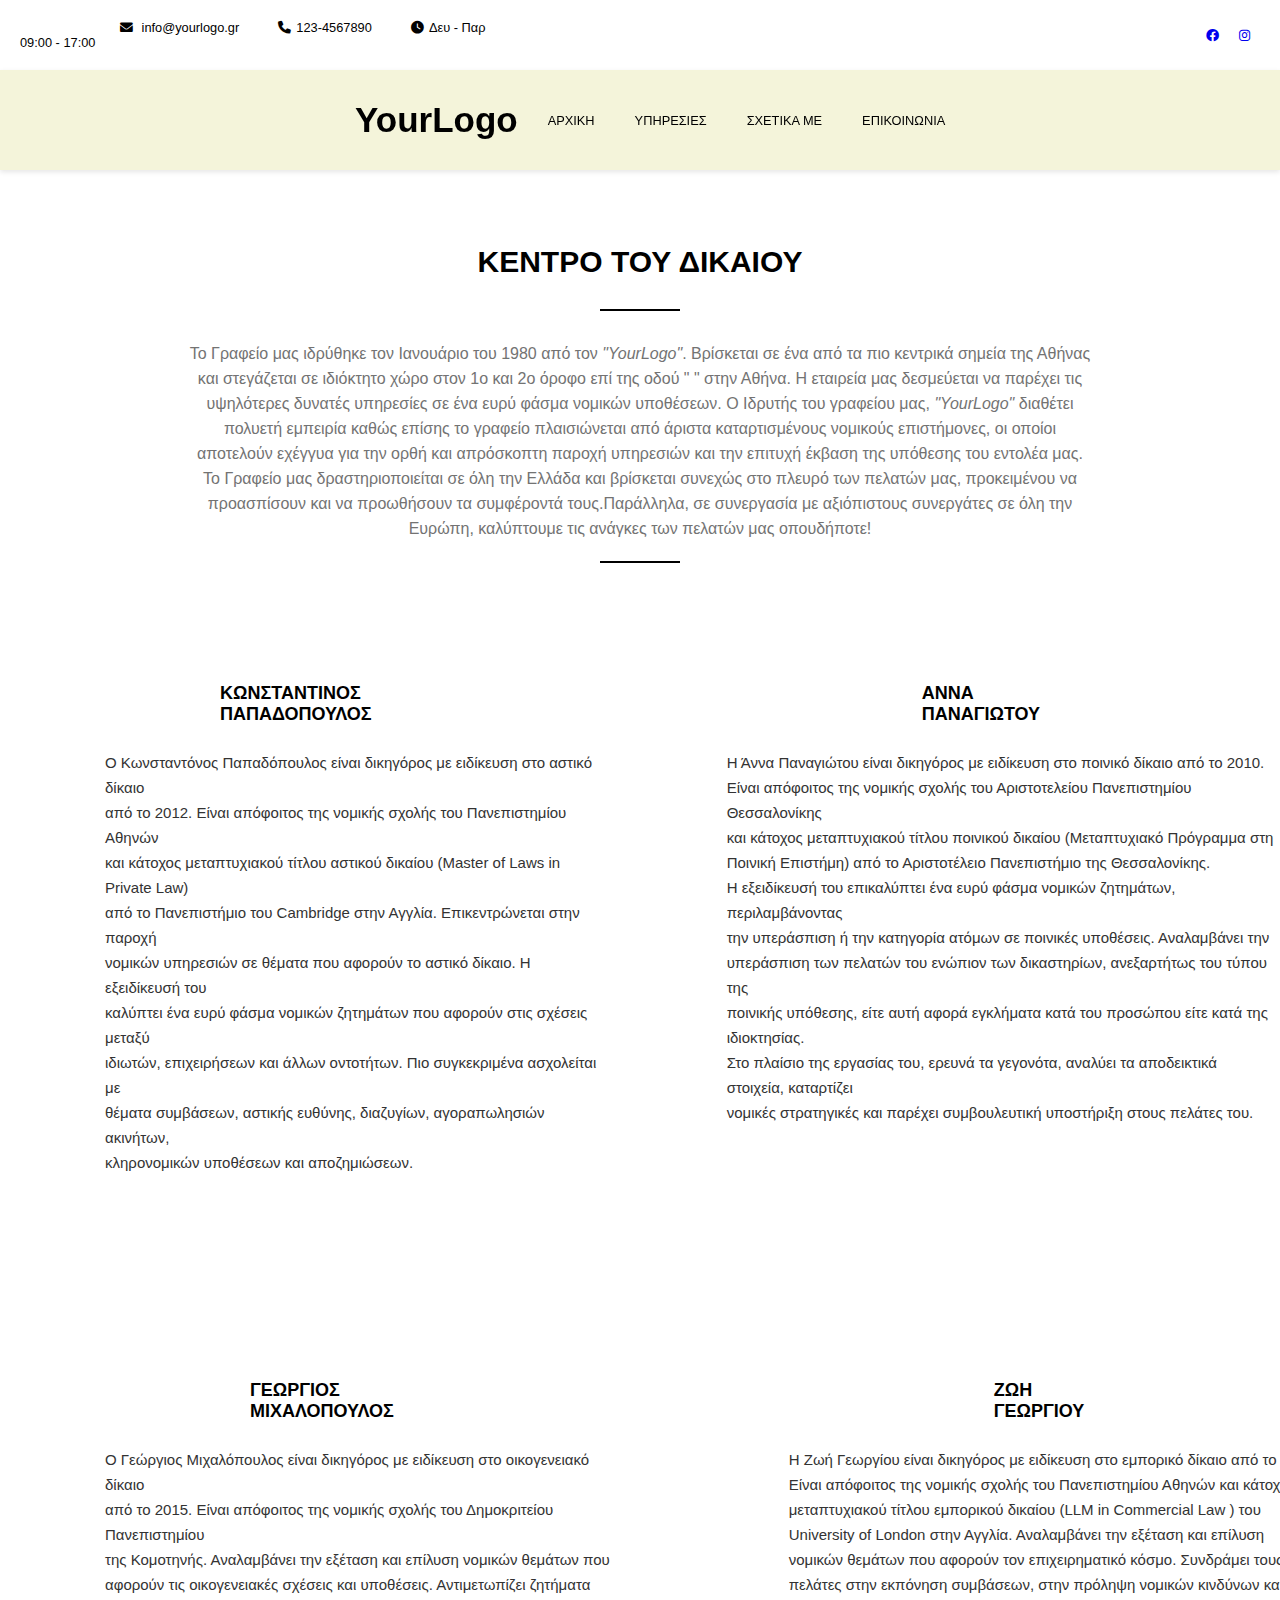
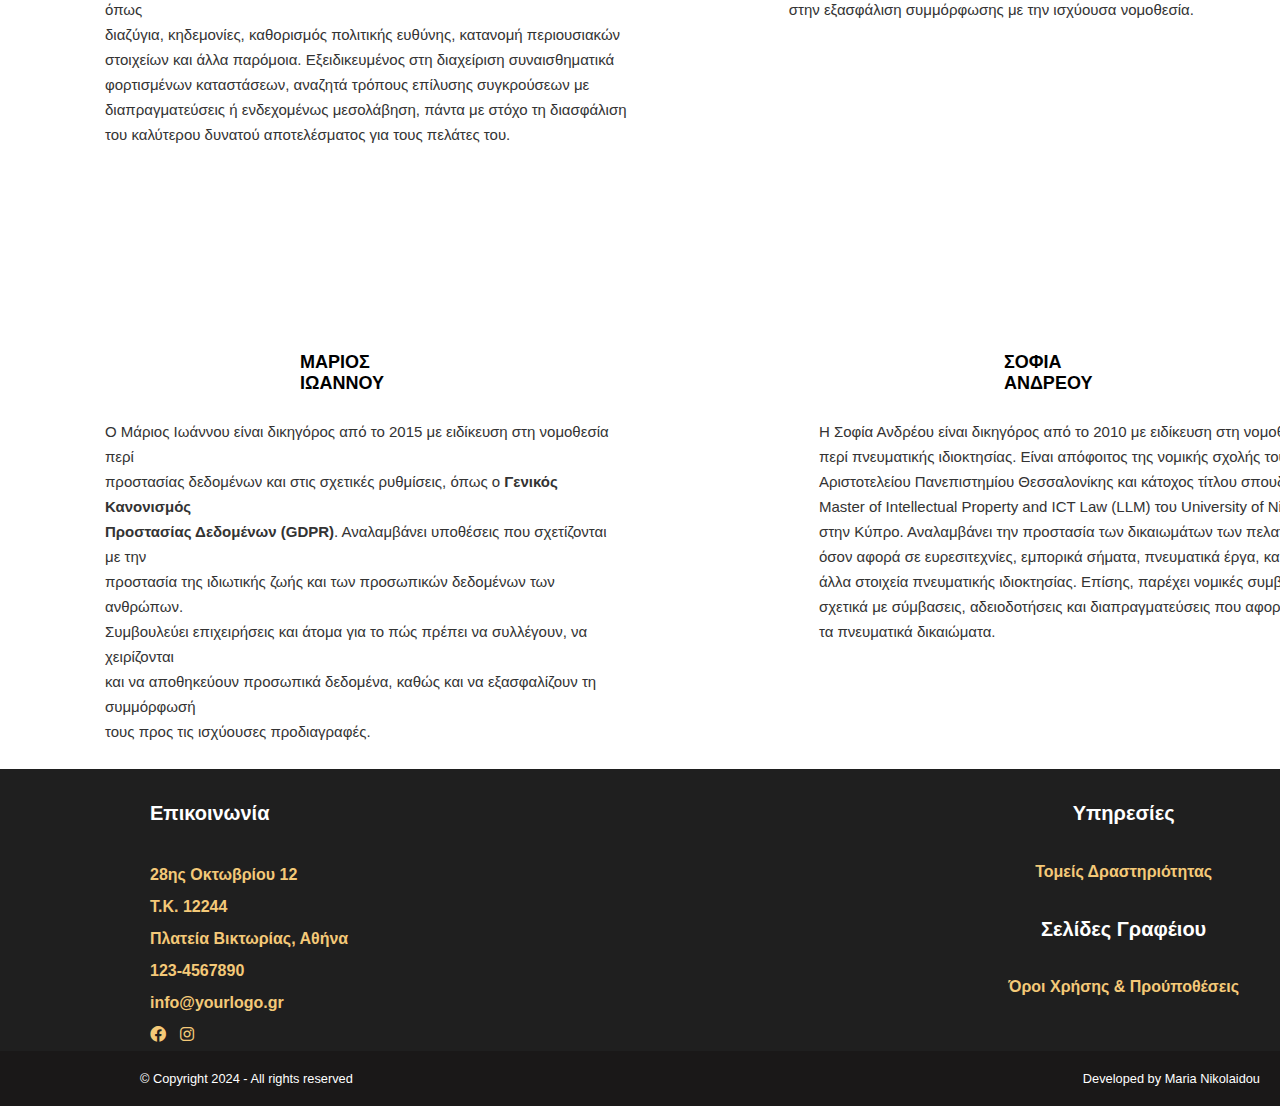
<file: Law Site/about.html>
<!DOCTYPE html>
<html lang="el">
<head>
  <meta charset="UTF-8">
  <meta name="viewport" content="width=device-width, initial-scale=1.0">
  <meta name="description" content="Δικηγορικό γραφείο.">
  <meta name="keywords" content="Δικηγόροι, Νομικές Συμβουλές, Εταιρικό Δίκαιο, Νομική Προστασία Επιχειρήσεων">
  <link rel="stylesheet" href="css/style.css">

<title>Κέντρο του Δικαίου</title>
<link rel="icon" type="image/x-icon" href="images/favicon.ico">
<link rel="stylesheet" href="https://cdnjs.cloudflare.com/ajax/libs/font-awesome/6.0.0/css/all.min.css">

</head>
<body>
  <a name="nextPage"></a>
  <div class="top-bar">
    <div class="container">
      <div class="contact-info">
        <p>
          <a href="mailto:info@yourlogo.gr">
            <i class="fas fa-envelope"></i> info@yourlogo.gr
          </a>
          &nbsp;&nbsp;&nbsp;&nbsp;&nbsp;&nbsp;&nbsp;&nbsp;&nbsp;
          <i class="fas fa-phone"></i>123-4567890 
          &nbsp;&nbsp;&nbsp;&nbsp;&nbsp;&nbsp;&nbsp;&nbsp;&nbsp;
          <i class="fas fa-clock"></i>Δευ - Παρ 09:00 - 17:00
        </p>
        
      </div>
      <div class="social-media">
        <a href="https://www.facebook.com/" target="_blank"><i class="fab fa-facebook"></i></a>
        <a href="https://www.instagram.com/" target="_blank"><i class="fab fa-instagram"></i></a>
      </div>
    </div>
  </div>
  <div class="header-menu-container">
  <header>
    <h1><a href="index.html">YourLogo</a></h1>
  </header>

  <nav>
    <a href="index.html">ΑΡΧΙΚΗ</a>
    <a href="services.html">ΥΠΗΡΕΣΙΕΣ</a>
    <a href="about.html">ΣΧΕΤΙΚΑ ΜΕ</a>
    <a href="contact.html">ΕΠΙΚΟΙΝΩΝΙΑ</a>

  </nav>
</div>

    <section>
      <div class="about">
      <h1>ΚΕΝΤΡΟ ΤΟΥ ΔΙΚΑΙΟΥ</h1>
      <div class="custom-separator"></div>
      <p>Το Γραφείο μας ιδρύθηκε τον Ιανουάριο του 1980 από τον <i>"YourLogo"</i>. Βρίσκεται σε ένα από τα πιο
         κεντρικά σημεία της Αθήνας <br> και στεγάζεται σε ιδιόκτητο χώρο στον 1ο και 2ο όροφο επί της οδού " " στην Αθήνα.
      Η εταιρεία μας δεσμεύεται να παρέχει τις<br> υψηλότερες δυνατές υπηρεσίες σε ένα ευρύ φάσμα νομικών υποθέσεων.
      Ο Ιδρυτής του γραφείου μας, <i>"YourLogo"</i> διαθέτει<br> πολυετή εμπειρία καθώς επίσης το γραφείο πλαισιώνεται
       από άριστα καταρτισμένους νομικούς επιστήμονες, οι οποίοι <br>αποτελούν εχέγγυα για την ορθή και απρόσκοπτη παροχή
        υπηρεσιών και την επιτυχή έκβαση της υπόθεσης του εντολέα μας.<br>Το Γραφείο μας δραστηριοποιείται σε όλη
         την Ελλάδα και βρίσκεται συνεχώς στο πλευρό των πελατών μας,  προκειμένου να<br> προασπίσουν και να προωθήσουν 
         τα συμφέροντά τους.Παράλληλα, σε συνεργασία με αξιόπιστους συνεργάτες σε όλη την <br>Ευρώπη, καλύπτουμε 
         τις ανάγκες των πελατών μας οπουδήποτε!</p>
        </div>
        <div class="custom-separator"></div>
          <div class="first-lawyers-container">
            <div class="detail-container">
            <h2 style="padding-left: 220px;">ΚΩΝΣΤΑΝΤΙΝΟΣ ΠΑΠΑΔΟΠΟΥΛΟΣ</h2>
            <p>Ο Κωνσταντόνος Παπαδόπουλος είναι δικηγόρος με ειδίκευση στο αστικό δίκαιο<br> από το 2012.
               Είναι απόφοιτος της νομικής σχολής του Πανεπιστημίου Αθηνών <br>και κάτοχος μεταπτυχιακού τίτλου αστικού δικαίου
                (Master of Laws in Private Law) <br>από το Πανεπιστήμιο του Cambridge στην Αγγλία.
               Επικεντρώνεται στην παροχή<br> νομικών υπηρεσιών σε θέματα που αφορούν το αστικό δίκαιο. Η εξειδίκευσή του<br> καλύπτει 
               ένα ευρύ φάσμα νομικών ζητημάτων που αφορούν στις σχέσεις μεταξύ <br>ιδιωτών, επιχειρήσεων και άλλων οντοτήτων.
               Πιο συγκεκριμένα ασχολείται με <br> θέματα συμβάσεων, αστικής ευθύνης, διαζυγίων, αγοραπωλησιών ακινήτων, <br>
               κληρονομικών υποθέσεων και αποζημιώσεων.</p>
          </div>
          <div class="detail-container">
            <h2>ΑΝΝΑ ΠΑΝΑΓΙΩΤΟΥ</h2>
            <p>Η Άννα Παναγιώτου είναι δικηγόρος με ειδίκευση στο ποινικό δίκαιο από το 2010. <br> Είναι απόφοιτος της νομικής σχολής
              του Αριστοτελείου Πανεπιστημίου Θεσσαλονίκης <br> και κάτοχος μεταπτυχιακού τίτλου ποινικού δικαίου (Μεταπτυχιακό Πρόγραμμα στη <br> Ποινική Επιστήμη)
              από το Αριστοτέλειο Πανεπιστήμιο της Θεσσαλονίκης. <br> Η εξειδίκευσή του επικαλύπτει ένα ευρύ φάσμα νομικών ζητημάτων, περιλαμβάνοντας <br> την
               υπεράσπιση ή την κατηγορία ατόμων σε ποινικές υποθέσεις. Αναλαμβάνει την <br> υπεράσπιση των πελατών του ενώπιον των δικαστηρίων, 
               ανεξαρτήτως του τύπου της <br> ποινικής υπόθεσης, είτε αυτή αφορά εγκλήματα κατά του προσώπου είτε κατά της ιδιοκτησίας. <br>
                Στο πλαίσιο της εργασίας του, ερευνά τα γεγονότα, αναλύει τα αποδεικτικά στοιχεία, καταρτίζει <br> νομικές στρατηγικές 
                και παρέχει συμβουλευτική υποστήριξη στους πελάτες του.</p>
          </div>
        </div>
        <div class="second-lawyers-container">
          <div class="detail-container">
            <h2 style="padding-left: 250px;">ΓΕΩΡΓΙΟΣ ΜΙΧΑΛΟΠΟΥΛΟΣ</h2>
            <p>Ο Γεώργιος Μιχαλόπουλος είναι δικηγόρος με ειδίκευση στο οικογενειακό δίκαιο <br> από το 2015.
            Είναι απόφοιτος της νομικής σχολής του Δημοκριτείου Πανεπιστημίου <br> της Κομοτηνής. Αναλαμβάνει την
          εξέταση και επίλυση νομικών θεμάτων που <br> αφορούν  τις οικογενειακές σχέσεις και υποθέσεις.
          Αντιμετωπίζει ζητήματα όπως <br> διαζύγια, κηδεμονίες, καθορισμός πολιτικής ευθύνης, κατανομή περιουσιακών <br>
          στοιχείων και άλλα παρόμοια. Εξειδικευμένος στη διαχείριση συναισθηματικά <br> φορτισμένων καταστάσεων,
          αναζητά τρόπους επίλυσης συγκρούσεων με <br> διαπραγματεύσεις ή ενδεχομένως μεσολάβηση, πάντα με στόχο τη διασφάλιση <br>
          του καλύτερου δυνατού αποτελέσματος για τους πελάτες του. </p>
          </div>
          <div class="detail-container">
            <h2 style="padding-left: 350px;">ΖΩΗ ΓΕΩΡΓΙΟΥ</h2>
            <p style="padding-left: 140px;">Η Ζωή Γεωργίου είναι δικηγόρος με ειδίκευση στο εμπορικό δίκαιο από το 2011.<br>
            Είναι απόφοιτος της νομικής σχολής του Πανεπιστημίου Αθηνών και κάτοχος <br> μεταπτυχιακού τίτλου εμπορικού
          δικαίου (LLM in Commercial Law ) του <br> University of London στην Αγγλία. Αναλαμβάνει την εξέταση και 
        επίλυση <br> νομικών θεμάτων που αφορούν τον επιχειρηματικό κόσμο.  Συνδράμει τους <br> πελάτες στην εκπόνηση 
        συμβάσεων, στην πρόληψη νομικών κινδύνων και <br> στην εξασφάλιση συμμόρφωσης με την ισχύουσα νομοθεσία.</p>
          </div>
        </div>
        <div class="third-lawyers-container">
          <div class="detail-container">
            <h2>ΜΑΡΙΟΣ ΙΩΑΝΝΟΥ</h2>
            <p>Ο Μάριος Ιωάννου είναι δικηγόρος από το 2015 με ειδίκευση στη νομοθεσία περί<br> προστασίας δεδομένων και στις
               σχετικές ρυθμίσεις, όπως ο <b>Γενικός Κανονισμός <br> Προστασίας Δεδομένων (GDPR)</b>.
            Αναλαμβάνει υποθέσεις που σχετίζονται με την<br> προστασία της ιδιωτικής ζωής και των προσωπικών δεδομένων 
            των ανθρώπων. <br> Συμβουλεύει επιχειρήσεις και άτομα για το πώς πρέπει να συλλέγουν, να χειρίζονται<br> και 
            να αποθηκεύουν προσωπικά δεδομένα, καθώς και να εξασφαλίζουν τη συμμόρφωσή <br>τους προς τις ισχύουσες προδιαγραφές.</p>
          </div>
          <div class="detail-container">
            <h2 style="padding-left: 370px;">ΣΟΦΙΑ ΑΝΔΡΕΟΥ</h2>
            <p style="padding-left: 180px;">Η Σοφία Ανδρέου είναι δικηγόρος από το 2010 με ειδίκευση στη νομοθεσία<br> περί πνευματικής ιδιοκτησίας.
            Είναι απόφοιτος της νομικής σχολής του<br> Αριστοτελείου Πανεπιστημίου Θεσσαλονίκης και κάτοχος τίτλου σπουδών<br> 
            Master of Intellectual Property and ICT Law (LLM) του University of Nicosia<br> στην Κύπρο.
            Αναλαμβάνει την προστασία των δικαιωμάτων των πελατών <br>όσον αφορά σε ευρεσιτεχνίες, εμπορικά σήματα,
             πνευματικά έργα, και<br> άλλα στοιχεία πνευματικής ιδιοκτησίας. Επίσης, παρέχει νομικές συμβουλές<br> σχετικά με
              σύμβασεις, αδειοδοτήσεις και διαπραγματεύσεις που αφορούν <br>τα πνευματικά δικαιώματα.</p>
          </div>
        </div>
    </section>

    <button id="scroll-to-top" onclick="scrollToTop()">
      <i class="fa-solid fa-arrow-up"></i>
  </button>
  <script src="javascript/scroll-to-top.js"></script>

<footer>
  <div class="footer-container">
  <div class="footer-contact-container">
    <h5>Επικοινωνία</h5>
    <h6>28ης Οκτωβρίου 12 <br>Τ.Κ. 12244<br>Πλατεία Βικτωρίας, Αθήνα <br>123-4567890<br>
    <a href="mailto:info@yourlogo.gr">info@yourlogo.gr</a><br>
    <a href="https://www.facebook.com/" target="_blank"><i class="fab fa-facebook"></i></a>
   <a href="https://www.instagram.com/" target="_blank"><i class="fab fa-instagram"></i></a>
  </h6>
  </div>
  <div class="footer-services-container">
    <h5>Υπηρεσίες</h5>
    <h6>
      <a href="services.html">Τομείς Δραστηριότητας</a>
    </h6>
    <h5>Σελίδες Γραφέιου</h5>
    <h6>
      <a href="terms.html" target="_blank">Όροι Χρήσης & Προύποθέσεις</a></h6>
  </div>
</div>
<div class="bottom-bar">
<p>&copy; Copyright 2024 - All rights reserved <br></p>
<p style="padding-left: 700px;">Developed by Maria Nikolaidou</p>
</div>
</footer>
  </body>
</html>
 
 
 
 
 
 
 
 
 
 
 
 
 
 
 
 
 
 
 </body>
 </html>
</file>
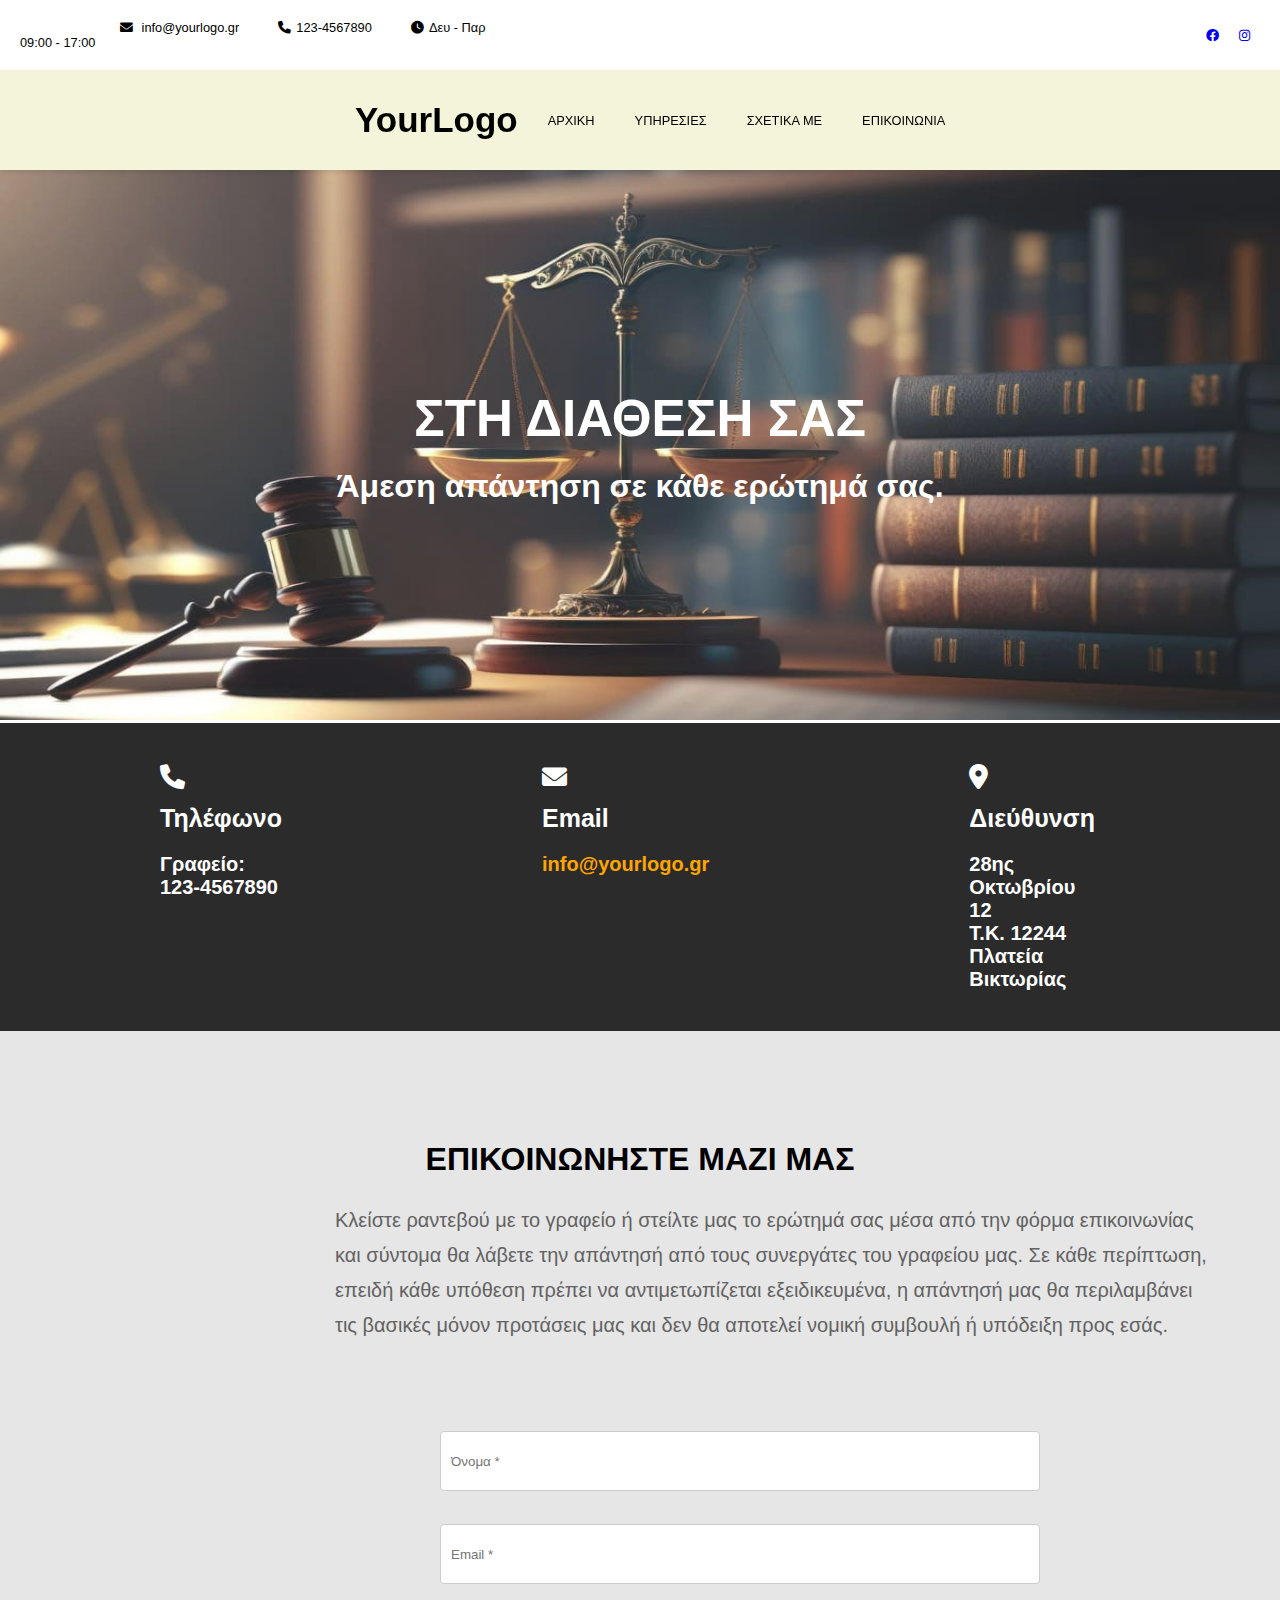
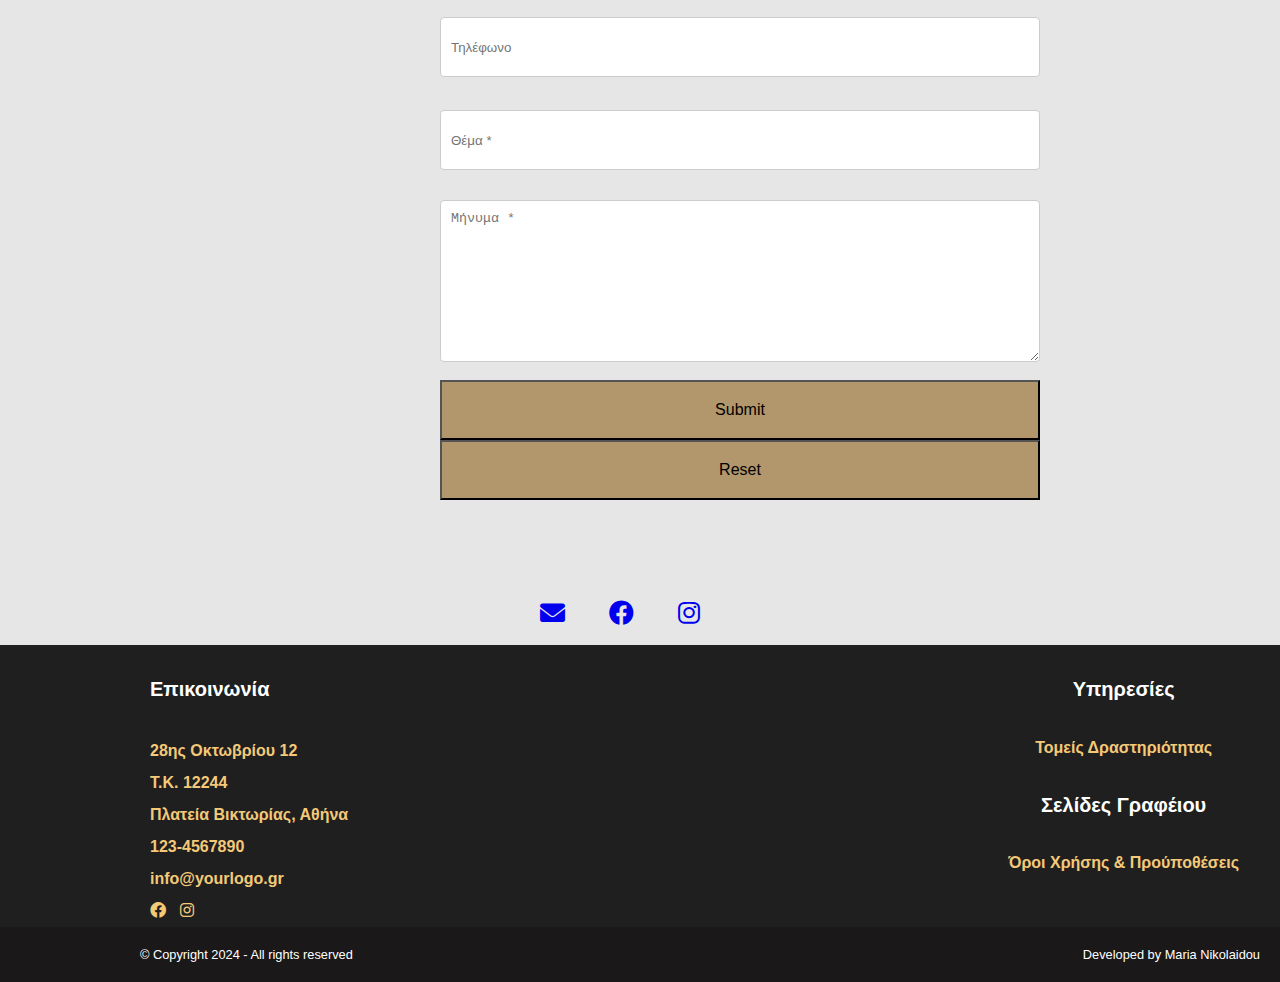
<file: Law Site/contact.html>
<!DOCTYPE html>
<html lang="el">

<head>
  <meta charset="UTF-8">
  <meta name="viewport" content="width=device-width, initial-scale=1.0">
  <meta name="description" content="Δικηγορικό γραφείο.">
  <meta name="keywords" content="Δικηγόροι, Νομικές Συμβουλές, Εταιρικό Δίκαιο, Νομική Προστασία Επιχειρήσεων">
  <link rel="stylesheet" href="css/style.css">

  <title>Επικοινωνία</title>
  <link rel="icon" type="image/x-icon" href="images/favicon.ico">
  <link rel="stylesheet" href="https://cdnjs.cloudflare.com/ajax/libs/font-awesome/6.0.0/css/all.min.css">


</head>

<body>
  <a name="nextPage"></a>
  <div class="top-bar">
    <div class="container">
      <div class="contact-info">
        <p>
          <a href="mailto:info@yourlogo.gr">
            <i class="fas fa-envelope"></i> info@yourlogo.gr
          </a>
          &nbsp;&nbsp;&nbsp;&nbsp;&nbsp;&nbsp;&nbsp;&nbsp;&nbsp;
          <i class="fas fa-phone"></i>123-4567890
          &nbsp;&nbsp;&nbsp;&nbsp;&nbsp;&nbsp;&nbsp;&nbsp;&nbsp;
          <i class="fas fa-clock"></i>Δευ - Παρ 09:00 - 17:00
        </p>

      </div>
      <div class="social-media">
        <a href="https://www.facebook.com/" target="_blank"><i class="fab fa-facebook"></i></a>
        <a href="https://www.instagram.com/" target="_blank"><i class="fab fa-instagram"></i></a>
      </div>
    </div>
  </div>
  <div class="header-menu-container">
    <header>
      <h1><a href="index.html">YourLogo</a></h1>
    </header>

    <nav>
      <a href="index.html">ΑΡΧΙΚΗ</a>
      <a href="services.html">ΥΠΗΡΕΣΙΕΣ</a>
      <a href="about.html">ΣΧΕΤΙΚΑ ΜΕ</a>
      <a href="contact.html">ΕΠΙΚΟΙΝΩΝΙΑ</a>

    </nav>
  </div>
  <section>
    <div class="contact">
      <img src="images/contact.jpg" alt="Εικόνα σελίδας" class="contact-image">
      <div class="overlay">
        <h1>ΣΤΗ ΔΙΑΘΕΣΗ ΣΑΣ</h1>
        <h3>Άμεση απάντηση σε κάθε ερώτημά σας.</h3>
      </div>
    </div>

    <div class="communication-container">
      <div class="communication-headings-container">
        <h1><i class="fas fa-phone"></i><br>Τηλέφωνο</h1>
        <h2>Γραφείο: 123-4567890</h2>
      </div>
      <div class="communication-headings-container">
        <h1><i class="fas fa-envelope"></i><br>Email</h1>
        <h2>
          <a href="mailto:info@yourlogo.gr">info@yourlogo.gr</a>
        </h2>
      </div>
      <div class="communication-headings-container">
        <h1><i class="fas fa-location-dot"></i><br>Διεύθυνση</h1>
        <h2>28ης Οκτωβρίου 12 <br>Τ.Κ. 12244<br>Πλατεία Βικτωρίας</h2>
      </div>
    </div>

    <div class="communication-text-container">
      <h1>ΕΠΙΚΟΙΝΩΝΗΣΤΕ ΜΑΖΙ ΜΑΣ</h1>
      <p>Κλείστε ραντεβού με το γραφείο ή στείλτε μας το ερώτημά σας μέσα από την φόρμα επικοινωνίας<br> και
        σύντομα θα λάβετε την απάντησή από τους συνεργάτες του γραφείου μας. Σε κάθε περίπτωση,<br> επειδή
        κάθε υπόθεση πρέπει να αντιμετωπίζεται εξειδικευμένα, η απάντησή μας θα περιλαμβάνει<br> τις βασικές
        μόνον προτάσεις μας και δεν θα αποτελεί νομική συμβουλή ή υπόδειξη προς εσάς.</p>
      <div class="form-container">
        <form action="form.php" method="post" onsubmit="showAlert()">
          <label for="fname"></label><br>
          <input type="text" id="fname" name="fname" placeholder="Όνομα *"><br>
          <label for="email"></label><br>
          <input type="text" id="email" name="email" placeholder="Email *" required><br>
          <label for="tel"></label><br>
          <input type="text" id="tel" name="tel" placeholder="Τηλέφωνο"><br>
          <label for="theme"></label><br>
          <input type="text" id="theme" name="theme" placeholder="Θέμα *" required><br>
          <textarea name="message" rows="10" col="30" placeholder="Μήνυμα *"></textarea><br><br>
          <input type="submit" name="Υποβολή">
          <input type="reset" name="Επαναφορά">
        </form>
      </div>
      <div class="social-media-buttons">
        <a href="mailto:info@yourlogo.gr">
          <i class="fas fa-envelope"></i>
        </a>
        <a href="https://www.facebook.com/" target="_blank"><i class="fab fa-facebook"></i></a>
        <a href="https://www.instagram.com/" target="_blank"><i class="fab fa-instagram"></i></a>
      </div>

  </section>
  <footer>
    <div class="footer-container">
      <div class="footer-contact-container">
        <h5>Επικοινωνία</h5>
        <h6>28ης Οκτωβρίου 12 <br>Τ.Κ. 12244<br>Πλατεία Βικτωρίας, Αθήνα <br>123-4567890<br>
          <a href="mailto:info@yourlogo.gr">info@yourlogo.gr</a><br>
          <a href="https://www.facebook.com/" target="_blank"><i class="fab fa-facebook"></i></a>
          <a href="https://www.instagram.com/" target="_blank"><i class="fab fa-instagram"></i></a>
        </h6>
      </div>
      <div class="footer-services-container">
        <h5>Υπηρεσίες</h5>
        <h6>
          <a href="services.html">Τομείς Δραστηριότητας</a>
        </h6>
        <h5>Σελίδες Γραφέιου</h5>
        <h6>
          <a href="terms.html" target="_blank">Όροι Χρήσης & Προύποθέσεις</a>
        </h6>
      </div>
    </div>
    <div class="bottom-bar">
      <p>&copy; Copyright 2024 - All rights reserved <br></p>
      <p style="padding-left: 700px;">Developed by Maria Nikolaidou</p>
    </div>
  </footer>
  
  <script>
    function showAlert() {
      alert("Το μήνυμά σας υποβλήθηκε με επιτυχία! Θα σας απαντήσουμε σύντομα.");
    }
  </script>

  <button id="scroll-to-top" onclick="scrollToTop()">
    <i class="fa-solid fa-arrow-up"></i>
  </button>
<script src="javascript/scroll-to-top.js"></script>
</body>

</html>
</file>
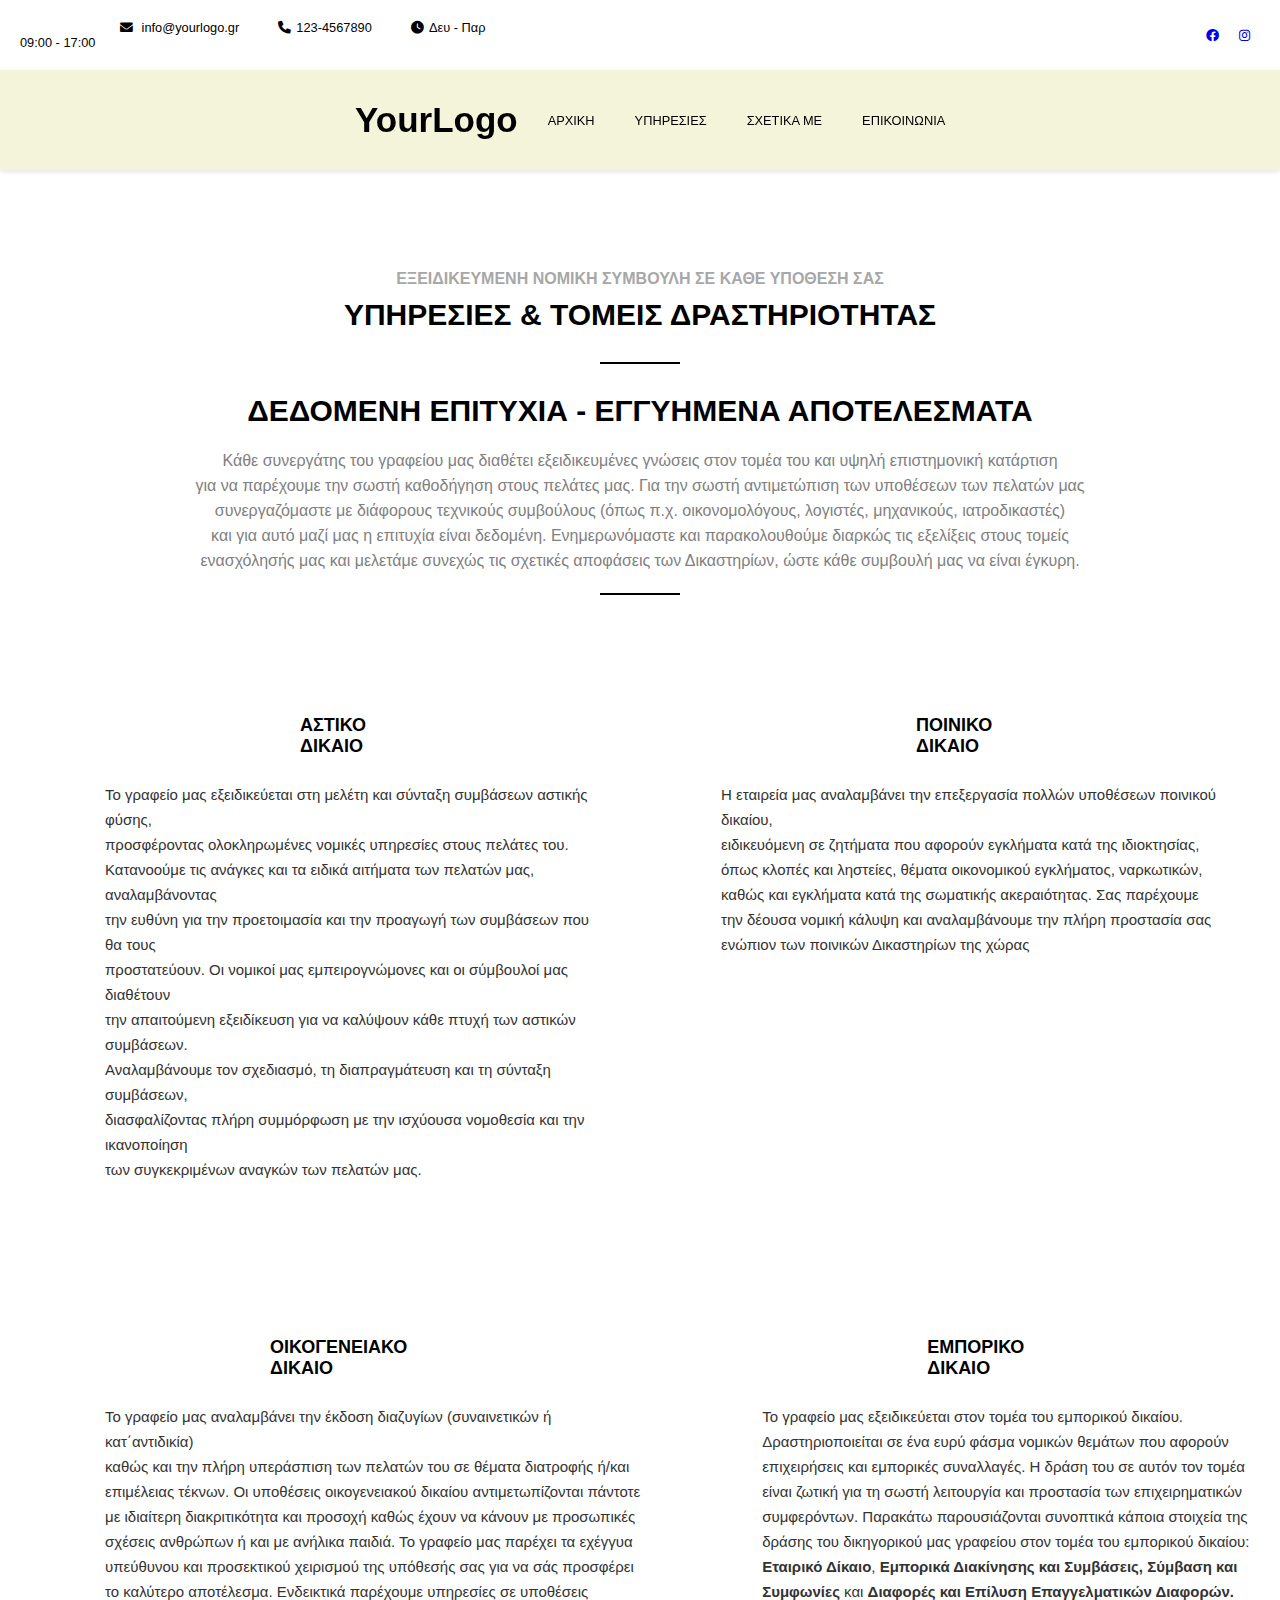
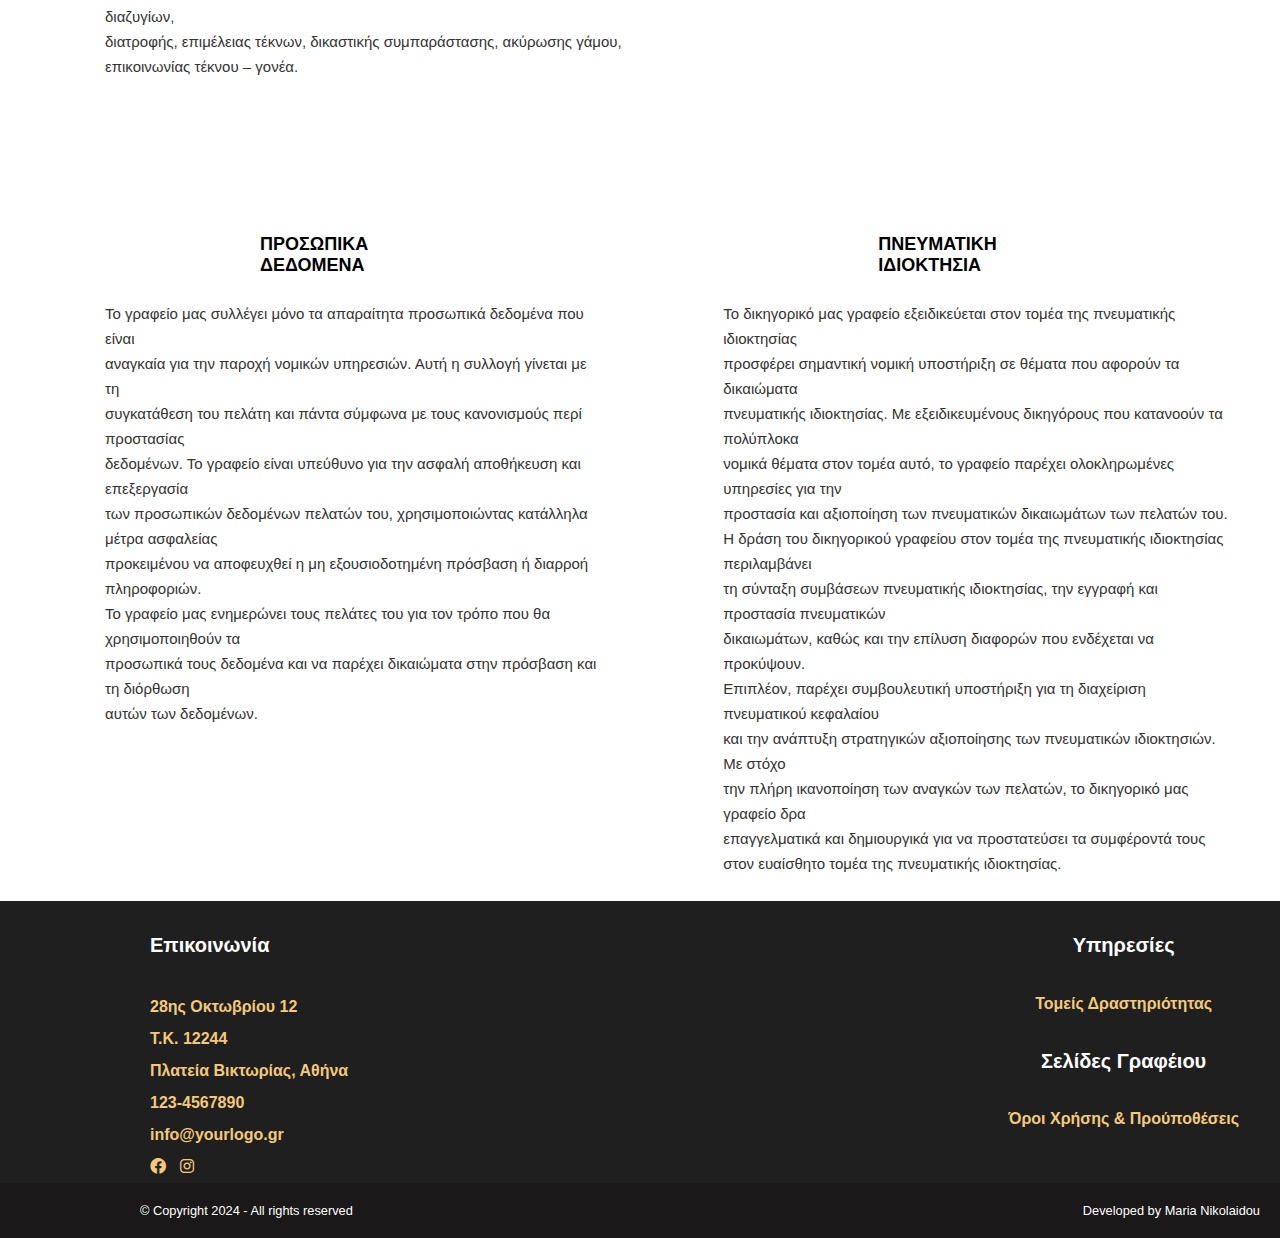
<file: Law Site/services.html>
<!DOCTYPE html>
<html lang="el">

<head>
  <meta charset="UTF-8">
  <meta name="viewport" content="width=device-width, initial-scale=1.0">
  <meta name="description" content="Δικηγορικό γραφείο.">
  <meta name="keywords" content="Δικηγόροι, Νομικές Συμβουλές, Εταιρικό Δίκαιο, Νομική Προστασία Επιχειρήσεων">
  <link rel="stylesheet" href="css/style.css">

  <title>Υπηρεσίες</title>
  <link rel="icon" type="image/x-icon" href="images/favicon.ico">
  <link rel="stylesheet" href="https://cdnjs.cloudflare.com/ajax/libs/font-awesome/6.0.0/css/all.min.css">

</head>

<body>
  <a name="nextPage"></a>
  <div class="top-bar">
    <div class="container">
      <div class="contact-info">
        <p>
          <a href="mailto:info@yourlogo.gr">
            <i class="fas fa-envelope"></i> info@yourlogo.gr
          </a>
          &nbsp;&nbsp;&nbsp;&nbsp;&nbsp;&nbsp;&nbsp;&nbsp;&nbsp;
          <i class="fas fa-phone"></i>123-4567890 
          &nbsp;&nbsp;&nbsp;&nbsp;&nbsp;&nbsp;&nbsp;&nbsp;&nbsp;
          <i class="fas fa-clock"></i>Δευ - Παρ 09:00 - 17:00
        </p>
      </div>
      <div class="social-media">
        <a href="https://www.facebook.com/" target="_blank"><i class="fab fa-facebook"></i></a>
        <a href="https://www.instagram.com/" target="_blank"><i class="fab fa-instagram"></i></a>
      </div>
    </div>
  </div>
  <div class="header-menu-container">
    <header>
      <h1><a href="index.html">YourLogo</a></h1>
    </header>

    <nav>
      <a href="index.html">ΑΡΧΙΚΗ</a>
      <a href="services.html">ΥΠΗΡΕΣΙΕΣ</a>
      <a href="about.html">ΣΧΕΤΙΚΑ ΜΕ</a>
      <a href="contact.html">ΕΠΙΚΟΙΝΩΝΙΑ</a>

    </nav>
  </div>
  <!-- Περιεχόμενο της σελίδας -->
  <section>
    <div class="services-container">
      <div class="heading-container">
        <h3>ΕΞΕΙΔΙΚΕΥΜΕΝΗ ΝΟΜΙΚΗ ΣΥΜΒΟΥΛΗ ΣΕ ΚΑΘΕ ΥΠΟΘΕΣΗ ΣΑΣ</h3>
        <h1>ΥΠΗΡΕΣΙΕΣ & ΤΟΜΕΙΣ ΔΡΑΣΤΗΡΙΟΤΗΤΑΣ</h1>
        <div class="custom-separator"></div>
        <h1>ΔΕΔΟΜΕΝΗ ΕΠΙΤΥΧΙΑ - ΕΓΓΥΗΜΕΝΑ ΑΠΟΤΕΛΕΣΜΑΤΑ</h1>
        <p>Κάθε συνεργάτης του γραφείου μας διαθέτει εξειδικευμένες γνώσεις στον τομέα του και υψηλή επιστημονική
          κατάρτιση<br> για να παρέχουμε την σωστή καθοδήγηση στους πελάτες μας. Για την σωστή αντιμετώπιση των
          υποθέσεων
          των πελατών μας <br>συνεργαζόμαστε με διάφορους τεχνικούς συμβούλους (όπως π.χ. οικονομολόγους, λογιστές,
          μηχανικούς,
          ιατροδικαστές)<br> και για αυτό μαζί μας η επιτυχία είναι δεδομένη. Ενημερωνόμαστε και παρακολουθούμε διαρκώς
          τις εξελίξεις στους τομείς <br>ενασχόλησής μας και μελετάμε συνεχώς τις σχετικές αποφάσεις των Δικαστηρίων,
          ώστε κάθε συμβουλή μας να είναι έγκυρη.</p>
      </div>
      <div class="custom-separator"></div>
      <div class="civil-law-container">
        <div class="detail-container">
          <h2>ΑΣΤΙΚΟ ΔΙΚΑΙΟ</h2>
          
          <p>Το γραφείο μας εξειδικεύεται στη μελέτη και σύνταξη συμβάσεων αστικής φύσης,<br>
            προσφέροντας ολοκληρωμένες νομικές υπηρεσίες στους πελάτες του. <br>Κατανοούμε τις ανάγκες
            και τα ειδικά αιτήματα των πελατών μας, αναλαμβάνοντας<br> την ευθύνη για την προετοιμασία
            και την προαγωγή των συμβάσεων που θα τους<br> προστατεύουν. Οι νομικοί μας εμπειρογνώμονες και
            οι σύμβουλοί μας διαθέτουν <br>την απαιτούμενη εξειδίκευση για να καλύψουν κάθε πτυχή των αστικών
            συμβάσεων.<br> Αναλαμβάνουμε τον σχεδιασμό, τη διαπραγμάτευση και τη σύνταξη συμβάσεων,<br> διασφαλίζοντας
            πλήρη συμμόρφωση με την ισχύουσα νομοθεσία και την ικανοποίηση <br>των συγκεκριμένων αναγκών των πελατών
            μας.</p>
        </div>
        <div class="detail-container">
          <h2>ΠΟΙΝΙΚΟ ΔΙΚΑΙΟ</h2>
          <p>Η εταιρεία μας αναλαμβάνει την επεξεργασία πολλών υποθέσεων ποινικού δικαίου,<br>
            ειδικευόμενη σε ζητήματα που αφορούν εγκλήματα κατά της ιδιοκτησίας,<br> όπως κλοπές
            και ληστείες, θέματα οικονομικού εγκλήματος, ναρκωτικών,<br> καθώς και εγκλήματα κατά
            της σωματικής ακεραιότητας. Σας παρέχουμε<br> την δέουσα νομική κάλυψη και αναλαμβάνουμε
            την πλήρη προστασία σας<br> ενώπιον των ποινικών Δικαστηρίων της χώρας </p>
        </div>
      </div>
        <div class="family-law-container">
        <div class="family-details-container">
          <h2>ΟΙΚΟΓΕΝΕΙΑΚΟ ΔΙΚΑΙΟ</h2>
          <p>Το γραφείο μας αναλαμβάνει την έκδοση διαζυγίων (συναινετικών ή κατ΄αντιδικία)<br> καθώς και την πλήρη
             υπεράσπιση των πελατών του σε θέματα διατροφής ή/και<br> επιμέλειας τέκνων. Οι υποθέσεις οικογενειακού 
             δικαίου αντιμετωπίζονται πάντοτε<br> με ιδιαίτερη διακριτικότητα και προσοχή καθώς έχουν να κάνουν με 
             προσωπικές <br>σχέσεις ανθρώπων ή και με ανήλικα παιδιά. Το γραφείο μας παρέχει τα εχέγγυα<br> υπεύθυνου και
              προσεκτικού χειρισμού της υπόθεσής σας για να σάς προσφέρει <br>το καλύτερο αποτέλεσμα. Ενδεικτικά παρέχουμε
               υπηρεσίες σε υποθέσεις διαζυγίων, <br>διατροφής, επιμέλειας τέκνων, δικαστικής συμπαράστασης, ακύρωσης
                γάμου, <br>επικοινωνίας τέκνου – γονέα.</p>
        </div>
        <div class="family-details-container">
          <h2 style="padding-left: 270px;">ΕΜΠΟΡΙΚΟ ΔΙΚΑΙΟ</h2>
          <p>Το γραφείο μας εξειδικεύεται στον τομέα του εμπορικού δικαίου. <br>Δραστηριοποιείται σε ένα ευρύ φάσμα νομικών
             θεμάτων που αφορούν<br> επιχειρήσεις και εμπορικές συναλλαγές. Η δράση του σε αυτόν τον τομέα<br> είναι ζωτική
              για τη σωστή λειτουργία και προστασία των επιχειρηματικών<br> συμφερόντων. Παρακάτω παρουσιάζονται συνοπτικά
               κάποια στοιχεία της<br> δράσης του δικηγορικού μας γραφείου στον τομέα του εμπορικού δικαίου: <br>
              <b>Εταιρικό Δίκαιο</b>, <b>Εμπορικά Διακίνησης και Συμβάσεις,</b> <b>Σύμβαση και <br> Συμφωνίες</b> 
            και <b>Διαφορές και Επίλυση Επαγγελματικών Διαφορών.</b></p>
              </div>
        </div>
        <div class="personal-data-container">
          <div class="personal-data-details-container">
            <h2>ΠΡΟΣΩΠΙΚΑ ΔΕΔΟΜΕΝΑ</h2>
            <p>Το γραφείο μας  συλλέγει μόνο τα απαραίτητα προσωπικά δεδομένα που είναι<br> αναγκαία για την παροχή 
              νομικών υπηρεσιών. Αυτή η συλλογή γίνεται με τη <br>συγκατάθεση του πελάτη και πάντα σύμφωνα με 
              τους κανονισμούς περί προστασίας<br> δεδομένων. Το γραφείο είναι υπεύθυνο για την ασφαλή αποθήκευση και 
              επεξεργασία<br> των προσωπικών δεδομένων πελατών του, χρησιμοποιώντας κατάλληλα μέτρα ασφαλείας<br> προκειμένου
               να αποφευχθεί η μη εξουσιοδοτημένη πρόσβαση ή διαρροή πληροφοριών.<br> Το γραφείο μας ενημερώνει τους 
               πελάτες του για τον τρόπο που θα χρησιμοποιηθούν τα <br>προσωπικά τους δεδομένα και να παρέχει δικαιώματα 
               στην πρόσβαση και τη διόρθωση<br> αυτών των δεδομένων.</p>
          </div>
          <div class="personal-data-details-container">
            <h2>ΠΝΕΥΜΑΤΙΚΗ ΙΔΙΟΚΤΗΣΙΑ</h2>
            <p>Το δικηγορικό μας γραφείο εξειδικεύεται στον τομέα της πνευματικής ιδιοκτησίας<br> προσφέρει σημαντική νομική 
              υποστήριξη σε θέματα που αφορούν τα δικαιώματα<br> πνευματικής ιδιοκτησίας. Με εξειδικευμένους δικηγόρους που 
              κατανοούν τα πολύπλοκα<br> νομικά θέματα στον τομέα αυτό, το γραφείο παρέχει ολοκληρωμένες υπηρεσίες για την <br>
              προστασία και αξιοποίηση των πνευματικών δικαιωμάτων των πελατών του.<br> Η δράση του δικηγορικού γραφείου στον
               τομέα της πνευματικής ιδιοκτησίας περιλαμβάνει<br> τη σύνταξη συμβάσεων πνευματικής ιδιοκτησίας, την εγγραφή και
                προστασία πνευματικών<br> δικαιωμάτων, καθώς και την επίλυση διαφορών που ενδέχεται να προκύψουν.<br> Επιπλέον, παρέχει
                 συμβουλευτική υποστήριξη για τη διαχείριση πνευματικού κεφαλαίου <br>και την ανάπτυξη στρατηγικών αξιοποίησης
                  των πνευματικών ιδιοκτησιών. Με στόχο<br> την πλήρη ικανοποίηση των αναγκών των πελατών, το δικηγορικό μας γραφείο
                   δρα <br>επαγγελματικά και δημιουργικά για να προστατεύσει τα συμφέροντά τους<br> στον ευαίσθητο τομέα της πνευματικής
                    ιδιοκτησίας. </p>
          </div>
        </div>
            </div>
  </section>
  <footer>
    <div class="footer-container">
    <div class="footer-contact-container">
      <h5>Επικοινωνία</h5>
      <h6>28ης Οκτωβρίου 12 <br>Τ.Κ. 12244<br>Πλατεία Βικτωρίας, Αθήνα <br>123-4567890<br>
      <a href="mailto:info@yourlogo.gr">info@yourlogo.gr</a><br>
      <a href="https://www.facebook.com/" target="_blank"><i class="fab fa-facebook"></i></a>
     <a href="https://www.instagram.com/" target="_blank"><i class="fab fa-instagram"></i></a>
    </h6>
    </div>
    <div class="footer-services-container">
      <h5>Υπηρεσίες</h5>
      <h6>
        <a href="services.html">Τομείς Δραστηριότητας</a>
      </h6>
      <h5>Σελίδες Γραφέιου</h5>
      <h6>
        <a href="terms.html" target="_blank">Όροι Χρήσης & Προύποθέσεις</a></h6>
    </div>
  </div>
  <div class="bottom-bar">
  <p>&copy; Copyright 2024 - All rights reserved <br></p>
  <p style="padding-left: 700px;">Developed by Maria Nikolaidou</p>
</div>
  </footer>

  <button id="scroll-to-top" onclick="scrollToTop()">
    <i class="fa-solid fa-arrow-up"></i>
</button>
<script src="javascript/scroll-to-top.js"></script>

</body>

</html>


















</body>

</html>
</file>
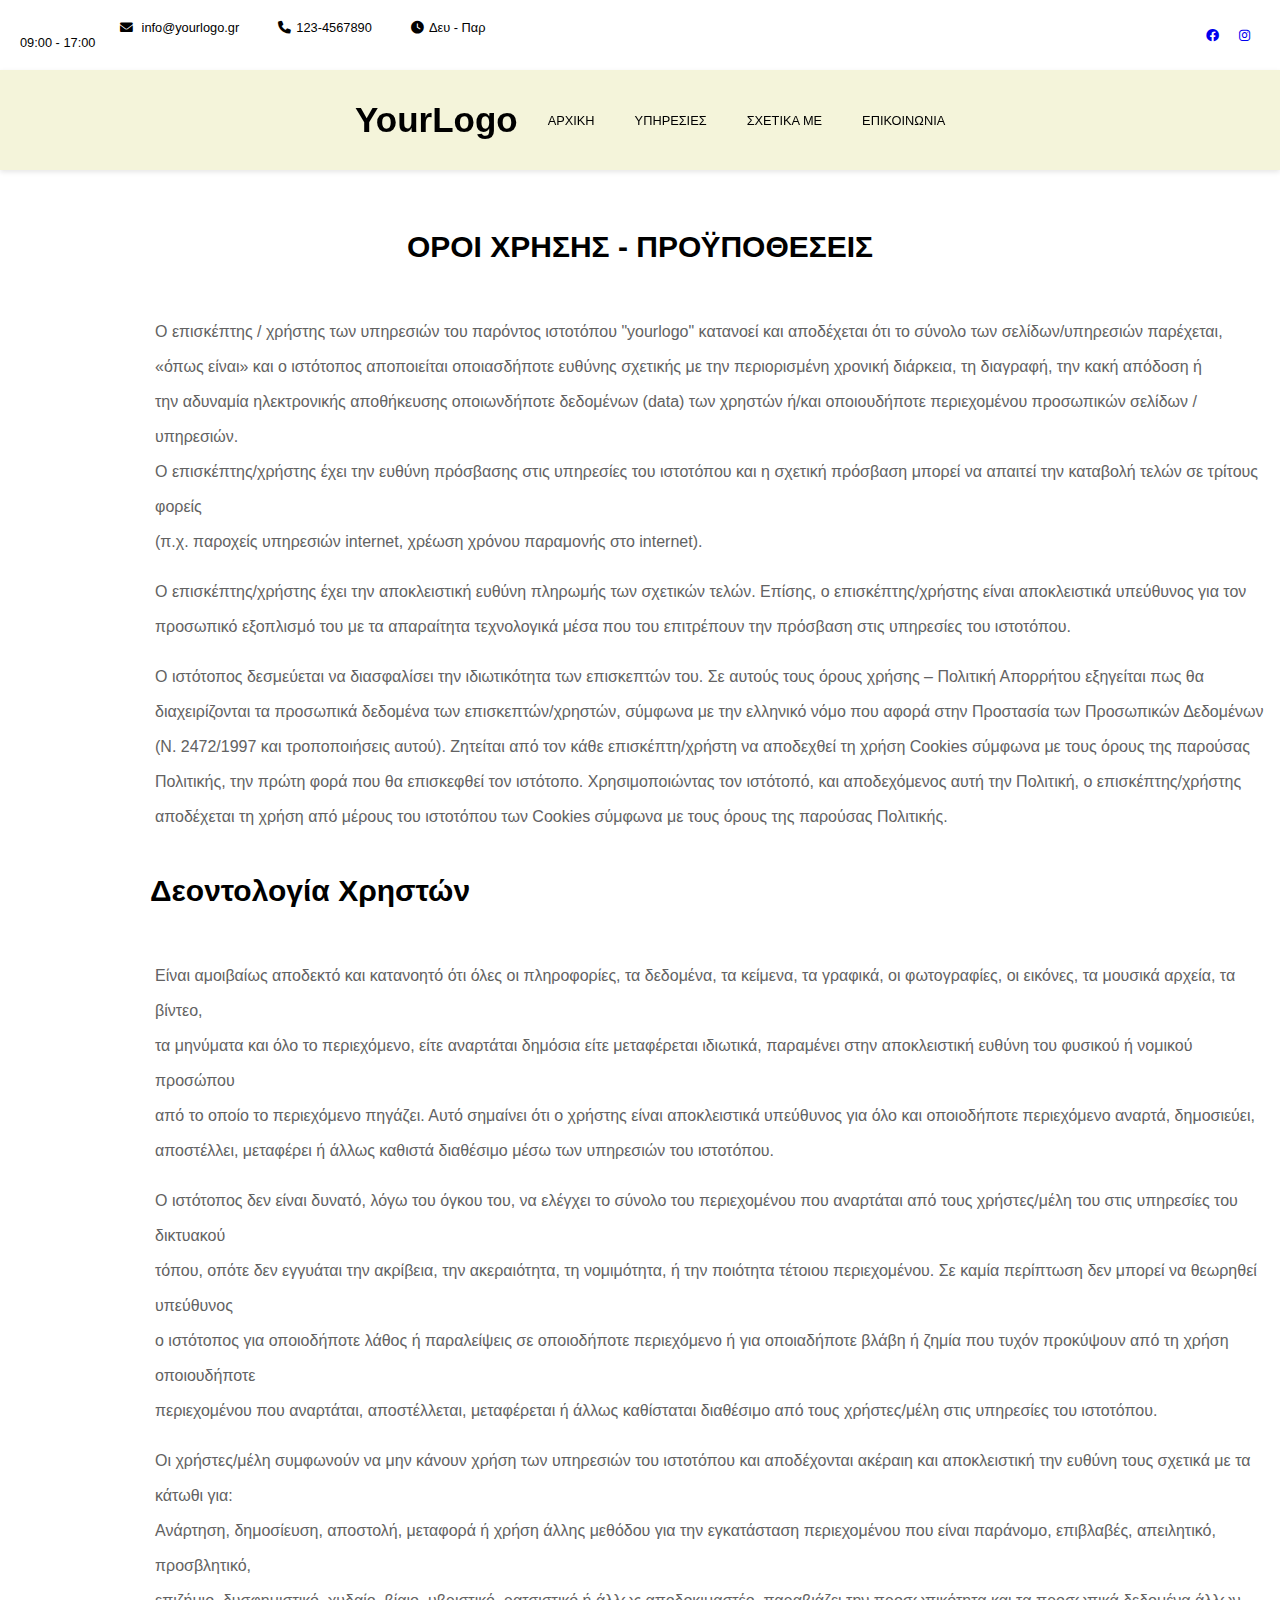
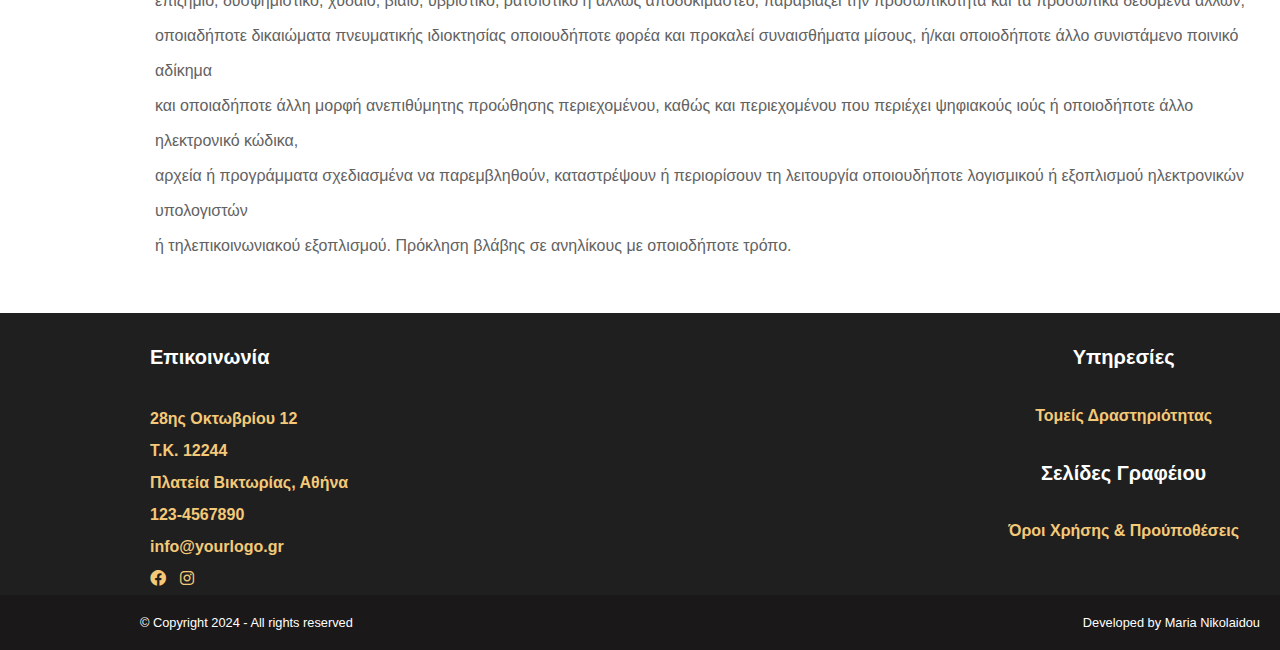
<file: Law Site/terms.html>
<!DOCTYPE html>
<html lang="el">

<head>
    <meta charset="UTF-8">
    <meta name="viewport" content="width=device-width, initial-scale=1.0">
    <meta name="description" content="Δικηγορικό γραφείο.">
    <meta name="keywords" content="Δικηγόροι, Νομικές Συμβουλές, Εταιρικό Δίκαιο, Νομική Προστασία Επιχειρήσεων">
    <link rel="stylesheet" href="css/style.css">

    <title>Όροι Χρήσης</title>
    <link rel="icon" type="image/x-icon" href="images/favicon.ico">
    <link rel="stylesheet" href="https://cdnjs.cloudflare.com/ajax/libs/font-awesome/6.0.0/css/all.min.css">


</head>

<body>
    <a name="nextPage"></a>
    <div class="top-bar">
        <div class="container">
            <div class="contact-info">
                <p>
                    <a href="mailto:info@yourlogo.gr">
                        <i class="fas fa-envelope"></i> info@yourlogo.gr
                    </a>
                    &nbsp;&nbsp;&nbsp;&nbsp;&nbsp;&nbsp;&nbsp;&nbsp;&nbsp;
                    <i class="fas fa-phone"></i>123-4567890
                    &nbsp;&nbsp;&nbsp;&nbsp;&nbsp;&nbsp;&nbsp;&nbsp;&nbsp;
                    <i class="fas fa-clock"></i>Δευ - Παρ 09:00 - 17:00
                </p>

            </div>
            <div class="social-media">
                <a href="https://www.facebook.com/" target="_blank"><i class="fab fa-facebook"></i></a>
                <a href="https://www.instagram.com/" target="_blank"><i class="fab fa-instagram"></i></a>
            </div>
        </div>
    </div>
    <div class="header-menu-container">
        <header>
            <h1>YourLogo</h1>
        </header>

        <nav>
            <a href="index.html">ΑΡΧΙΚΗ</a>
            <a href="services.html">ΥΠΗΡΕΣΙΕΣ</a>
            <a href="about.html">ΣΧΕΤΙΚΑ ΜΕ</a>
            <a href="contact.html">ΕΠΙΚΟΙΝΩΝΙΑ</a>

        </nav>
    </div>
    <h1 style="text-align: center; font-size: 30px; padding-top: 30px;">ΟΡΟΙ ΧΡΗΣΗΣ - ΠΡΟΫΠΟΘΕΣΕΙΣ</h1>
    <div class="terms">
        <div class="paragraphs-of-terms">
            <p>Ο επισκέπτης / χρήστης των υπηρεσιών του παρόντος ιστοτόπου "yourlogo" κατανοεί και αποδέχεται
                ότι το σύνολο των σελίδων/υπηρεσιών παρέχεται,<br> «όπως είναι» και ο ιστότοπος αποποιείται οποιασδήποτε
                ευθύνης σχετικής με την περιορισμένη χρονική διάρκεια, τη διαγραφή, την κακή απόδοση ή <br>την αδυναμία
                ηλεκτρονικής αποθήκευσης οποιωνδήποτε δεδομένων (data) των χρηστών ή/και οποιουδήποτε περιεχομένου
                προσωπικών σελίδων / υπηρεσιών.<br> Ο επισκέπτης/χρήστης έχει την ευθύνη πρόσβασης στις υπηρεσίες του
                ιστοτόπου και η σχετική πρόσβαση μπορεί να απαιτεί την καταβολή τελών σε τρίτους φορείς<br>
                (π.χ. παροχείς υπηρεσιών internet, χρέωση χρόνου παραμονής στο internet).</p>
            <p>Ο επισκέπτης/χρήστης έχει την αποκλειστική ευθύνη πληρωμής των σχετικών τελών. Επίσης, ο
                επισκέπτης/χρήστης
                είναι αποκλειστικά υπεύθυνος για τον<br>προσωπικό εξοπλισμό του με τα απαραίτητα τεχνολογικά μέσα που
                του επιτρέπουν την πρόσβαση στις υπηρεσίες του ιστοτόπου.</p>
            <p>Ο ιστότοπος δεσμεύεται να διασφαλίσει την ιδιωτικότητα των επισκεπτών του. Σε αυτούς τους όρους χρήσης –
                Πολιτική Απορρήτου
                εξηγείται πως θα<br> διαχειρίζονται τα προσωπικά δεδομένα των επισκεπτών/χρηστών, σύμφωνα με την
                ελληνικό νόμο
                που αφορά στην Προστασία των Προσωπικών Δεδομένων<br> (Ν. 2472/1997 και τροποποιήσεις αυτού). Ζητείται
                από τον
                κάθε επισκέπτη/χρήστη να αποδεχθεί τη χρήση Cookies σύμφωνα με τους όρους της παρούσας<br> Πολιτικής,
                την πρώτη φορά που θα επισκεφθεί τον ιστότοπο. Χρησιμοποιώντας τον ιστότοπό, και αποδεχόμενος αυτή την
                Πολιτική,
                ο επισκέπτης/χρήστης<br> αποδέχεται τη χρήση από μέρους του ιστοτόπου των Cookies σύμφωνα με τους όρους
                της
                παρούσας Πολιτικής.</p>
        </div>
        <div class="headings-of-terms">
            <h1>Δεοντολογία Χρηστών</h1>
        </div>
        <div class="paragraphs-of-terms">
            <p>Είναι αμοιβαίως αποδεκτό και κατανοητό ότι όλες οι πληροφορίες, τα δεδομένα, τα κείμενα, τα γραφικά,
                οι φωτογραφίες, οι εικόνες, τα μουσικά αρχεία, τα βίντεο,<br> τα μηνύματα και όλο το περιεχόμενο, είτε
                αναρτάται δημόσια είτε μεταφέρεται ιδιωτικά, παραμένει στην αποκλειστική ευθύνη του φυσικού ή
                νομικού προσώπου<br> από το οποίο το περιεχόμενο πηγάζει. Αυτό σημαίνει ότι ο χρήστης είναι αποκλειστικά
                υπεύθυνος για όλο και οποιοδήποτε περιεχόμενο αναρτά, δημοσιεύει,<br> αποστέλλει, μεταφέρει ή άλλως
                καθιστά
                διαθέσιμο μέσω των υπηρεσιών του ιστοτόπου.</p>
            <p>Ο ιστότοπος δεν είναι δυνατό, λόγω του όγκου του, να ελέγχει το σύνολο του περιεχομένου που αναρτάται
                από τους χρήστες/μέλη του στις υπηρεσίες του δικτυακού<br> τόπου, οπότε δεν εγγυάται την ακρίβεια,
                την ακεραιότητα, τη νομιμότητα, ή την ποιότητα τέτοιου περιεχομένου. Σε καμία περίπτωση δεν μπορεί
                να θεωρηθεί υπεύθυνος<br> ο ιστότοπος για οποιοδήποτε λάθος ή παραλείψεις σε οποιοδήποτε περιεχόμενο
                ή για οποιαδήποτε βλάβη ή ζημία που τυχόν προκύψουν από τη χρήση οποιουδήποτε<br> περιεχομένου που
                αναρτάται, αποστέλλεται, μεταφέρεται ή άλλως καθίσταται διαθέσιμο από τους χρήστες/μέλη στις
                υπηρεσίες του ιστοτόπου.</p>
            <p>Οι χρήστες/μέλη συμφωνούν να μην κάνουν χρήση των υπηρεσιών του ιστοτόπου και αποδέχονται ακέραιη
                και αποκλειστική την ευθύνη τους σχετικά με τα κάτωθι για:<br> Ανάρτηση, δημοσίευση, αποστολή, μεταφορά
                ή χρήση άλλης μεθόδου για την εγκατάσταση περιεχομένου που είναι παράνομο, επιβλαβές, απειλητικό,
                προσβλητικό,<br> επιζήμιο, δυσφημιστικό, χυδαίο, βίαιο, υβριστικό, ρατσιστικό ή άλλως αποδοκιμαστέο,
                παραβιάζει την προσωπικότητα και τα προσωπικά δεδομένα άλλων,<br> οποιαδήποτε δικαιώματα πνευματικής
                ιδιοκτησίας οποιουδήποτε φορέα και προκαλεί συναισθήματα μίσους, ή/και οποιοδήποτε άλλο συνιστάμενο
                ποινικό αδίκημα<br> και οποιαδήποτε άλλη μορφή ανεπιθύμητης προώθησης περιεχομένου, καθώς και
                περιεχομένου που περιέχει ψηφιακούς ιούς ή οποιοδήποτε άλλο ηλεκτρονικό κώδικα,<br> αρχεία ή
                προγράμματα σχεδιασμένα να παρεμβληθούν, καταστρέψουν ή περιορίσουν τη λειτουργία οποιουδήποτε
                λογισμικού ή εξοπλισμού ηλεκτρονικών υπολογιστών<br> ή τηλεπικοινωνιακού εξοπλισμού. Πρόκληση βλάβης
                σε ανηλίκους με οποιοδήποτε τρόπο.</p>
        </div>

    </div>
    <button id="scroll-to-top" onclick="scrollToTop()">
        <i class="fa-solid fa-arrow-up"></i>
    </button>
    
    
        <script>
            window.onscroll = function() { scrollFunction() };
    
            function scrollFunction() {
                var scrollToTopButton = document.getElementById("scroll-to-top");
                if (document.body.scrollTop > 20 || document.documentElement.scrollTop > 20) {
                    scrollToTopButton.style.display = "block";
                } else {
                    scrollToTopButton.style.display = "none";
                }
            }
    
            function scrollToTop() {
                window.scrollTo({ top: 0, behavior: 'smooth' });
            }
        </script>
      <br>
      <br>
      <br>
    
      <footer>
        <div class="footer-container">
        <div class="footer-contact-container">
          <h5>Επικοινωνία</h5>
          <h6>28ης Οκτωβρίου 12 <br>Τ.Κ. 12244<br>Πλατεία Βικτωρίας, Αθήνα <br>123-4567890<br>
          <a href="mailto:info@yourlogo.gr">info@yourlogo.gr</a><br>
          <a href="https://www.facebook.com/" target="_blank"><i class="fab fa-facebook"></i></a>
         <a href="https://www.instagram.com/" target="_blank"><i class="fab fa-instagram"></i></a>
        </h6>
        </div>
        <div class="footer-services-container">
          <h5>Υπηρεσίες</h5>
          <h6>
            <a href="services.html">Τομείς Δραστηριότητας</a>
          </h6>
          <h5>Σελίδες Γραφέιου</h5>
          <h6>
            <a href="terms.html">Όροι Χρήσης & Προύποθέσεις</a></h6>
        </div>
      </div>
      <div class="bottom-bar">
      <p>&copy; Copyright 2024 - All rights reserved <br></p>
      <p style="padding-left: 700px;">Developed by Maria Nikolaidou</p>
    </div>
      </footer>
    
    </body>
    </html>
</file>
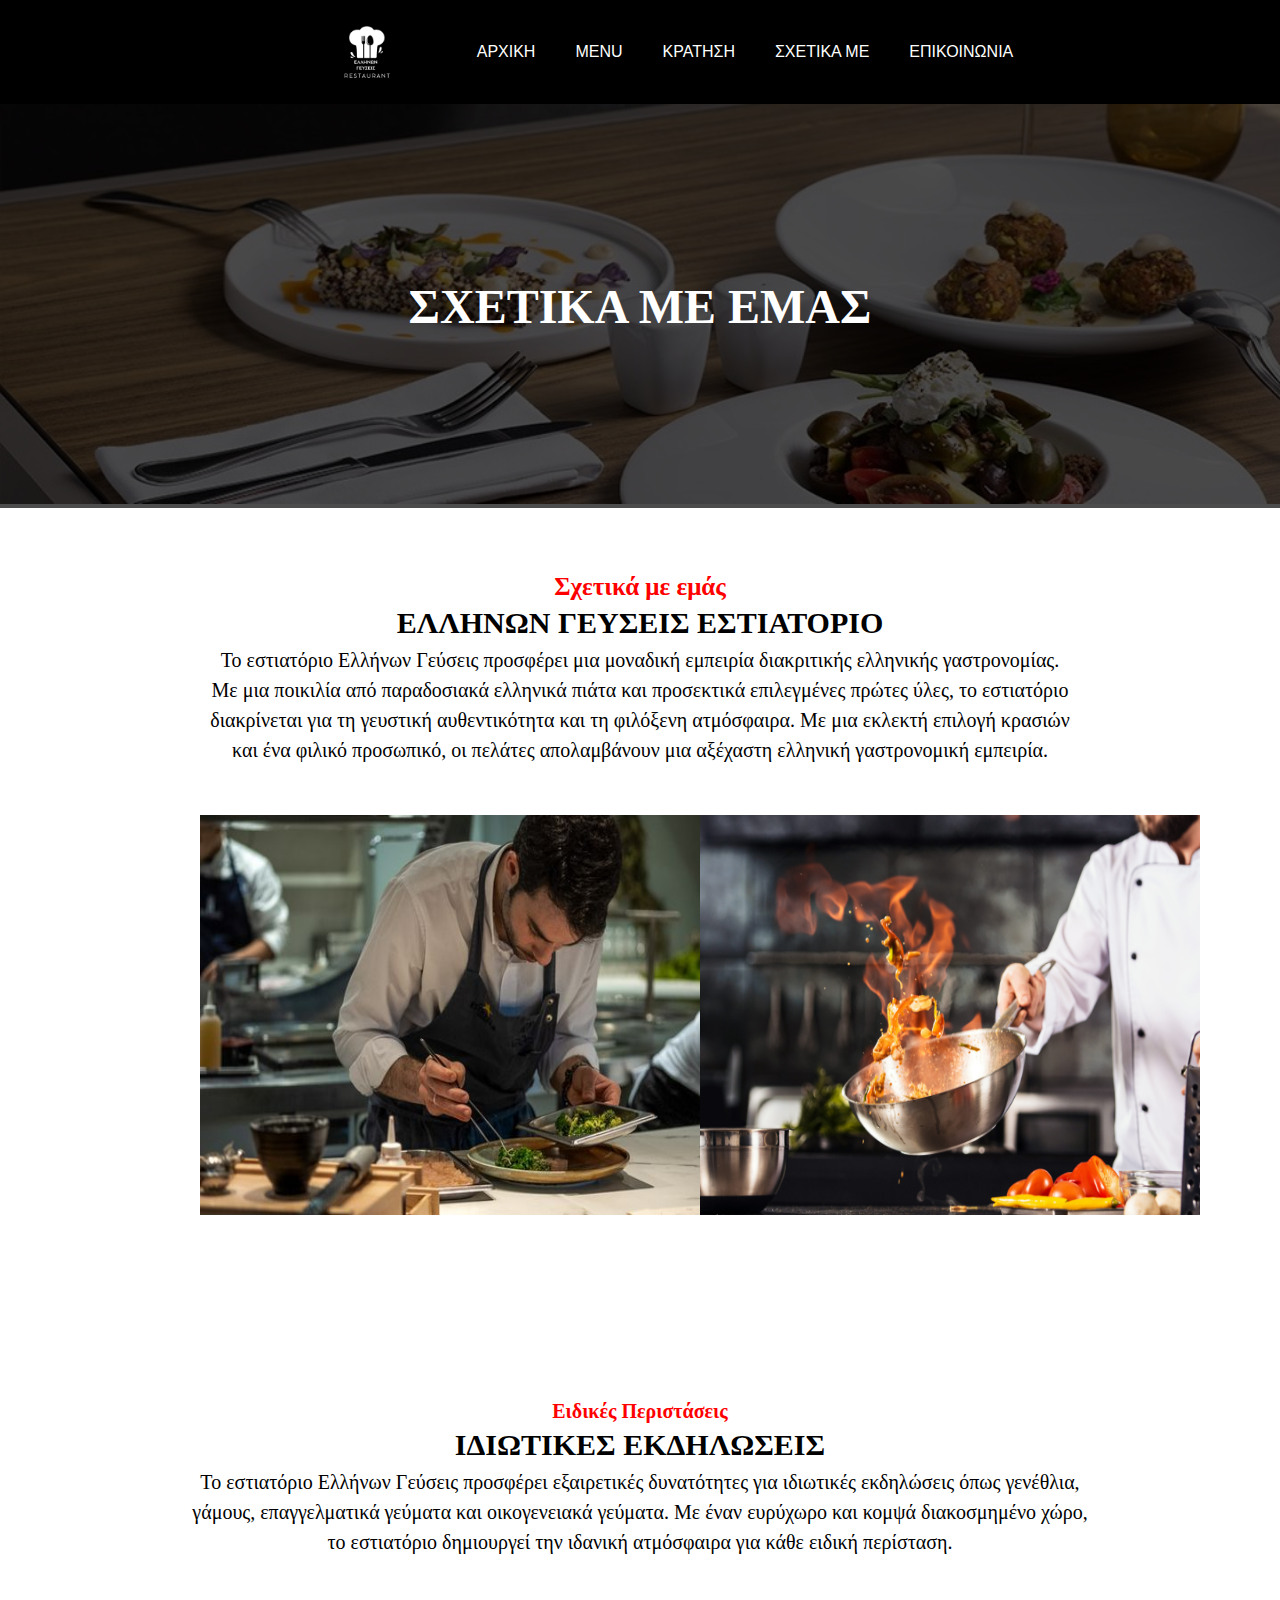
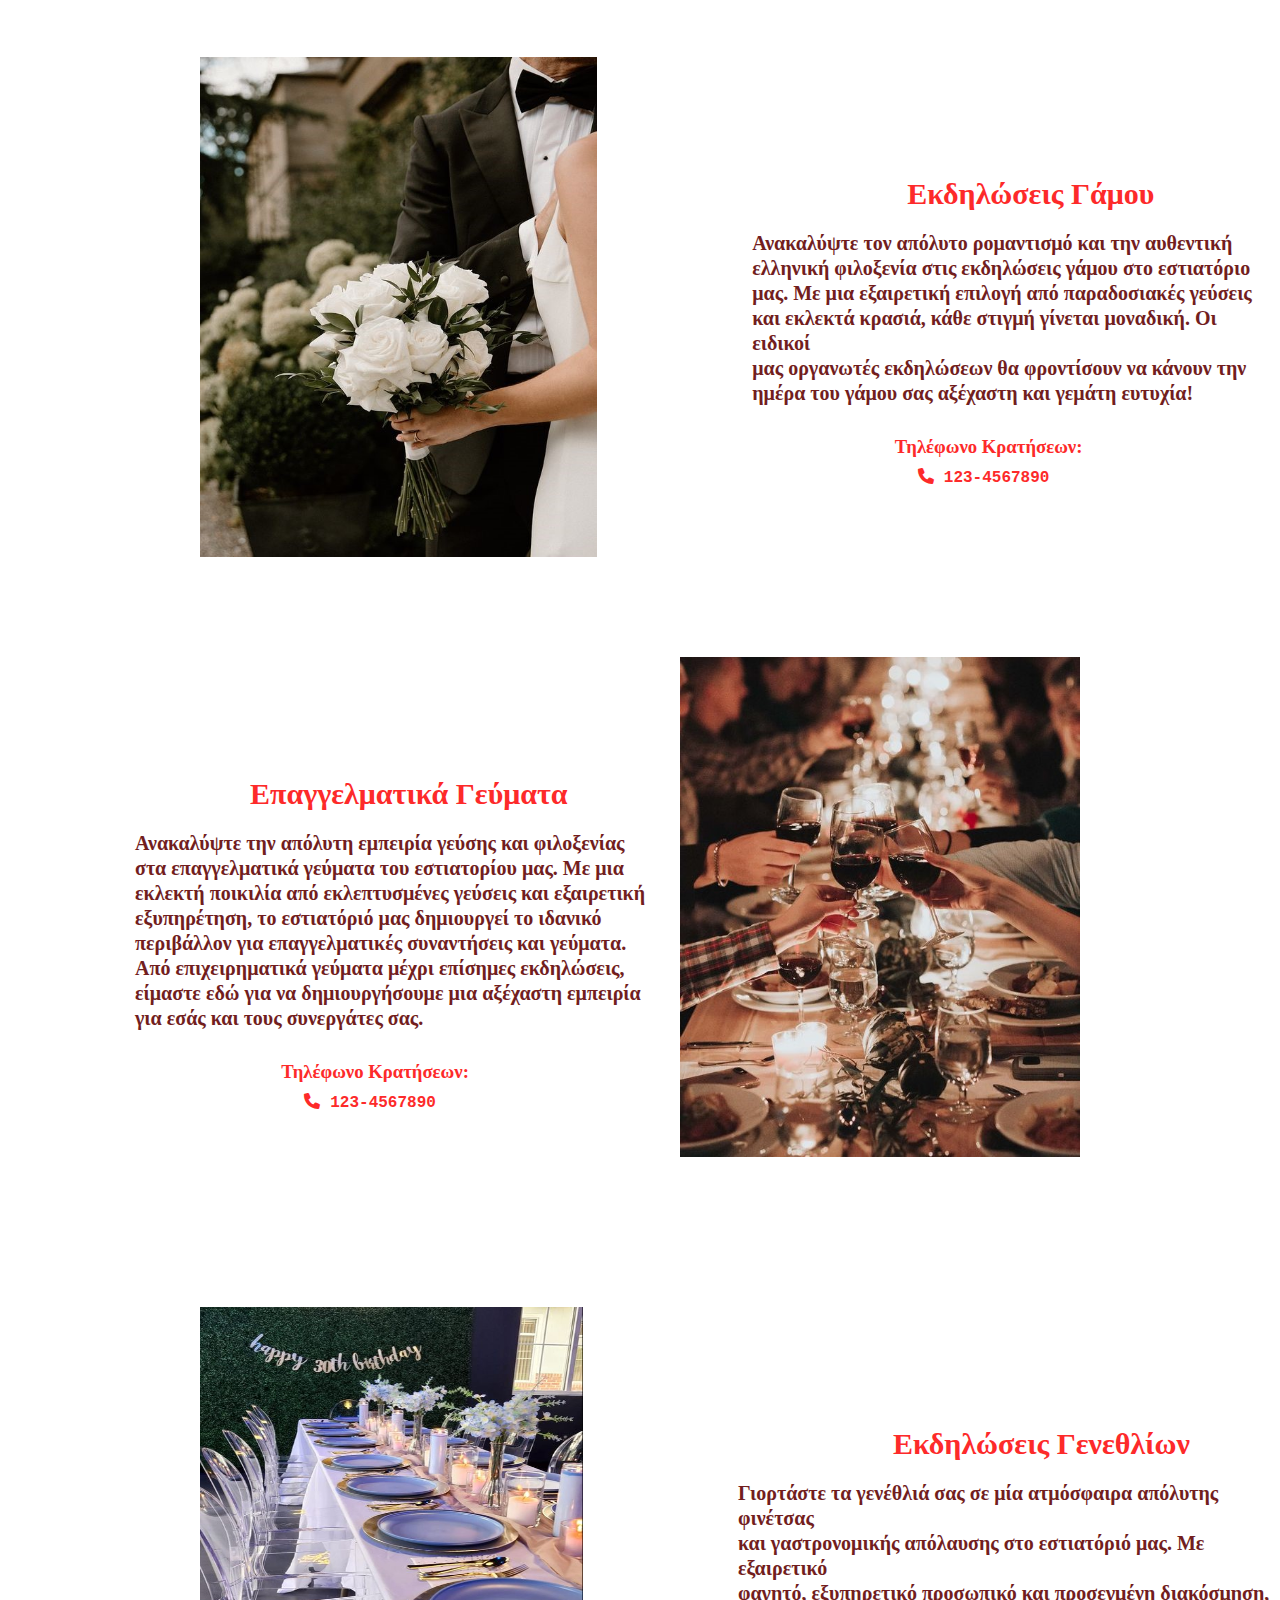
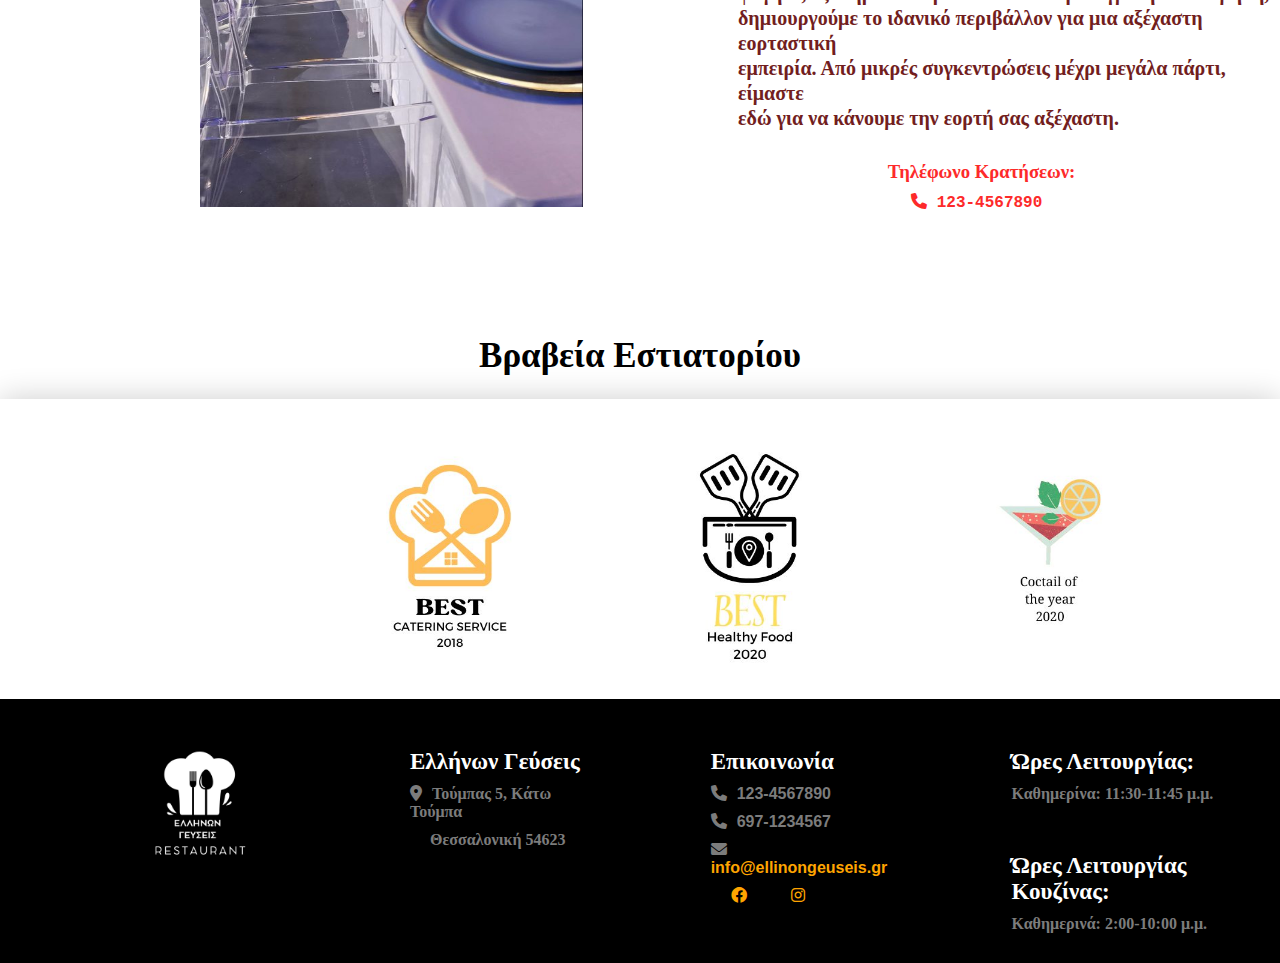
<file: Restaurant Site/about.html>
<!DOCTYPE html>
<html lang="el">
    <head>

    <meta charset="UTF-8">
    <meta name="viewport" content="width=device-width, initial-scale=1.0">
    <meta name="description" content="Ελληνικό Εστιατόριο">
    <meta name="keywords" content="Εστιατόριο, Μενου, Ελληνική Κουζίνα, Σεφ, Κράτηση, Θεσσαλονική,">
    <link rel="stylesheet" href="css/style.css">

    <title>Ελλήνων Γεύσεις</title>
    <link rel="icon" type="image/x-icon" href="img/favicon.ico">
    <link rel="stylesheet" href="https://cdnjs.cloudflare.com/ajax/libs/font-awesome/6.0.0/css/all.min.css">

    </head>
    <body>
 
    <div class="logo-menu">
        <header>
            <a href="index.html">
            <img src="img/Logo.jpg" alt="Λογότυπο">
        </a>
        </header>

        <nav>
            <a href="index.html">ΑΡΧΙΚΗ</a>
            <a href="menu.html">MENU</a>
            <a href="reservation.html">ΚΡΑΤΗΣΗ</a>
            <a href="about.html">ΣΧΕΤΙΚΑ ΜΕ</a>
            <a href="contact.html">ΕΠΙΚΟΙΝΩΝΙΑ</a>
        </nav>
    </div>

    <div class="about-section">
        <div class="about-background-image">
            <img src="img/about-image.jpg" width="100%" height="400px" alt="Εικόνα Φόντου">
        </div>
        <div class="image-overlay">
            <h1>ΣΧΕΤΙΚΑ ΜΕ ΕΜΑΣ</h1>
        </div>
    </div>
    <section>
    <div class="about-container">
        <h2>Σχετικά με εμάς</h2>
        <h1>ΕΛΛΗΝΩΝ ΓΕΥΣΕΙΣ ΕΣΤΙΑΤΟΡΙΟ</h1>
        <p>
            Το εστιατόριο Ελλήνων Γεύσεις προσφέρει μια μοναδική εμπειρία διακριτικής ελληνικής γαστρονομίας.<br>
             Με μια ποικιλία από παραδοσιακά ελληνικά πιάτα και προσεκτικά επιλεγμένες πρώτες ύλες, το εστιατόριο<br>
              διακρίνεται για τη γευστική αυθεντικότητα και τη φιλόξενη ατμόσφαιρα. Με μια εκλεκτή επιλογή κρασιών<br> 
              και ένα φιλικό προσωπικό, οι πελάτες απολαμβάνουν μια αξέχαστη ελληνική γαστρονομική εμπειρία.
            </p>
    </div>
</section>

<section>
    <div class="about-images-container">
        <img src="img/kitchen.jpg" alt="Εικόνα Σελίδας">
        <img src="img/cooking-chef.jpg" alt="Εικόνα Σελίδας">
    </div>
</section>

<section>
    <div class="about-services-container">
        <h2>Ειδικές Περιστάσεις</h2>
        <h1>ΙΔΙΩΤΙΚΕΣ ΕΚΔΗΛΩΣΕΙΣ</h1>
        <p>
            Το εστιατόριο Ελλήνων Γεύσεις προσφέρει εξαιρετικές δυνατότητες για ιδιωτικές εκδηλώσεις όπως γενέθλια, <br>
            γάμους, επαγγελματικά γεύματα και οικογενειακά γεύματα. Με έναν ευρύχωρο και κομψά διακοσμημένο χώρο, <br>το εστιατόριο 
            δημιουργεί την ιδανική ατμόσφαιρα για κάθε ειδική περίσταση. 
        </p>
    </div>
</section>

<section>
    <div class="about-wedding-container">
        <img src="img/wedding-image.jpg" width="400px" height="500px" alt="Εικόνα Σελίδας">
        <div class="about-wedding-text">
            <h1>Εκδηλώσεις Γάμου</h1>
            <h2>
                Ανακαλύψτε τον απόλυτο ρομαντισμό και την αυθεντική<br>ελληνική φιλοξενία στις εκδηλώσεις γάμου
                στο εστιατόριο<br> μας. Με μια εξαιρετική επιλογή από παραδοσιακές γεύσεις<br> και εκλεκτά κρασιά, 
                κάθε στιγμή γίνεται μοναδική. Οι ειδικοί <br> μας οργανωτές εκδηλώσεων θα φροντίσουν να κάνουν την<br> ημέρα
                 του γάμου σας αξέχαστη και γεμάτη ευτυχία!
            </h2>
            <h3>Τηλέφωνο Κρατήσεων:</h3>
            <h4><i class="fas fa-phone"></i>123-4567890</h4>
        </div>
    </div>
</section>

<section>
    <div class="about-business-dinner-container">
        <div class="about-business-text">
        <h1>Επαγγελματικά Γεύματα</h1>
        <h2>
            Ανακαλύψτε την απόλυτη εμπειρία γεύσης και φιλοξενίας <br> στα επαγγελματικά γεύματα του εστιατορίου μας.
             Με μια <br>εκλεκτή ποικιλία από εκλεπτυσμένες γεύσεις  και εξαιρετική <br>εξυπηρέτηση, το εστιατόριό μας 
             δημιουργεί το ιδανικό<br> περιβάλλον  για επαγγελματικές συναντήσεις και γεύματα.<br> Από επιχειρηματικά 
             γεύματα μέχρι επίσημες  εκδηλώσεις, <br>είμαστε εδώ για να δημιουργήσουμε μια αξέχαστη εμπειρία<br> για εσάς 
             και τους συνεργάτες σας.
        </h2>
        <h3>Τηλέφωνο Κρατήσεων:</h3>
        <h4><i class="fas fa-phone"></i>123-4567890</h4>
    </div>
    <img src="img/business-dinner.jpg" width="400px" height="500px" alt="Εικόνα Σελίδας">
</div>
</section>

<section>
    <div class="about-birthday-container">
        <img src="img/birthday-dinner.jpg" width="400px" height="500px" alt="Εικόνα Σελίδας">
       <div class="about-birthday-text">
        <h1>Εκδηλώσεις Γενεθλίων</h1>
        <h2>
            Γιορτάστε τα γενέθλιά σας σε μία ατμόσφαιρα απόλυτης φινέτσας <br> και γαστρονομικής απόλαυσης στο εστιατόριό
            μας. Με εξαιρετικό<br> φαγητό, εξυπηρετικό προσωπικό και προσεγμένη διακόσμηση, <br>δημιουργούμε το ιδανικό 
            περιβάλλον για μια αξέχαστη εορταστική<br> εμπειρία. Από μικρές συγκεντρώσεις μέχρι μεγάλα πάρτι, είμαστε <br>εδώ
             για να κάνουμε την εορτή σας αξέχαστη.
        </h2>
        <h3>Τηλέφωνο Κρατήσεων:</h3>
        <h4><i class="fas fa-phone"></i>123-4567890</h4>
       </div>
    </div>
</section>

<section>
    <div class="about-awards-heading">
        <h1>Βραβεία Εστιατορίου</h1>
    </div>
    <div class="about-awards-images-container">
      <img id="image1" src="img/fisrt-award.jpg" width="300px" alt="Εικόνα Σελίδας">
      <img id="image2" src="img/second-award.jpg" width="300px" alt="Εικόνα Σελίδας">
      <img id="image3" src="img/third-award.jpg" width="300px" alt="Εικόνα Σελίδας">
    </div>
</section>

<footer>
    <div class="footer-container">
       <div class="footer-logo-container">
        <img src="img/Logo.jpg" width="200px" height="200px" alt="Logo image">
       </div>
       <div class="footer-location-container">
        <h4>Ελλήνων Γεύσεις</h4>
        <h5><i class="fas fa-location-dot"></i>Τούμπας 5, Κάτω Τούμπα</h5>
        <h5 style="padding-left: 120px;">Θεσσαλονική 54623</h5>
    </div>
        <div class="footer-contact-container">
        <h4>Επικοινωνία</h4>
        <h5><i class="fas fa-phone"></i>123-4567890 </h5>
        <h5><i class="fas fa-phone"></i>697-1234567</h5>
        <h5><i class="fas fa-envelope"></i><a href="mailto:info@ellinongeuseis.gr">info@ellinongeuseis.gr</a></h5>
        <div class="footer-social-container">
        <a href="https://www.facebook.com/" target="_blank"><i class="fab fa-facebook"></i></a>
        <a href="https://www.instagram.com/" target="_blank"><i class="fab fa-instagram"></i></a>
        </div>
        </div>
        <div class="footer-time-container">
            <h4>Ώρες Λειτουργίας:</h4>
            <h5>Καθημερίνα: 11:30-11:45 μ.μ.</h5>
            <h4>Ώρες Λειτουργίας Κουζίνας:</h4>
            <h5>Καθημερινά: 2:00-10:00 μ.μ.</h5>
        </div>
       </div>
</footer>

<button id="scroll-to-top" onclick="scrollToTop()">
    <i class="fas fa-arrow-up"></i>
  </button>
  <script src="javascript/main.js"></script>

</body>
</html>
</file>
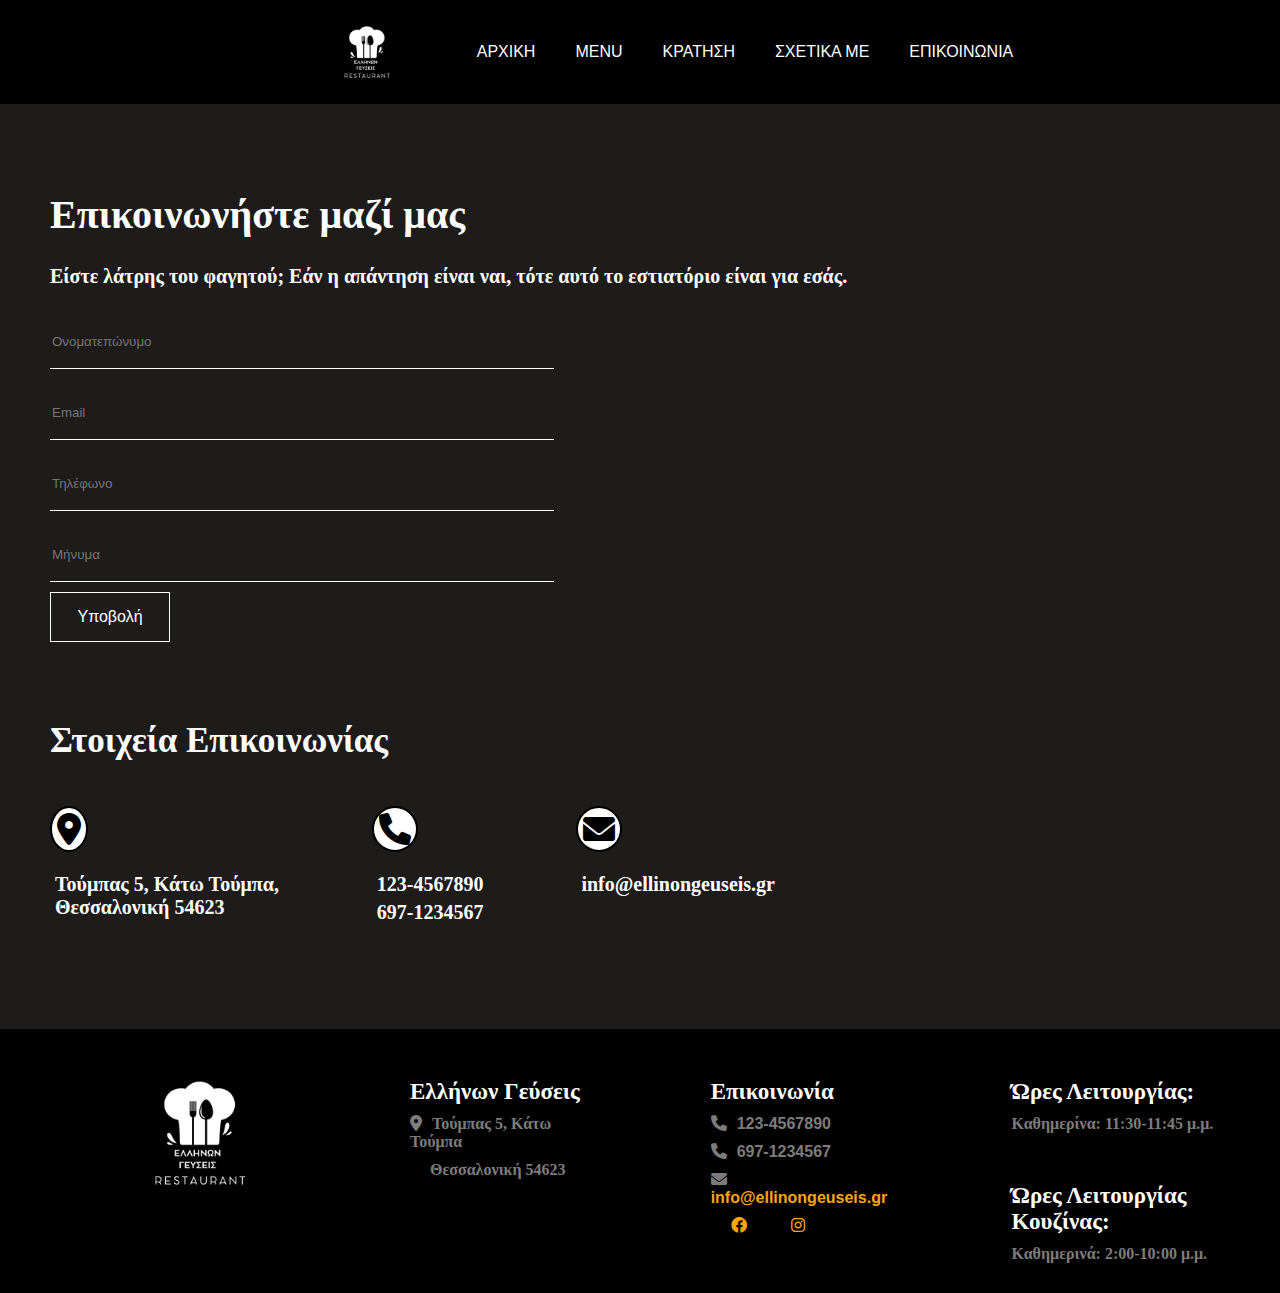
<file: Restaurant Site/contact.html>
<!DOCTYPE html>
<html lang="el">
    <head>

    <meta charset="UTF-8">
    <meta name="viewport" content="width=device-width, initial-scale=1.0">
    <meta name="description" content="Ελληνικό Εστιατόριο">
    <meta name="keywords" content="Εστιατόριο, Μενου, Ελληνική Κουζίνα, Σεφ, Κράτηση, Θεσσαλονική,">
    <link rel="stylesheet" href="css/style.css">

    <title>Ελλήνων Γεύσεις</title>
    <link rel="icon" type="image/x-icon" href="img/favicon.ico">
    <link rel="stylesheet" href="https://cdnjs.cloudflare.com/ajax/libs/font-awesome/6.0.0/css/all.min.css">

    </head>
    <body style="background-color: rgb(30, 27, 27);">
 
    <div class="logo-menu">
        <header>
            <a href="index.html">
            <img src="img/Logo.jpg" alt="Λογότυπο">
        </a>
        </header>

        <nav>
            <a href="index.html">ΑΡΧΙΚΗ</a>
            <a href="menu.html">MENU</a>
            <a href="reservation.html">ΚΡΑΤΗΣΗ</a>
            <a href="about.html">ΣΧΕΤΙΚΑ ΜΕ</a>
            <a href="contact.html">ΕΠΙΚΟΙΝΩΝΙΑ</a>
        </nav>
    </div>
 
    <section>
    <div class="contact-page-heading">
        <h1>Επικοινωνήστε μαζί μας</h1>
        <h4>Είστε λάτρης του φαγητού; Εάν η απάντηση είναι ναι, τότε αυτό το εστιατόριο είναι για εσάς.</h4>
    </div>
    <div class="form-contact-container">
    <form action="form2.php" method="post" onsubmit="showAlert()">
    <div class="form-contact">
        <label for="fullname"></label><br>
        <input type="text" id="fullname" name="fullname" placeholder="Ονοματεπώνυμο" required><br>
        <label for="email"></label><br>
        <input type="text" id="email" name="email" placeholder="Email" required><br>
        <label for="phone"></label><br>
        <input type="text" id="phone" name="phone" placeholder="Τηλέφωνο"><br>
       <label for="message"></label><br>
       <input type="text" id="message" name="message" placeholder="Μήνυμα"><br>
       <input type="submit" value="Υποβολή">     
    </form>
    </div>

    <script>
        function showAlert() {
          alert("Η φόρμα υποβλήθηκε επιτυχώς!");
        }
        </script>
        
    <iframe src="https://www.google.com/maps/embed?pb=!1m18!1m12!1m3!1d12115.406698132778!2d22.95543365575219!3d40.61109608212717!2m3!1f0!2f0!3f0!3m2!1i1024!2i768!4f13.1!3m3!1m2!1s0x14a838e8018670c7%3A0x227c0d72c739a222!2zzprOrM-Ez4kgzqTOv8-NzrzPgM6xLCDOmM61z4PPg86xzrvOv869zq_Ous63IDU0NCA1Mw!5e0!3m2!1sel!2sgr!4v1707496159443!5m2!1sel!2sgr" width="400" height="300" style="border:0;" allowfullscreen="" loading="lazy" referrerpolicy="no-referrer-when-downgrade"></iframe>
</div>

<div class="contact-details-heading">
    <h1>Στοιχεία Επικοινωνίας</h1>
</div>
<div class="contact-details">
    <div class="contact-details-icons">
    <h1><i class="fas fa-location-dot"></i></h1>
    <h2>Τούμπας 5, Κάτω Τούμπα, <br> Θεσσαλονική 54623</h2>
</div>
    <div class="contact-details-icons">
    <h1><i class="fas fa-phone"></i></h1>
    <h2>123-4567890</h2>
    <h2> 697-1234567</h2>
</div>
<div class="contact-details-icons">
    <h1><i class="fas fa-envelope"></i></h1>
    <h2>
        <a href="mailto:info@yourlogo.gr">info@ellinongeuseis.gr</a>
    </h2>
</div>
</div>

</section>


<footer>
    <div class="footer-container">
       <div class="footer-logo-container">
        <img src="img/Logo.jpg" width="200px" height="200px" alt="Logo image">
       </div>
       <div class="footer-location-container">
        <h4>Ελλήνων Γεύσεις</h4>
        <h5><i class="fas fa-location-dot"></i>Τούμπας 5, Κάτω Τούμπα</h5>
        <h5 style="padding-left: 120px;">Θεσσαλονική 54623</h5>
    </div>
        <div class="footer-contact-container">
        <h4>Επικοινωνία</h4>
        <h5><i class="fas fa-phone"></i>123-4567890 </h5>
        <h5><i class="fas fa-phone"></i>697-1234567</h5>
        <h5><i class="fas fa-envelope"></i><a href="mailto:info@ellinongeuseis.gr">info@ellinongeuseis.gr</a></h5>
        <div class="footer-social-container">
        <a href="https://www.facebook.com/" target="_blank"><i class="fab fa-facebook"></i></a>
        <a href="https://www.instagram.com/" target="_blank"><i class="fab fa-instagram"></i></a>
        </div>
        </div>
        <div class="footer-time-container">
            <h4>Ώρες Λειτουργίας:</h4>
            <h5>Καθημερίνα: 11:30-11:45 μ.μ.</h5>
            <h4>Ώρες Λειτουργίας Κουζίνας:</h4>
            <h5>Καθημερινά: 2:00-10:00 μ.μ.</h5>
        </div>
       </div>
    
</footer>

<button id="scroll-to-top" onclick="scrollToTop()">
    <i class="fas fa-arrow-up"></i>
  </button>
  <script src="javascript/main.js"></script>

</body>
</html>
</file>
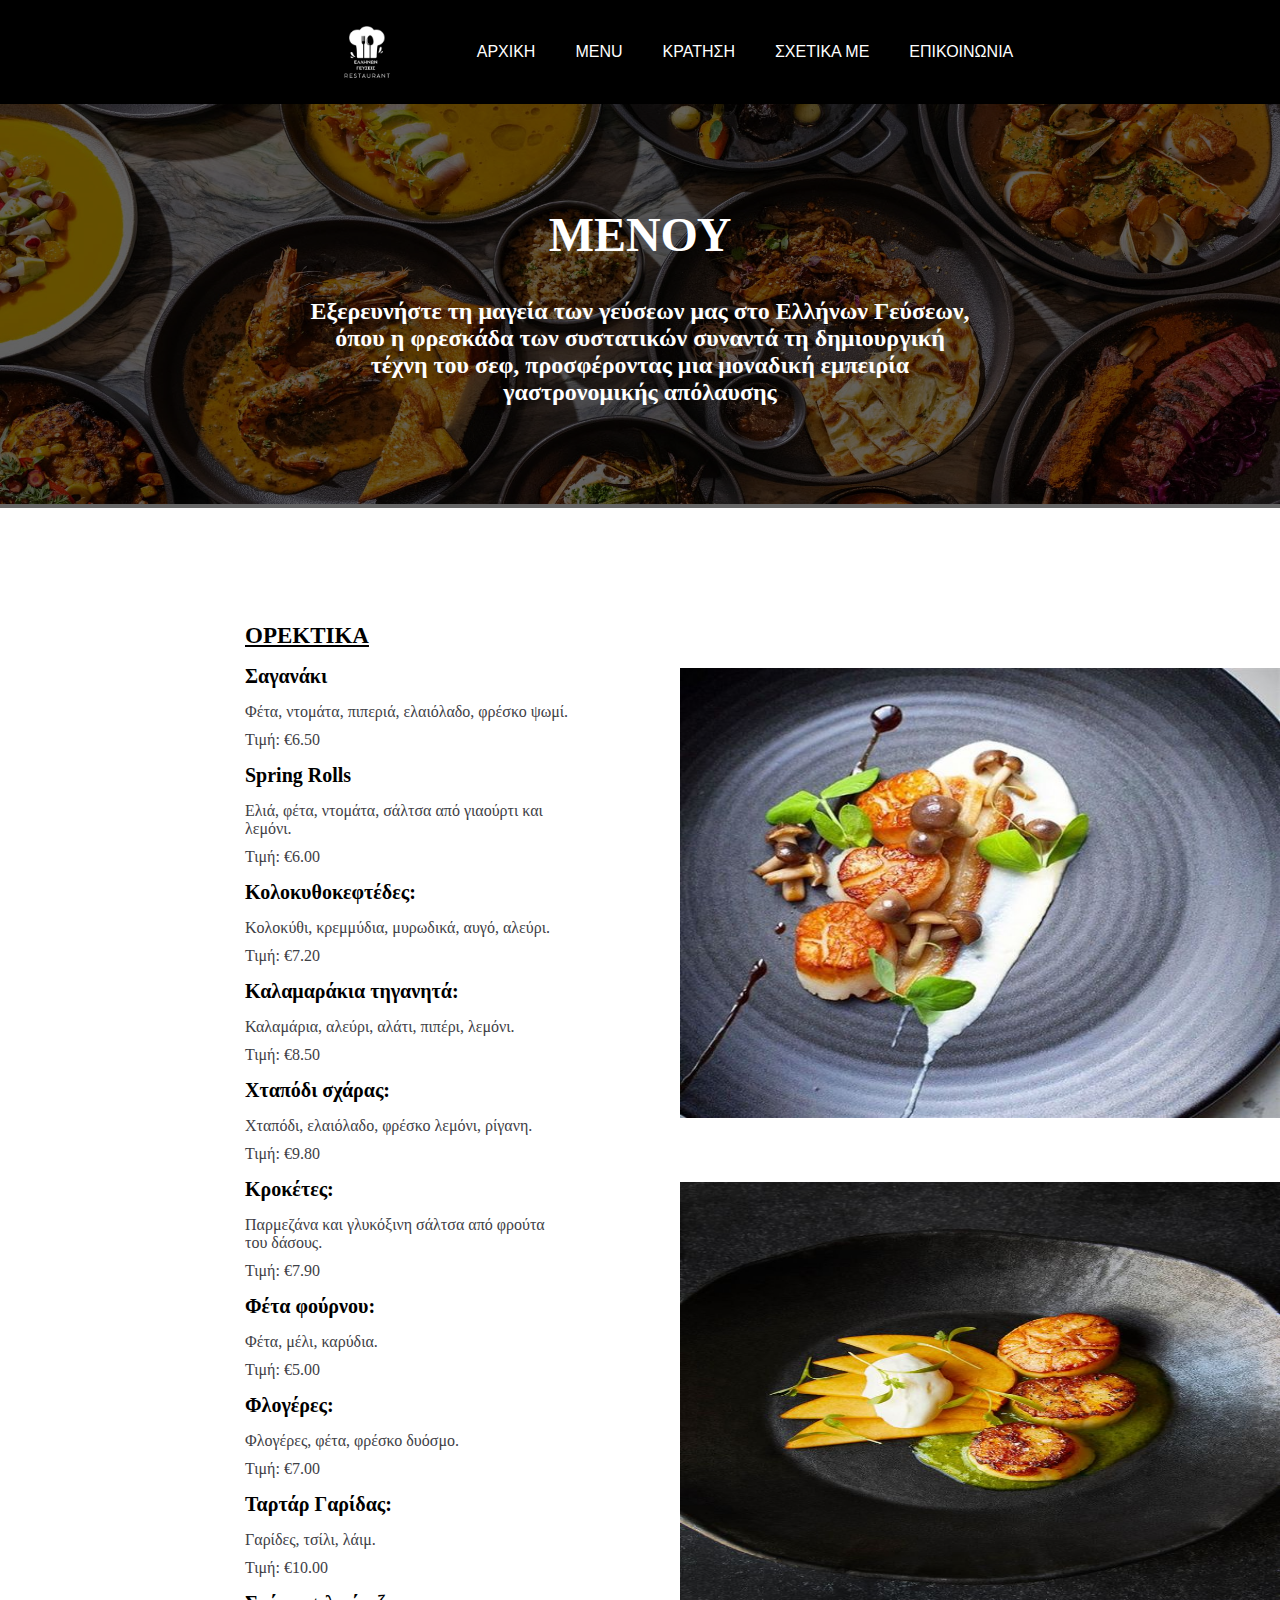
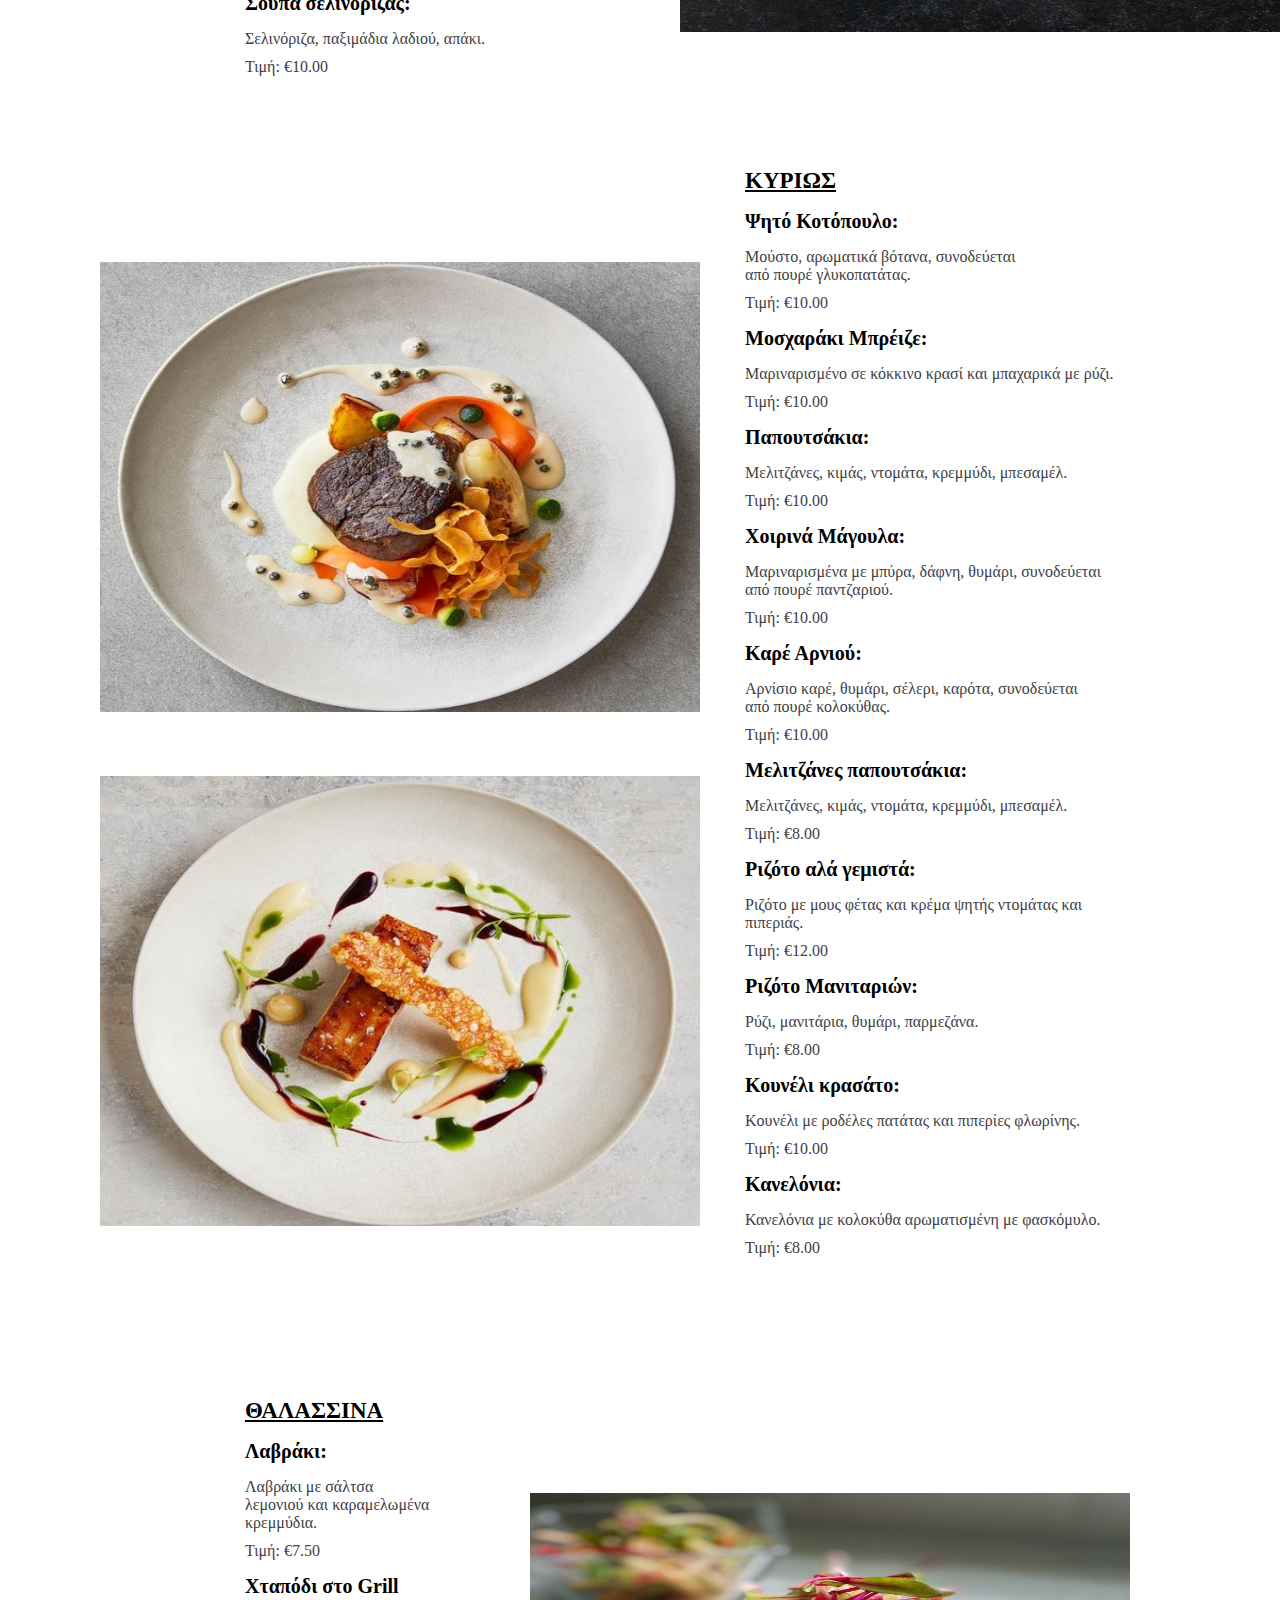
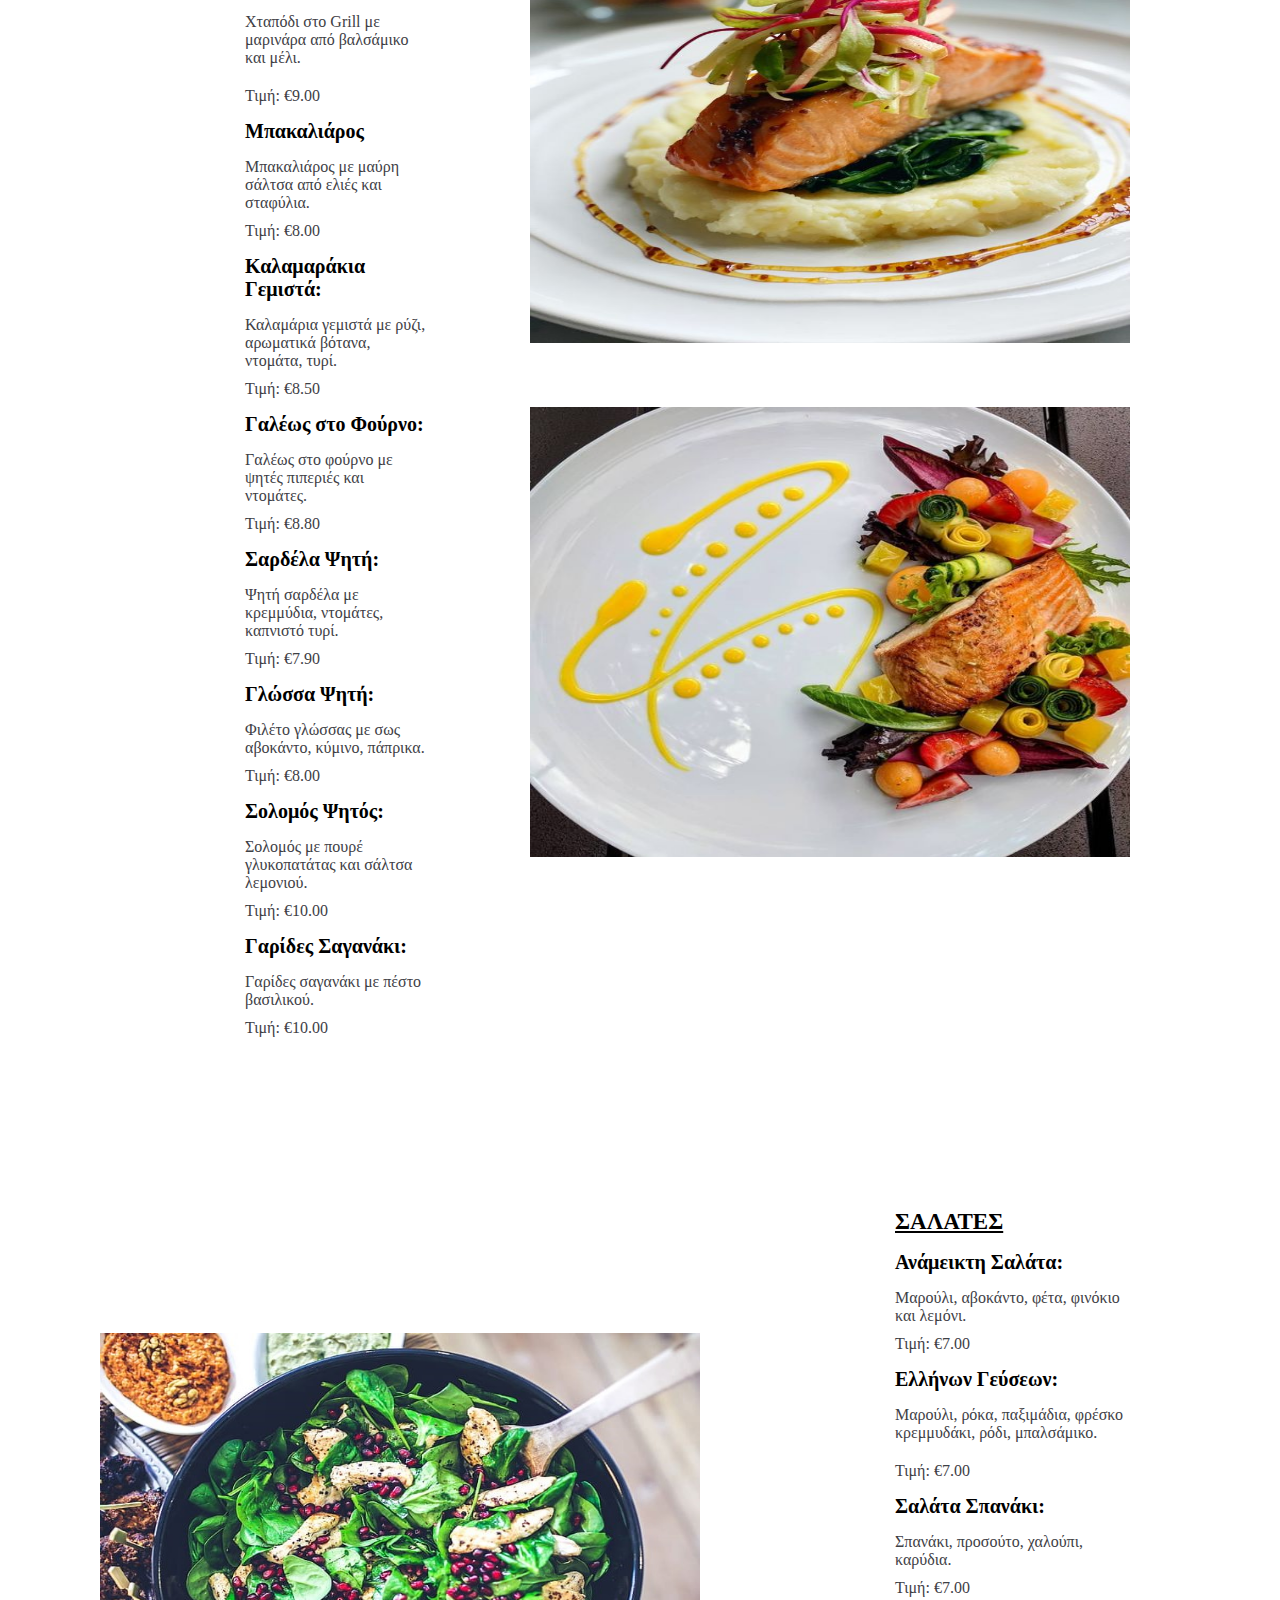
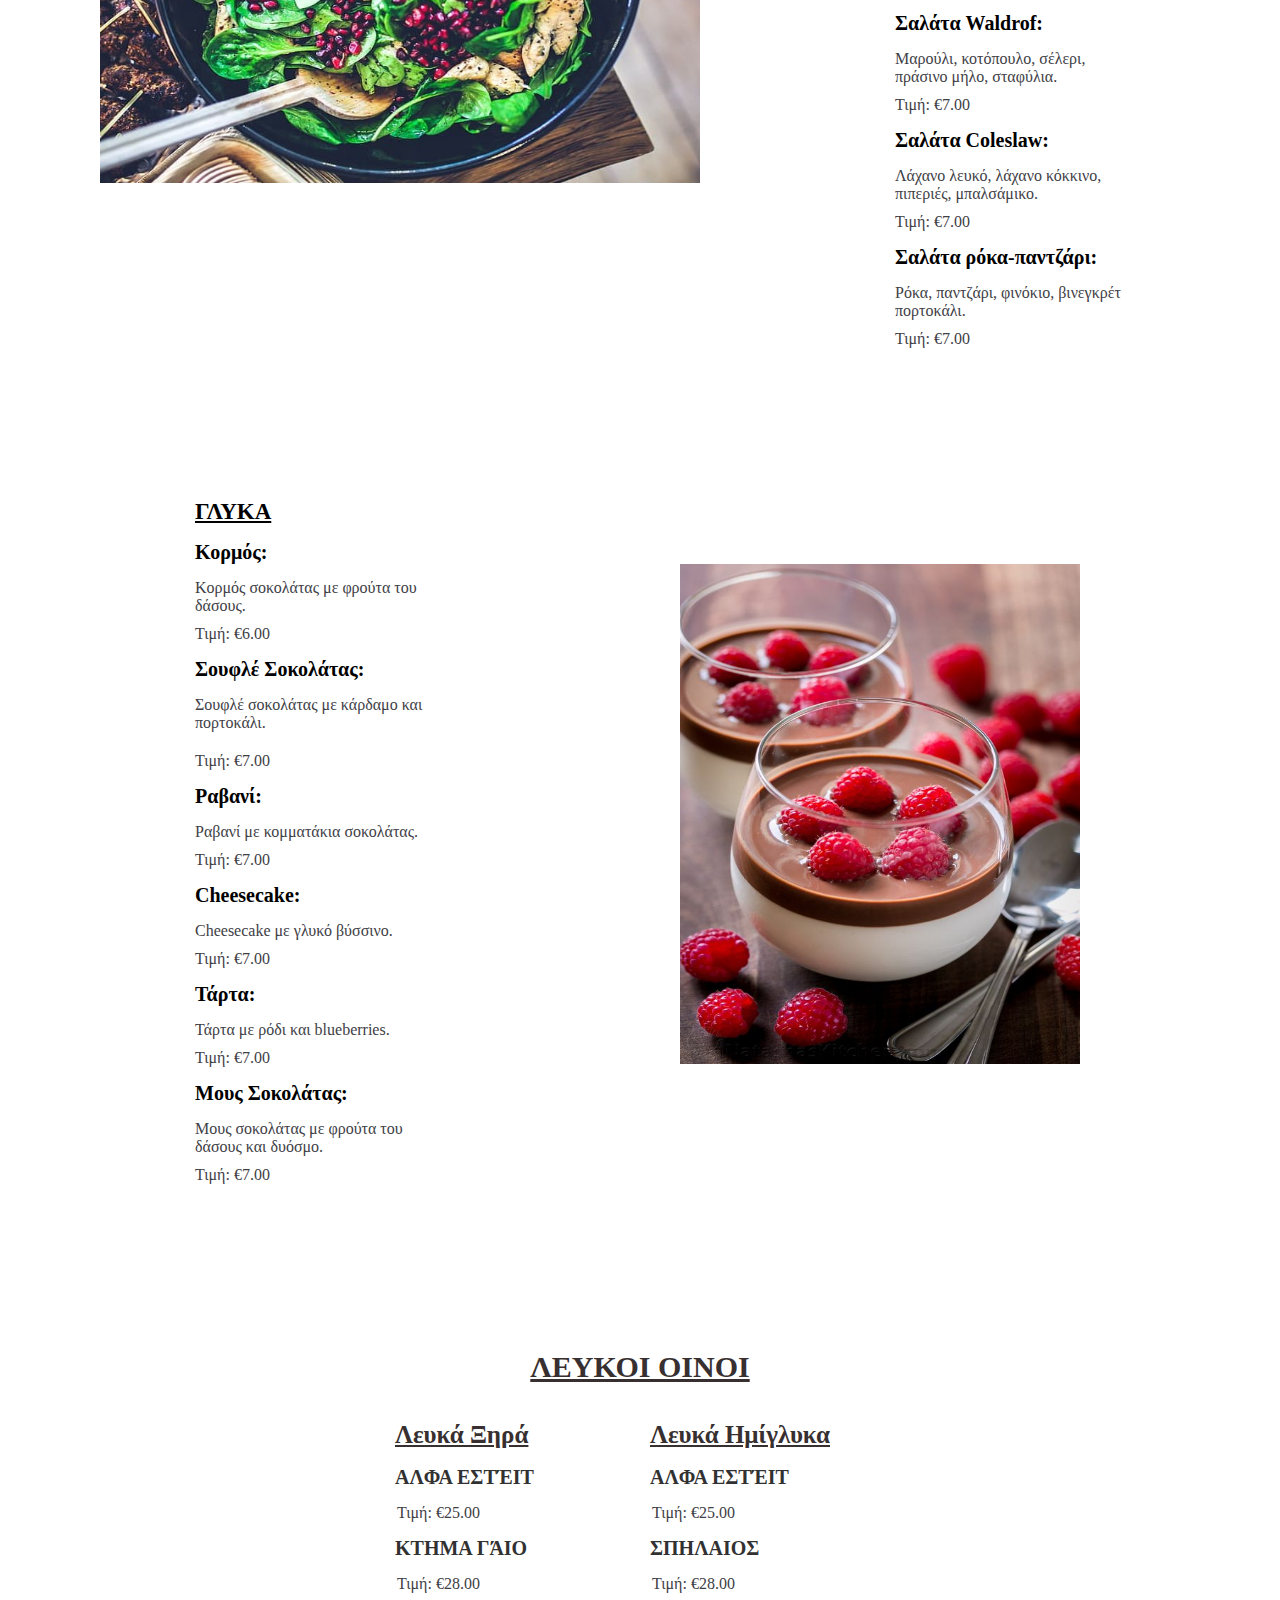
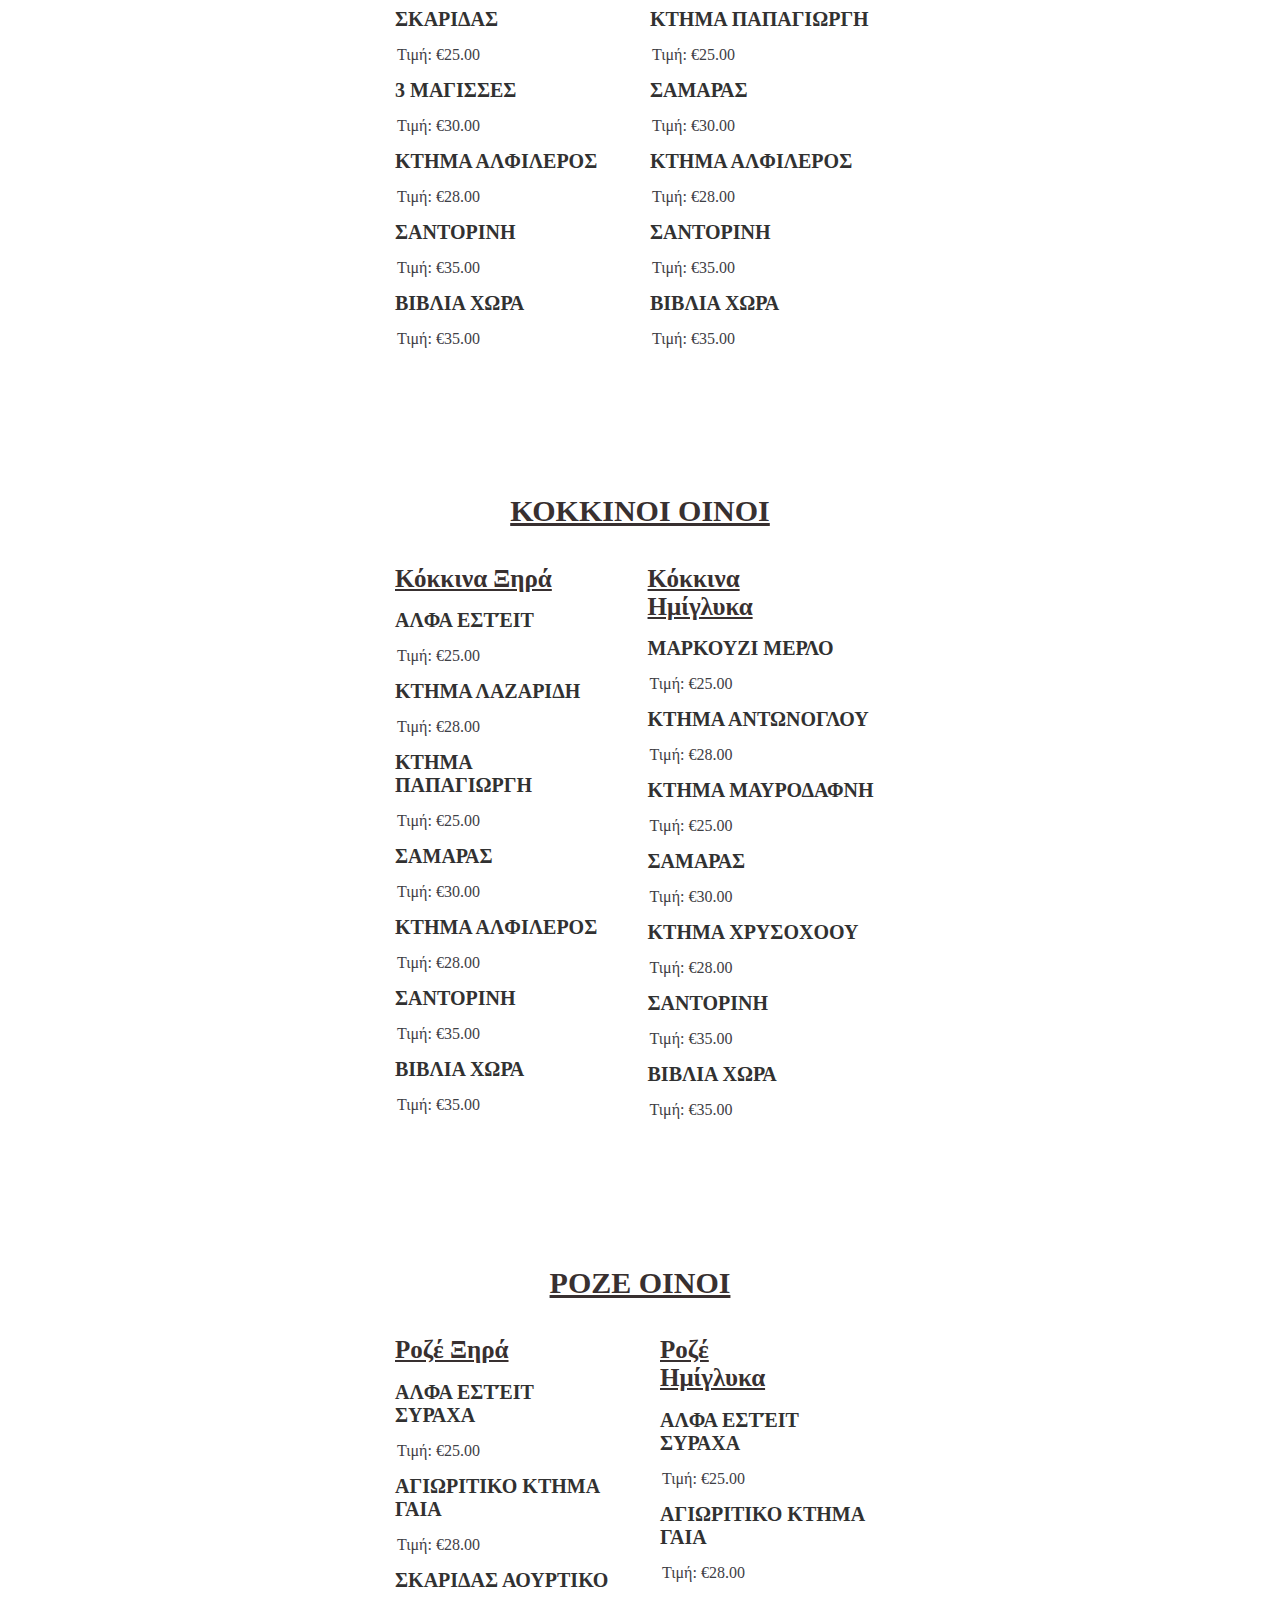
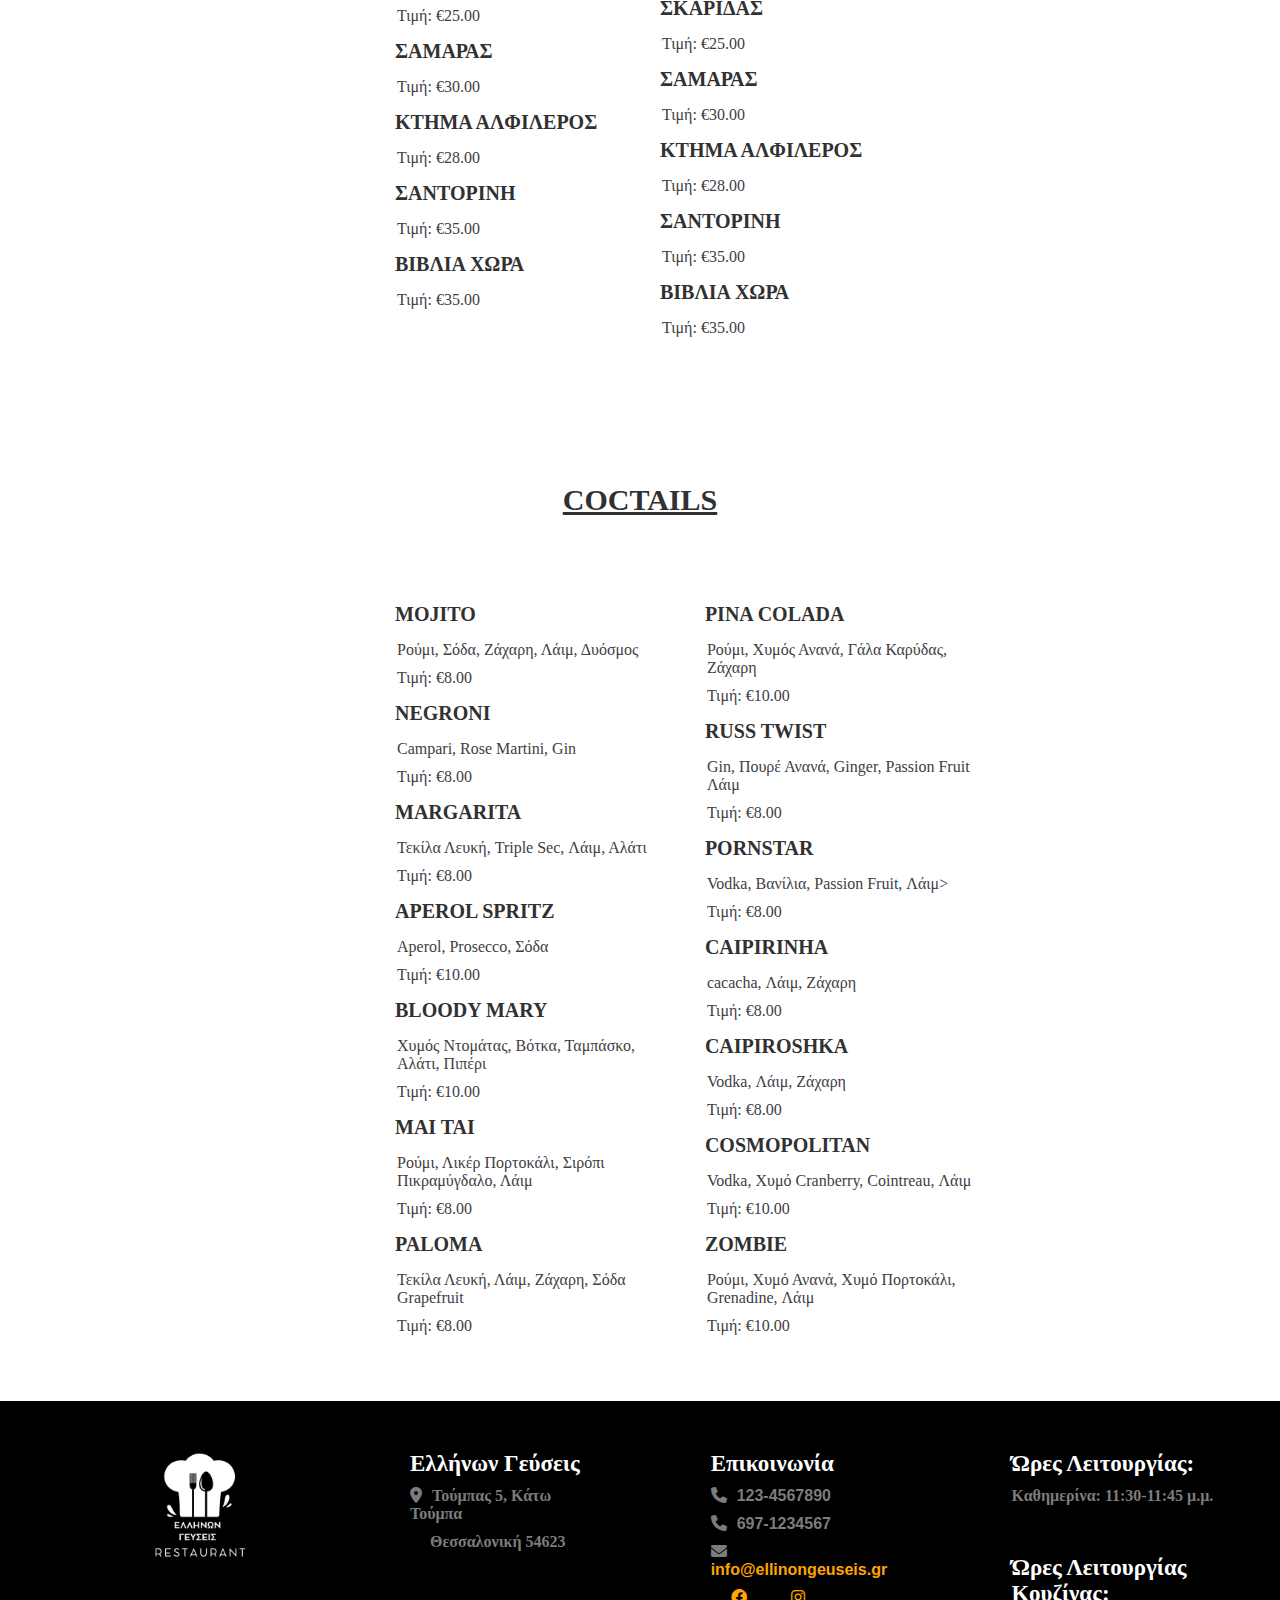
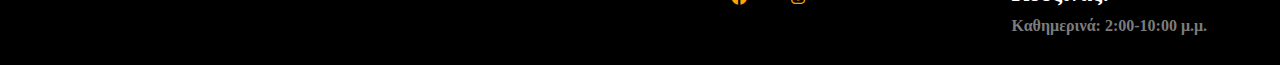
<file: Restaurant Site/menu.html>
<!DOCTYPE html>
<html lang="el">

<head>

    <meta charset="UTF-8">
    <meta name="viewport" content="width=device-width, initial-scale=1.0">
    <meta name="description" content="Ελληνικό Εστιατόριο">
    <meta name="keywords" content="Εστιατόριο, Μενου, Ελληνική Κουζίνα, Σεφ, Κράτηση, Θεσσαλονική,">
    <link rel="stylesheet" href="css/style.css">

    <title>Ελλήνων Γεύσεις</title>
    <link rel="icon" type="image/x-icon" href="img/favicon.ico">
    <link rel="stylesheet" href="https://cdnjs.cloudflare.com/ajax/libs/font-awesome/6.0.0/css/all.min.css">

</head>

<body>

    <div class="logo-menu">
        <header>
            <a href="index.html">
                <img src="img/Logo.jpg" alt="Λογότυπο">
            </a>
        </header>


        <nav>
            <a href="index.html">ΑΡΧΙΚΗ</a>
            <a href="menu.html">MENU</a>
            <a href="reservation.html">ΚΡΑΤΗΣΗ</a>
            <a href="about.html">ΣΧΕΤΙΚΑ ΜΕ</a>
            <a href="contact.html">ΕΠΙΚΟΙΝΩΝΙΑ</a>
        </nav>
    </div>
    <section>
        <div class="menu-section">
            <div class="image-background">
                <img src="img/restaurant-dishes.jpg" width="100%" height="400px" alt="Εικόνα Φόντου"
                    class="background-image">
            </div>
            <div class="image-text-overlay">
                <h1>ΜΕΝΟΥ</h1>
                <br>
                <br>
                <h2>Εξερευνήστε τη μαγεία των γεύσεων μας στο Ελλήνων Γεύσεων,<br> όπου η φρεσκάδα των συστατικών
                    συναντά τη
                    δημιουργική<br> τέχνη του σεφ, προσφέροντας μια μοναδική εμπειρία<br> γαστρονομικής απόλαυσης</h2>
            </div>
        </div>
        </section>
        <section>
        <div class="menu-page-container">
            <div class="menu-pre-dishes-container">
                <h1><u>ΟΡΕΚΤΙΚΑ</u></h1>
                <ul>
                    <li>
                        <h2>Σαγανάκι</h2>
                        <p>Φέτα, ντομάτα, πιπεριά, ελαιόλαδο, φρέσκο ψωμί.</p>
                        <p>Τιμή: €6.50</p>
                    </li>

                    <li>
                        <h2>Spring Rolls</h2>
                        <p>Ελιά, φέτα, ντομάτα, σάλτσα από γιαούρτι και λεμόνι.</p>
                        <p>Τιμή: €6.00</p>
                    </li>

                    <li>
                        <h2>Κολοκυθοκεφτέδες:</h2>
                        <p>Κολοκύθι, κρεμμύδια, μυρωδικά, αυγό, αλεύρι.</p>
                        <p>Τιμή: €7.20</p>
                    </li>

                    <li>
                        <h2>Καλαμαράκια τηγανητά:</h2>
                        <p>Καλαμάρια, αλεύρι, αλάτι, πιπέρι, λεμόνι.</p>
                        <p>Τιμή: €8.50</p>
                    </li>

                    <li>
                        <h2>Χταπόδι σχάρας:</h2>
                        <p>Χταπόδι, ελαιόλαδο, φρέσκο λεμόνι, ρίγανη.</p>
                        <p>Τιμή: €9.80</p>
                    </li>

                    <li>
                        <h2>Κροκέτες:</h2>
                        <p>Παρμεζάνα και γλυκόξινη σάλτσα από φρούτα<br> του δάσους.</p>
                        <p>Τιμή: €7.90</p>
                    </li>

                    <li>
                        <h2>Φέτα φούρνου:</h2>
                        <p>Φέτα, μέλι, καρύδια.</p>
                        <p>Τιμή: €5.00</p>
                    </li>

                    <li>
                        <h2>Φλογέρες:</h2>
                        <p>Φλογέρες, φέτα, φρέσκο δυόσμο.</p>
                        <p>Τιμή: €7.00</p>
                    </li>

                    <li>
                        <h2>Ταρτάρ Γαρίδας:</h2>
                        <p>Γαρίδες, τσίλι, λάιμ.</p>
                        <p>Τιμή: €10.00</p>
                    </li>

                    <li>
                        <h2>Σούπα σελινόριζας:</h2>
                        <p>Σελινόριζα, παξιμάδια λαδιού, απάκι.</p>
                        <p>Τιμή: €10.00</p>
                    </li>
                </ul>
            </div>
            <div class="menu-page-images-container">
                <div class="menu-page-image1">
                    <img src="img/food-image3.jpg" alt="Εικόνα Σελίδας">
                </div>
                <div class="menu-page-image2">
                    <img src="img/food-image4.jpg" alt="Εικόνα Σελίδας">
                </div>
            </div>
        </div>
    </section>

    <section>
        <div class="menu-page-dishes">
            <div class="menu-page-images-container">
                <div class="menu-page-image1">
                    <img src="img/food-image5.jpg" alt="Εικόνα Σελίδας">
                </div>
                <div class="menu-page-image2">
                    <img src="img/food-image6.jpg" alt="Εικόνα Σελίδας">
                </div>
            </div>
            <div class="menu-primary-dishes-container">
                <h1><u>ΚΥΡΙΩΣ</u></h1>
                <ul>
                    <li>
                        <h2>Ψητό Κοτόπουλο:</h2>
                        <p>Μούστο, αρωματικά βότανα, συνοδεύεται<br> από πουρέ γλυκοπατάτας.</p>
                        <p>Τιμή: €10.00</p>
                    </li>

                    <li>
                        <h2>Μοσχαράκι Μπρέιζε:</h2>
                        <p>Μαριναρισμένο σε κόκκινο κρασί και μπαχαρικά με ρύζι.</p>
                        <p>Τιμή: €10.00</p>
                    </li>

                    <li>
                        <h2>Παπουτσάκια:</h2>
                        <p>Μελιτζάνες, κιμάς, ντομάτα, κρεμμύδι, μπεσαμέλ.</p>
                        <p>Τιμή: €10.00</p>
                    </li>

                    <li>
                        <h2>Χοιρινά Μάγουλα:</h2>
                        <p>Μαριναρισμένα με μπύρα, δάφνη, θυμάρι, συνοδεύεται<br> από πουρέ παντζαριού.</p>
                        <p>Τιμή: €10.00</p>
                    </li>

                    <li>
                        <h2>Καρέ Αρνιού:</h2>
                        <p>Αρνίσιο καρέ, θυμάρι, σέλερι, καρότα, συνοδεύεται <br>από πουρέ κολοκύθας.</p>
                        <p>Τιμή: €10.00</p>
                    </li>

                    <li>
                        <h2>Μελιτζάνες παπουτσάκια:</h2>
                        <p>Μελιτζάνες, κιμάς, ντομάτα, κρεμμύδι, μπεσαμέλ.</p>
                        <p>Τιμή: €8.00</p>
                    </li>

                    <li>
                        <h2>Ριζότο αλά γεμιστά:</h2>
                        <p>Ριζότο με μους φέτας και κρέμα ψητής ντομάτας και πιπεριάς.</p>
                        <p>Τιμή: €12.00</p>
                    </li>

                    <li>
                        <h2>Ριζότο Μανιταριών:</h2>
                        <p>Ρύζι, μανιτάρια, θυμάρι, παρμεζάνα.</p>
                        <p>Τιμή: €8.00</p>
                    </li>

                    <li>
                        <h2>Κουνέλι κρασάτο:</h2>
                        <p>Κουνέλι με ροδέλες πατάτας και πιπερίες φλωρίνης.</p>
                        <p>Τιμή: €10.00</p>
                    </li>

                    <li>
                        <h2>Κανελόνια:</h2>
                        <p>Κανελόνια με κολοκύθα αρωματισμένη με φασκόμυλο.</p>
                        <p>Τιμή: €8.00</p>
                    </li>

                </ul>
            </div>
        </div>

    </section>

    <section>
        <div class="menu-marine-dishes">
            <div class="menu-marine-dishes-container">
                <h1><u>ΘΑΛΑΣΣΙΝΑ</u></h1>
                <ul>
                    <li>
                        <h2>Λαβράκι:</h2>
                        <p>Λαβράκι με σάλτσα λεμονιού και καραμελωμένα<br> κρεμμύδια.</p>
                        <p>Τιμή: €7.50</p>
                    </li>

                    <li>
                        <h2>Χταπόδι στο Grill</h2>
                        <p>Χταπόδι στο Grill με μαρινάρα από βαλσάμικο <br>και μέλι.
                        <p>
                        <p>Τιμή: €9.00</p>
                    </li>

                    <li>
                        <h2>Μπακαλιάρος</h2>
                        <p>Μπακαλιάρος με μαύρη σάλτσα από ελιές και σταφύλια.</p>
                        <p>Τιμή: €8.00</p>
                    </li>

                    <li>
                        <h2>Καλαμαράκια Γεμιστά:</h2>
                        <p>Καλαμάρια γεμιστά με ρύζι, αρωματικά βότανα,<br> ντομάτα, τυρί.</p>
                        <p>Τιμή: €8.50</p>
                    </li>

                    <li>
                        <h2>Γαλέως στο Φούρνο:</h2>
                        <p>Γαλέως στο φούρνο με ψητές πιπεριές και ντομάτες.</p>
                        <p>Τιμή: €8.80</p>
                    </li>

                    <li>
                        <h2>Σαρδέλα Ψητή:</h2>
                        <p>Ψητή σαρδέλα με κρεμμύδια, ντομάτες, καπνιστό τυρί.</p>
                        <p>Τιμή: €7.90</p>
                    </li>

                    <li>
                        <h2>Γλώσσα Ψητή:</h2>
                        <p>Φιλέτο γλώσσας με σως αβοκάντο, κύμινο, πάπρικα.</p>
                        <p>Τιμή: €8.00</p>
                    </li>

                    <li>
                        <h2>Σολομός Ψητός:</h2>
                        <p>Σολομός με πουρέ γλυκοπατάτας και σάλτσα λεμονιού.</p>
                        <p>Τιμή: €10.00</p>
                    </li>

                    <li>
                        <h2>Γαρίδες Σαγανάκι:</h2>
                        <p>Γαρίδες σαγανάκι με πέστο βασιλικού.</p>
                        <p>Τιμή: €10.00</p>
                    </li>
                </ul>
            </div>
            <div class="menu-page-images-container">
                <div class="menu-page-image1">
                    <img src="img/food-image7.jpg" alt="Εικόνα Σελίδας">
                </div>
                <div class="menu-page-image2">
                    <img src="img/food-image8.jpg" alt="Εικόνα Σελίδας">
                </div>
            </div>
        </div>
    </section>

    <section>
        <div class="menu-salad-container">
            <div class="menu-page-images-container">
                <div class="menu-page-image2">
                    <img src="img/salad-image2.jpg" alt="Εικόνα Σελίδας">
                </div>
            </div>
            <div class="menu-salad">
                <h1><u>ΣΑΛΑΤΕΣ</u></h1>
                <ul>
                    <li>
                        <h2>Ανάμεικτη Σαλάτα:</h2>
                        <p>Μαρούλι, αβοκάντο, φέτα, φινόκιο και λεμόνι.</p>
                        <p>Τιμή: €7.00</p>
                    </li>

                    <li>
                        <h2>Ελλήνων Γεύσεων:</h2>
                        <p>Μαρούλι, ρόκα, παξιμάδια, φρέσκο κρεμμυδάκι, ρόδι, μπαλσάμικο.<p>
                        <p>Τιμή: €7.00</p>
                    </li>

                    <li>
                        <h2>Σαλάτα Σπανάκι:</h2>
                        <p>Σπανάκι, προσούτο, χαλούπι, καρύδια.</p>
                        <p>Τιμή: €7.00</p>
                    </li>

                    <li>
                        <h2>Σαλάτα Waldrof:</h2>
                        <p>Μαρούλι, κοτόπουλο, σέλερι, πράσινο μήλο, σταφύλια.</p>
                        <p>Τιμή: €7.00</p>
                    </li>

                    <li>
                        <h2>Σαλάτα Coleslaw:</h2>
                        <p>Λάχανο λευκό, λάχανο κόκκινο, πιπεριές, μπαλσάμικο.</p>
                        <p>Τιμή: €7.00</p>
                    </li>

                    <li>
                        <h2>Σαλάτα ρόκα-παντζάρι:</h2>
                        <p>Ρόκα, παντζάρι, φινόκιο, βινεγκρέτ πορτοκάλι.</p>
                        <p>Τιμή: €7.00</p>
                    </li>
                </ul>
            
            </div>
        </div>
    </section>

    <section>
        <div class="menu-desert-container">
            <div class="menu-desert">
                <h1><u>ΓΛΥΚΑ</u></h1>
                <ul>
                    <li>
                        <h2>Κορμός:</h2>
                        <p>Κορμός σοκολάτας με φρούτα του δάσους.</p>
                        <p>Τιμή: €6.00</p>
                    </li>

                    <li>
                        <h2>Σουφλέ Σοκολάτας:</h2>
                        <p>Σουφλέ σοκολάτας με κάρδαμο και πορτοκάλι.<p>
                        <p>Τιμή: €7.00</p>
                    </li>

                    <li>
                        <h2>Ραβανί:</h2>
                        <p>Ραβανί με κομματάκια σοκολάτας.</p>
                        <p>Τιμή: €7.00</p>
                    </li>

                    <li>
                        <h2>Cheesecake:</h2>
                        <p>Cheesecake με γλυκό βύσσινο.</p>
                        <p>Τιμή: €7.00</p>
                    </li>

                    <li>
                        <h2>Τάρτα:</h2>
                        <p>Τάρτα με ρόδι και blueberries.</p>
                        <p>Τιμή: €7.00</p>
                    </li>

                    <li>
                        <h2>Μους Σοκολάτας:</h2>
                        <p>Μους σοκολάτας με φρούτα του δάσους και δυόσμο.</p>
                        <p>Τιμή: €7.00</p>
                    </li>

                </ul>
            </div>
            <div class="desert-image">
                <img src="img/desert-image.jpg" alt="Εικόνα Σελίδας">
            </div>
        </div>
    </section>

    <section>
        <div class="white-wines-heading">
            <h1><u>ΛΕΥΚΟΙ ΟΙΝΟΙ</u></h1>
        </div>
        <div class="white-wines-container">
            <div class="white-dry-wines">
            <ul>
                <h1><u>Λευκά Ξηρά</u></h1>
                <li>
                    <h2>ΑΛΦΑ ΕΣΤΈΙΤ</h2>
                    <p>Τιμή: €25.00</p>
                </li>

                <li>
                    <h2>ΚΤΗΜΑ ΓΆΙΟ</h2>
                    <p>Τιμή: €28.00</p>
                </li>

                <li>
                    <h2>ΣΚΑΡΙΔΑΣ</h2>
                    <p>Τιμή: €25.00</p>
                </li>

                <li>
                    <h2>3 ΜΑΓΙΣΣΕΣ</h2>
                    <p>Τιμή: €30.00</p>
                </li>

                <li>
                    <h2>ΚΤΗΜΑ ΑΛΦΙΛΕΡΟΣ</h2>
                    <p>Τιμή: €28.00</p>
                </li>

                <li>
                    <h2>ΣΑΝΤΟΡΙΝΗ</h2>
                    <p>Τιμή: €35.00</p>
                </li>

                <li>
                    <h2>ΒΙΒΛΙΑ ΧΩΡΑ</h2>
                    <p>Τιμή: €35.00</p>
                </li>

                </ul>
            </div>

            <div class="white-sweet-wines">
                <ul>
                <h1><u>Λευκά Ημίγλυκα</u></h1>
                <li>
                    <h2>ΑΛΦΑ ΕΣΤΈΙΤ</h2>
                    <p>Τιμή: €25.00</p>
                </li>

                <li>
                    <h2>ΣΠΗΛΑΙΟΣ</h2>
                    <p>Τιμή: €28.00</p>
                </li>

                <li>
                    <h2>ΚΤΗΜΑ ΠΑΠΑΓΙΩΡΓΗ</h2>
                    <p>Τιμή: €25.00</p>
                </li>

                <li>
                    <h2>ΣΑΜΑΡΑΣ</h2>
                    <p>Τιμή: €30.00</p>
                </li>

                <li>
                    <h2>ΚΤΗΜΑ ΑΛΦΙΛΕΡΟΣ</h2>
                    <p>Τιμή: €28.00</p>
                </li>

                <li>
                    <h2>ΣΑΝΤΟΡΙΝΗ</h2>
                    <p>Τιμή: €35.00</p>
                </li>

                <li>
                    <h2>ΒΙΒΛΙΑ ΧΩΡΑ</h2>
                    <p>Τιμή: €35.00</p>
                </li>
                </ul>
            </div>
        </div>
    </section>

    <section>
        <div class="red-wines-heading">
            <h1><u>ΚΟΚΚΙΝΟΙ ΟΙΝΟΙ</u></h1>
        </div>
        <div class="red-wines-container">
            <div class="red-dry-wines">
            <ul>
                <h1><u>Κόκκινα Ξηρά</u></h1>
                <li>
                    <h2>ΑΛΦΑ ΕΣΤΈΙΤ</h2>
                    <p>Τιμή: €25.00</p>
                </li>

                <li>
                    <h2>ΚΤΗΜΑ ΛΑΖΑΡΙΔΗ</h2>
                    <p>Τιμή: €28.00</p>
                </li>

                <li>
                    <h2>ΚΤΗΜΑ ΠΑΠΑΓΙΩΡΓΗ</h2>
                    <p>Τιμή: €25.00</p>
                </li>

                <li>
                    <h2>ΣΑΜΑΡΑΣ</h2>
                    <p>Τιμή: €30.00</p>
                </li>

                <li>
                    <h2>ΚΤΗΜΑ ΑΛΦΙΛΕΡΟΣ</h2>
                    <p>Τιμή: €28.00</p>
                </li>

                <li>
                    <h2>ΣΑΝΤΟΡΙΝΗ</h2>
                    <p>Τιμή: €35.00</p>
                </li>

                <li>
                    <h2>ΒΙΒΛΙΑ ΧΩΡΑ</h2>
                    <p>Τιμή: €35.00</p>
                </li>
                </ul>
            </div>
            <div class="red-sweet-wines">
                <ul>
                    <h1><u>Κόκκινα Ημίγλυκα</u></h1>
                    <li>
                        <h2>ΜΑΡΚΟΥΖΙ ΜΕΡΛΟ</h2>
                        <p>Τιμή: €25.00</p>
                    </li>
    
                    <li>
                        <h2>ΚΤΗΜΑ ΑΝΤΩΝΟΓΛΟΥ</h2>
                        <p>Τιμή: €28.00</p>
                    </li>
    
                    <li>
                        <h2>ΚΤΗΜΑ ΜΑΥΡΟΔΑΦΝΗ</h2>
                        <p>Τιμή: €25.00</p>
                    </li>
    
                    <li>
                        <h2>ΣΑΜΑΡΑΣ</h2>
                        <p>Τιμή: €30.00</p>
                    </li>
    
                    <li>
                        <h2>ΚΤΗΜΑ ΧΡΥΣΟΧΟΟΥ</h2>
                        <p>Τιμή: €28.00</p>
                    </li>
    
                    <li>
                        <h2>ΣΑΝΤΟΡΙΝΗ</h2>
                        <p>Τιμή: €35.00</p>
                    </li>
    
                    <li>
                        <h2>ΒΙΒΛΙΑ ΧΩΡΑ</h2>
                        <p>Τιμή: €35.00</p>
                    </li>
                    </ul>
            </div>
        </div>
    </section>

    <section>
        <div class="rose-wines-heading">
            <h1><u>ΡΟΖΕ ΟΙΝΟΙ</u></h1>
        </div>
        <div class="rose-wines-container">
            <div class="rose-dry-wines">
                <ul>
                    <h1><u>Ροζέ Ξηρά</u></h1>
                    <li>
                        <h2>ΑΛΦΑ ΕΣΤΈΙΤ ΣΥΡΑΧΑ</h2>
                        <p>Τιμή: €25.00</p>
                    </li>
    
                    <li>
                        <h2>ΑΓΙΩΡΙΤΙΚΟ ΚΤΗΜΑ ΓΑΙΑ</h2>
                        <p>Τιμή: €28.00</p>
                    </li>
    
                    <li>
                        <h2>ΣΚΑΡΙΔΑΣ ΑΟΥΡΤΙΚΟ</h2>
                        <p>Τιμή: €25.00</p>
                    </li>
    
                    <li>
                        <h2>ΣΑΜΑΡΑΣ</h2>
                        <p>Τιμή: €30.00</p>
                    </li>
    
                    <li>
                        <h2>ΚΤΗΜΑ ΑΛΦΙΛΕΡΟΣ</h2>
                        <p>Τιμή: €28.00</p>
                    </li>
    
                    <li>
                        <h2>ΣΑΝΤΟΡΙΝΗ</h2>
                        <p>Τιμή: €35.00</p>
                    </li>
    
                    <li>
                        <h2>ΒΙΒΛΙΑ ΧΩΡΑ</h2>
                        <p>Τιμή: €35.00</p>
                    </li>
                    </ul>
            </div>
            <div class="rose-sweet-wines">
                <ul>
                    <h1><u>Ροζέ Ημίγλυκα</u></h1>
                    <li>
                        <h2>ΑΛΦΑ ΕΣΤΈΙΤ ΣΥΡΑΧΑ</h2>
                        <p>Τιμή: €25.00</p>
                    </li>
    
                    <li>
                        <h2>ΑΓΙΩΡΙΤΙΚΟ ΚΤΗΜΑ ΓΑΙΑ</h2>
                        <p>Τιμή: €28.00</p>
                    </li>
    
                    <li>
                        <h2>ΣΚΑΡΙΔΑΣ</h2>
                        <p>Τιμή: €25.00</p>
                    </li>
    
                    <li>
                        <h2>ΣΑΜΑΡΑΣ</h2>
                        <p>Τιμή: €30.00</p>
                    </li>
    
                    <li>
                        <h2>ΚΤΗΜΑ ΑΛΦΙΛΕΡΟΣ</h2>
                        <p>Τιμή: €28.00</p>
                    </li>
    
                    <li>
                        <h2>ΣΑΝΤΟΡΙΝΗ</h2>
                        <p>Τιμή: €35.00</p>
                    </li>
    
                    <li>
                        <h2>ΒΙΒΛΙΑ ΧΩΡΑ</h2>
                        <p>Τιμή: €35.00</p>
                    </li>
                    </ul>
            </div>
        </div>
    </section>

    <section>
        <div class="menu-page-coctails-heading">
            <h1><u>COCTAILS</u></h1>
        </div>
        <div class="menu-page-coctails">
            <div class="menu-coctails-fisrt-container">
            <ul>
                <li>
                    <h2>MOJITO</h2>
                    <p>Ρούμι, Σόδα, Ζάχαρη, Λάιμ, Δυόσμος</p>
                    <p>Τιμή: €8.00</p>
                </li>

                <li>
                    <h2>NEGRONI</h2>
                    <p>Campari, Rose Martini, Gin</p>
                    <p>Τιμή: €8.00</p>
                </li>

                <li>
                    <h2>MARGARITA</h2>
                    <p>Τεκίλα Λευκή, Triple Sec, Λάιμ, Αλάτι</p>
                    <p>Τιμή: €8.00</p>
                </li>

                <li>
                    <h2>APEROL SPRITZ</h2>
                    <p>Aperol, Prosecco, Σόδα</p>
                    <p>Τιμή: €10.00</p>
                </li>

                <li>
                    <h2>BLOODY MARY</h2>
                    <p>Χυμός Ντομάτας, Βότκα, Ταμπάσκο, Αλάτι, Πιπέρι</p>
                    <p>Τιμή: €10.00</p>
                </li>

                <li>
                    <h2>MAI TAI</h2>
                    <p>Ρούμι, Λικέρ Πορτοκάλι, Σιρόπι Πικραμύγδαλο, Λάιμ </p>
                    <p>Τιμή: €8.00</p>
                </li>

                <li>
                    <h2>PALOMA</h2>
                    <p>Τεκίλα Λευκή, Λάιμ, Ζάχαρη, Σόδα Grapefruit</p>
                    <p>Τιμή: €8.00</p>
                </li>
                </ul>
            </div>
            <div class="menu-coctails-second-container">
                <ul>
                    <li>
                        <h2>PINA COLADA</h2>
                        <p>Ρούμι, Χυμός Ανανά, Γάλα Καρύδας, Ζάχαρη</p>
                        <p>Τιμή: €10.00</p>
                    </li>
    
                    <li>
                        <h2>RUSS TWIST</h2>
                        <p>Gin, Πουρέ Ανανά, Ginger, Passion Fruit Λάιμ </p>
                        <p>Τιμή: €8.00</p>
                    </li>
    
                    <li>
                        <h2>PORNSTAR</h2>
                        <p>Vodka, Βανίλια, Passion Fruit, Λάιμ></p>
                        <p>Τιμή: €8.00</p>
                    </li>
    
                    <li>
                        <h2>CAIPIRINHA</h2>
                        <p>cacacha, Λάιμ, Ζάχαρη</p>
                        <p>Τιμή: €8.00</p>
                    </li>
    
                    <li>
                        <h2>CAIPIROSHKA</h2>
                        <p>Vodka, Λάιμ, Ζάχαρη</p>
                        <p>Τιμή: €8.00</p>
                    </li>
    
                    <li>
                        <h2>COSMOPOLITAN</h2>
                        <p>Vodka, Χυμό Cranberry, Cointreau, Λάιμ</p>
                        <p>Τιμή: €10.00</p>
                    </li>
    
                    <li>
                        <h2>ZOMBIE</h2>
                        <p>Ρούμι, Χυμό Ανανά, Χυμό Πορτοκάλι, Grenadine, Λάιμ</p>
                        <p>Τιμή: €10.00</p>
                    </li>
                    </ul>
            </div>
        </div>
    </section>

    <footer>
        <div class="footer-container">
           <div class="footer-logo-container">
            <img src="img/Logo.jpg" width="200px" height="200px" alt="Logo image">
           </div>
           <div class="footer-location-container">
            <h4>Ελλήνων Γεύσεις</h4>
            <h5><i class="fas fa-location-dot"></i>Τούμπας 5, Κάτω Τούμπα</h5>
            <h5 style="padding-left: 120px;">Θεσσαλονική 54623</h5>
        </div>
            <div class="footer-contact-container">
            <h4>Επικοινωνία</h4>
            <h5><i class="fas fa-phone"></i>123-4567890 </h5>
            <h5><i class="fas fa-phone"></i>697-1234567</h5>
            <h5><i class="fas fa-envelope"></i><a href="mailto:info@ellinongeuseis.gr">info@ellinongeuseis.gr</a></h5>
            <div class="footer-social-container">
            <a href="https://www.facebook.com/" target="_blank"><i class="fab fa-facebook"></i></a>
            <a href="https://www.instagram.com/" target="_blank"><i class="fab fa-instagram"></i></a>
            </div>
            </div>
            <div class="footer-time-container">
                <h4>Ώρες Λειτουργίας:</h4>
                <h5>Καθημερίνα: 11:30-11:45 μ.μ.</h5>
                <h4>Ώρες Λειτουργίας Κουζίνας:</h4>
                <h5>Καθημερινά: 2:00-10:00 μ.μ.</h5>
            </div>
           </div>
    </footer>

    <button id="scroll-to-top" onclick="scrollToTop()">
        <i class="fas fa-arrow-up"></i>
      </button>
      <script src="javascript/main.js"></script>

</body>

</html>
</file>
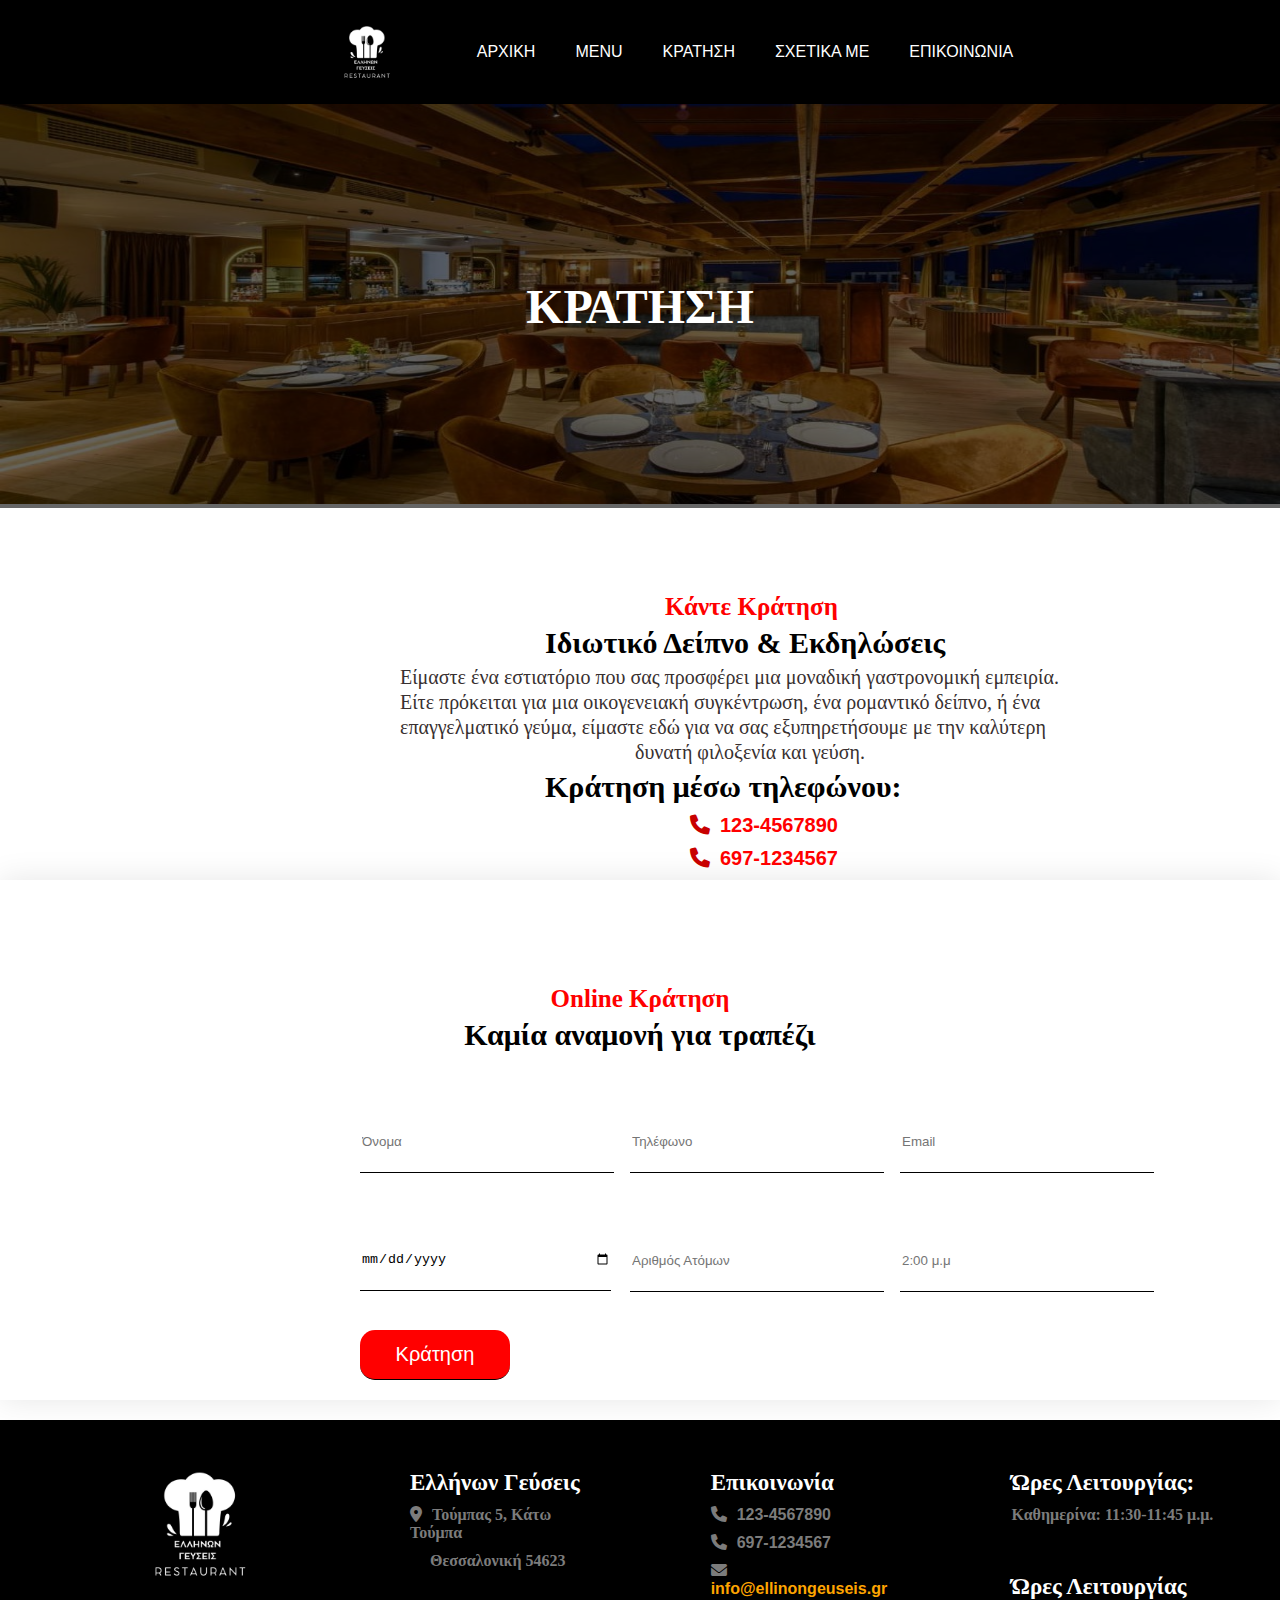
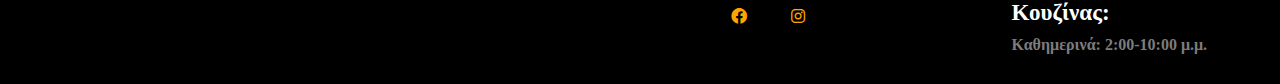
<file: Restaurant Site/reservation.html>
<!DOCTYPE html>
<html lang="el">

<head>

    <meta charset="UTF-8">
    <meta name="viewport" content="width=device-width, initial-scale=1.0">
    <meta name="description" content="Ελληνικό Εστιατόριο">
    <meta name="keywords" content="Εστιατόριο, Μενου, Ελληνική Κουζίνα, Σεφ, Κράτηση, Θεσσαλονική,">
    <link rel="stylesheet" href="css/style.css">

    <title>Ελλήνων Γεύσεις</title>
    <link rel="icon" type="image/x-icon" href="img/favicon.ico">
    <link rel="stylesheet" href="https://cdnjs.cloudflare.com/ajax/libs/font-awesome/6.0.0/css/all.min.css">

</head>

<body>

    <div class="logo-menu">
        <header>
            <a href="index.html">
                <img src="img/Logo.jpg" alt="Λογότυπο">
            </a>
        </header>


        <nav>
            <a href="index.html">ΑΡΧΙΚΗ</a>
            <a href="menu.html">MENU</a>
            <a href="reservation.html">ΚΡΑΤΗΣΗ</a>
            <a href="about.html">ΣΧΕΤΙΚΑ ΜΕ</a>
            <a href="contact.html">ΕΠΙΚΟΙΝΩΝΙΑ</a>
        </nav>
    </div>
    <div class="reservation-section">
        <div class="reservation-page-image-background">
            <img src="img/Restaurant.jpg" width="100%" height="400px" class="background-image" alt="Εικόνα Φόντου">
        </div>
        <div class="image-text-overlay">
            <h1>ΚΡΑΤΗΣΗ</h1>
        </div>
    </div>

    <section>
        <div class="reservation-page-container">
            <div class="reservation-page-text">
                <h2>Κάντε Κράτηση</h2>
                <h1>Ιδιωτικό Δείπνο & Εκδηλώσεις</h1>
                <p> Είμαστε ένα εστιατόριο που σας προσφέρει μια μοναδική γαστρονομική εμπειρία.<br> Είτε πρόκειται
                    για μια οικογενειακή συγκέντρωση, ένα ρομαντικό δείπνο, ή ένα <br>επαγγελματικό γεύμα,
                    είμαστε εδώ για να σας εξυπηρετήσουμε με την καλύτερη <br> &nbsp;&nbsp;&nbsp;&nbsp;&nbsp;&nbsp;&nbsp;&nbsp;&nbsp;&nbsp;&nbsp;&nbsp;&nbsp;&nbsp;&nbsp;&nbsp;&nbsp;&nbsp;&nbsp;&nbsp;&nbsp;&nbsp;&nbsp;&nbsp;&nbsp;&nbsp;&nbsp;&nbsp;&nbsp;&nbsp;&nbsp;&nbsp;&nbsp;&nbsp;&nbsp;&nbsp;&nbsp;&nbsp;&nbsp;&nbsp;&nbsp;&nbsp;&nbsp;&nbsp;&nbsp;&nbsp;&nbsp;δυνατή φιλοξενία και γεύση.</p>
                <h1>Κράτηση μέσω τηλεφώνου:</h1>
                <h4><i class="fas fa-phone"></i>123-4567890</h4>
                <h4><i class="fas fa-phone"></i>697-1234567</h4>
            </div>
        </div>
    </section>

    <section>
        <div class="reservation-page-form-container">
            <h2>Online Κράτηση</h2>
            <h1>Καμία αναμονή για τραπέζι</h1>
            <form action="form1.php" method="post" onsubmit="showAlert()">
            <div class="reservation-form">
                <div class="form-group1">
                <label for="name"></label><br>
                <input type="text" id="name" name="name" placeholder="Όνομα" required><br>
            </div>
            <div class="form-group1">
                <label for="phone"></label><br>
                <input type="text" id="phone" name="phone" placeholder="Τηλέφωνο" required><br>
            </div>
            <div class="form-group1">
                <label for="email"></label><br>
                <input type="email" id="email" name="email"  placeholder="Email"><br>
            </div>
            <div class="form-group2">
                <label for="date"></label><br>
                <input type="date" id="date" name="date" required><br>
            </div>
            <div class="form-group2">
                <label for="num_people"></label><br>
                <input type="number" id="num_people" name="num_people" min="1" placeholder="Αριθμός Ατόμων" required><br>
            </div>
            <div class="form-group2">
                <label for="time"></label><br>
                <input type="text" id="time" name="time" placeholder="2:00 μ.μ" required><br>
            </div>
                <input type="submit" value="Κράτηση">
            </form>
        </div>
        </div>
    </section>
    <script>
        function showAlert() {
          alert("Η φόρμα υποβλήθηκε επιτυχώς!");
        }
        </script>

    <footer>
        <div class="footer-container">
           <div class="footer-logo-container">
            <img src="img/Logo.jpg" width="200px" height="200px" alt="Logo image">
           </div>
           <div class="footer-location-container">
            <h4>Ελλήνων Γεύσεις</h4>
            <h5><i class="fas fa-location-dot"></i>Τούμπας 5, Κάτω Τούμπα</h5>
            <h5 style="padding-left: 120px;">Θεσσαλονική 54623</h5>
        </div>
            <div class="footer-contact-container">
            <h4>Επικοινωνία</h4>
            <h5><i class="fas fa-phone"></i>123-4567890 </h5>
            <h5><i class="fas fa-phone"></i>697-1234567</h5>
            <h5><i class="fas fa-envelope"></i><a href="mailto:info@ellinongeuseis.gr">info@ellinongeuseis.gr</a></h5>
            <div class="footer-social-container">
            <a href="https://www.facebook.com/" target="_blank"><i class="fab fa-facebook"></i></a>
            <a href="https://www.instagram.com/" target="_blank"><i class="fab fa-instagram"></i></a>
            </div>
            </div>
            <div class="footer-time-container">
                <h4>Ώρες Λειτουργίας:</h4>
                <h5>Καθημερίνα: 11:30-11:45 μ.μ.</h5>
                <h4>Ώρες Λειτουργίας Κουζίνας:</h4>
                <h5>Καθημερινά: 2:00-10:00 μ.μ.</h5>
            </div>
           </div>
        
    </footer>

    <button id="scroll-to-top" onclick="scrollToTop()">
        <i class="fas fa-arrow-up"></i>
      </button>
      <script src="javascript/main.js"></script>

</body>

</html>
</file>
<file: Law Site/css/style.css>
body {
     font-family: Arial, sans-serif;
     margin: 0;
     padding: 0;
     font-size: 1.0vw;
     
}

img {
     max-width: 100%; /* Εικόνες που προσαρμόζονται στο πλάτος του παραθύρου */
 }



 @media screen and (max-width: 600px) {
     body {
         font-size: 1vw;
     }
 }
 
 /* Επιπλέον media queries για διαφορετικά breakpoints και αλλαγές στο στυλ */
 @media screen and (max-width: 768px) {
     /* Προσαρμογή στυλ για συσκευές με μικρότερη οθόνη */
 }

.top-bar {
     display: flex;
     justify-content: space-between;
     background-color: #ffffff;
     color: rgb(0, 0, 0);
     padding: 10px;
     padding-top: 0px;
     padding-bottom: 20px;
}
   
.contact-info {
     text-align: left;
}

.contact-info p {
     color: rgb(2, 2, 2);
     margin: 0;
     margin-right: 10px;
     padding-top: 20px;
}

.contact-info p a {
     color: #000000;
     text-decoration: none;
     padding-left: 100px;
     
}

.contact-info i {
     margin-right: 5px;
}
       
.social-media {
     display: flex;
     align-items: center;
     padding-left: 700px;
     padding-top: 20px;
     
}
   
.social-media a {
     margin-right: 20px;
}
   
.header-menu-container {
     display: flex;
     justify-content: space-between;
     align-items: center;
     background-color: rgb(244, 244, 218);
     padding: 5px;
     padding-top: 20px;
     padding-bottom: 20px;
}

.header-menu-container {
     position: sticky;
     top: 0;
     background-color: rgb(244, 244, 218);
     padding: 5px;
     padding-top: 20px;
     padding-bottom: 20px;
     z-index: 1000;
     box-shadow: 0px 2px 5px rgba(0, 0, 0, 0.1);
}
    
header, nav {
     flex: 1;
}
 
header h1 {
     font-size: 35px;
     color: rgb(0, 0, 0);
     margin: 0;
     padding-left: 350px;
}

header a {
     color: black;
     text-decoration: none;
}
 
nav {
     display: flex;
     text-align: center;
     background-color: rgb(244, 244, 218);
     padding-right: 300px;
}
 
nav a {
     color: rgb(0, 0, 0);
     text-decoration: none;
     padding: 14px 20px;
     text-align: center;
}
 
nav a:hover {
     background-color: #ddd;
     color: black;
}

.cookie-modal {
     position: fixed;
     top: 50%;
     left: 50%;
     transform: translate(-50%, -50%);
     width: 50%;
     padding: 0;
     background-color: rgb(255, 255, 255);
     display: flex;
     flex-direction: column;
     justify-content: space-between;
     z-index: 9999;
     visibility: hidden;     
}
   
.cookies-buttons {
     display: flex;
     margin-top: 10px;
     padding-top: 60px;
     padding-bottom: 30px;
     padding-left: 20px;
     visibility: hidden;
     
}

.cookies-buttons button:hover {
     background-color: rgb(1, 140, 135);
     color: white;
}

.cookie-modal h3 {
     font-size: 20px;
     text-align: left;
     padding-top: 20px;
     padding-left: 60px;     
}
   
.cookie-modal p {
     color: rgb(0, 0, 0);
     padding-left: 50px;     
}

.cookie-modal h3,p {
     margin: 0;
}
   
.cookie-modal button {
     background-color: #ffffff;
     color: rgb(1, 140, 135);
     padding: 10px 100px;
     border-color: rgb(1, 140, 135);
     border-radius: 4px;
     cursor: pointer;
     margin: 0 40px;
}
   
.cookie-modal button.reject {
     background-color: #ffffff;
     color: rgb(1, 140, 135);
}
   
   
section {
     text-align: center;
   }
   
h1 {
     color: black;
     padding: 10px;
     margin: 30px;
     font-size: 250%;
     text-align: left;    
}

h2 {
     color: black;
     padding: 10px;
     margin: 30px;
     text-align: left;
     font-size: 150%;
}

p {
     color: black;
     padding: 10px;
     padding-bottom: 0px;
     margin: 30px;
     text-align: left;
     font-size: 100%;
}

#dynamic-section {
     opacity: 0;
     transform: translateY(20px);
     animation: fadeInUp 3s ease-in-out forwards;
}
   
   @keyframes fadeInUp {
     from {
       opacity: 0;
       transform: translateY(20px);
     }
     to {
       opacity: 1;
       transform: translateY(0);
     }
   } 

.section-container,
.slider-wrapper {
     opacity: 0; /* Αρχικά κρύβω τα section και τον slider-wrapper */
     transition: opacity 0.5s ease; /* Προσθέτω μια μετάβαση στο opacity */
}

   
.home-section {
     position: relative;
     width: 100%;
     height: 100%; 
     overflow: hidden;
}
   
.background-image-container {
     position: relative;
     width: 100%;
     height: 100%;
}

.background-image-container::before {
     content: "";
     position: absolute;
     top: 0;
     left: 0;
     width: 100%;
     height: 100%;
     background: rgba(0, 0, 0, 0.7); /* Διαφάνεια 50% με μαύρο χρώμα */
}

.background-image {
     width: 100%;
     height: auto;
     display: block;
     object-position: center top; 
}
  
.image-overlay {
     position: absolute;
     top: 50%;
     left: 0%;
     transform: translate(0%, -50%);
     text-align: left;
     width: 100%;
     padding: 0 20px;
     color: white;
     box-sizing: border-box;
     
}

.image-overlay h1 {
     font-size: 3em; /* Ρυθμίστε το μέγεθος της γραμματοσειράς όπως επιθυμείτε */
}
   
.image-overlay p {
     font-size: 1.0em; /* Ρυθμίστε το μέγεθος της γραμματοσειράς όπως επιθυμείτε */
}
   
   
.image-overlay h1,
.image-overlay p {
     margin: 0px;
     color: white !important;
}


.information-container {
     display: flex;
}

.text-container p {
     font-family: 'Montserrat', sans-serif;
     font-size: 16px;
     color: #333;
     line-height: 25px;
     font-weight: 400;
     padding-top: 20px;
}

.information-container img {
     width: 500px;
     height: 400px;
     padding-top: 80px;
     padding-left: 150px;
}
     
.slider-wrapper{
     position: relative;
     max-width: 70rem;
     margin: 0 auto;
     padding-bottom: 20px;
     z-index: 1; /* Χαμηλότερο z-index από το πλαίσιο των cookies */
     
}
 
.slider{
     display: flex;
     aspect-ratio: 16/9;
     overflow-x: auto;
     scroll-snap-type: x mandatory;
     scroll-behavior: smooth;
     box-shadow: 0 1.5rem 3rem -0.75rem hsla(0, 0%, 0%, 0.25);
     border-radius: 0.5rem;
     -ms-overflow-style: none;
     scrollbar-width: none;
}
 
.slider::-webkit-scrollbar{
     display: none;
}
 
.slider img{
     flex: 1 0 100%;
     scroll-snap-align: start;
     object-fit: cover;
}
 
.slider-nav{
     display: flex;
     column-gap: 1rem;
     position: absolute;
     bottom: 1.25rem;
     left: 50%;
     transform: translateX(-50%);
     z-index: 1;
}
 
.slider-nav a{
     width: 0.5rem;
     height: 0.5rem;
     border-radius: 50%;
     background-color: #fff;
     opacity: 0.75;
     transition: opacity ease 250ms;
}
 
.slider-nav a:hover{
     opacity: 1;
}

.law-container {
     display: flex;
     flex-wrap: wrap;
}

.link-container a {
     font-family: 'Montserrat', sans-serif;
     display: block; /* Καθιστά τον σύνδεσμο block element */
     text-align: right;
     padding-right: 100px;
     color: #515151;
     text-decoration: none;
     padding-top: 50px;
}
   
.law-item {
     width: 30%; 
     margin: 10px;
     box-sizing: border-box;
}
   
.law-item p {
     color: grey;
}

.heading-container h1 {
     font-family: 'Montserrat', sans-serif;
     font-size: 30px;
     color: #000000;
     text-align: center;;
}

.heading-container h3 {
     font-family: 'Monteserrat', sans-serif;
     font-size: 16px;
     color: #a7a7a7;
     text-align: center;
     padding-top: 100px;
     
}

.heading-container p {
     font-family: 'Monteserrat', sans-serif;
     font-size: 16px;
     line-height: 25px;
     color: gray;
     text-align: center;
}

.heading-container h3,
.heading-container h1,
.heading-container p {
  margin: 0;
}

.civil-law-container {
     display: flex;
     justify-content: space-between;
     padding-right: 100px;
     padding-bottom: 50px;
}

.detail-container h2 {
     font-family: 'Monteserrat', sans-serif;
     font-size: 18px;
     color: #000000;
     padding-left: 300px;
     padding-top: 100px;
}

.detail-container p {
     font-family: 'Montserrat', sans-serif;
     font-size: 15px;
     color: #333;
     line-height: 25px;
     font-weight: 400;
     padding-left: 100px;
     padding-top: 10px;
}

.detail-container h2, p {
     margin: 0;        
}

.family-law-container {
     display: flex;
     justify-content: space-between;
     padding-right: 100px;
     padding-bottom: 50px;
}

.family-details-container h2 {
     font-family: 'Monteserrat', sans-serif;
     font-size: 18px;
     color: #000000;
     padding-left: 270px;
     padding-top: 100px;
}

.family-details-container p {
     font-family: 'Montserrat', sans-serif;
     font-size: 15px;
     color: #333;
     line-height: 25px;
     font-weight: 400;
     padding-left: 100px;
     padding-top: 10px;
}

.family-details-container h2, p {
     margin: 0;
}

.personal-data-container {
     display: flex;
     justify-content: space-between;
     padding-right: 50px;
     padding-bottom: 20px;
}
.personal-data-details-container h2 {
     font-family: 'Monteserrat', sans-serif;
     font-size: 18px;
     color: #000000;
     padding-left: 260px;
     padding-top: 100px;
}

.personal-data-details-container p {
     font-family: 'Montserrat', sans-serif;
     font-size: 15px;
     color: #333;
     line-height: 25px;
     font-weight: 400;
     padding-left: 100px;
     padding-top: 10px;
}

.personal-data-details-container h2, p {
     margin: 0;
}

.contact {
     position: relative;
     overflow: hidden;
}
   
.contact-image {
     width: 100%;
     height: 550px;
     opacity: 0.9; /* Προσθήκη διαφάνειας στην εικόνα */
}
   
.overlay {
     position: absolute;
     top: 50%;
     left: 50%;
     transform: translate(-50%, -50%);
     text-align: center;
     color: white; /* Χρώμα κειμένου */
}
   
.overlay h1 {
     font-size: 4.0em;
     margin: 0;
     color: white;
     text-align: center;
}
   
.overlay h3 {
     font-size: 2.5em;
     margin: 10px 0;
}

.communication-container {
     display: flex;
     background-color: rgb(43, 43, 43);
     padding-left: 150px;
     padding-top: 30px;
     padding-bottom: 30px;
}
   
.communication-headings-container h1 {
     font-size: 25px;
     color: white;
}

.communication-headings-container h2 {
     font-size: 20px;
     color: white;
    
}

.communication-headings-container i {
     margin-bottom: 15px;
}

.communication-headings-container a {
     color: orange;
     text-decoration: none;
}
.communication-headings-container h1,h2 {
     margin: 0px;
     padding-right: 250px;
}

.communication-text-container {
     padding-top: 100px;
     background-color: rgb(230, 230, 230);
}

.communication-text-container h1 {
     text-align: center;     
}

.communication-text-container p {
     font-size: 20px;
     line-height: 35px;
     color: rgb(98, 98, 98);
     padding-left: 330px;
     
}

.communication-text-container h1,p {
     margin: 0;
}

form {
     width: 600px;
     margin: 20px;
     padding: 20px;
     text-align: left;
     border: none;
     padding-left: 400px;
}

input {
     height: 60px;
}
  
  
label {
       display: block;
       margin-bottom: 8px;
}
  
input[type="text"],
input[type="tel"],  
textarea {
       width: 100%;
       padding: 10px;
       margin-bottom: 10px;
       border: 1px solid #ccc;
       border-radius: 4px;
       box-sizing: border-box;
}
  
textarea {
       resize: vertical;
       margin-top: 20px;
       margin-bottom: 0;
       padding-bottom: 0;
}

form input[type="submit"],
form input[type="reset"] {
     width: 600px;
    height: 60px;
    background-color: #b1976b;
    font-size: 16px;
    
}
  
button:hover {
       background-color: #000000;
}

.social-media-buttons a {
     text-decoration: none;
}

.social-media-buttons i {
     font-size: 25px;
     margin-right: 40px;
     padding-top: 40px;
     padding-bottom: 20px;
}
  
.desc {
     padding: 15px;
     text-align: center;
}


.about h1 {
     font-family: 'Montserrat', sans-serif;
     font-size: 30px;
     color: #000000;
     text-align: center;
     padding-top: 70px;
}

.about p {
     font-family: 'Monteserrat', sans-serif;
     font-size: 16px;
     line-height: 25px;
     color: rgb(115, 115, 115);
     text-align: center;
}

.about h1,p {
     margin: 5px;
}

.first-lawyers-container {
     display: flex;
     padding-bottom: 100px;
}

.second-lawyers-container {
     display: flex;
     padding-bottom: 100px;
}

.third-lawyers-container {
     display: flex;
     padding-bottom: 20px;
}

.container,
.iframe-container {
     display: flex;

}

.form-container,
.iframe-container,
.paragraph-container {
     flex: 1;
     padding: 20px; 
     box-sizing: border-box;
     width: 400px;
}

#scroll-to-top {
     display: none;
     position: fixed;
     bottom: 20px;
     right: 20px;
     background-color: transparent; /* Αλλαγή του χρώματος φόντου σε διάφανο */
     color: #333; /* Χρώμα κειμένου */
     border: 1px solid black;
     border-radius: 40%;
     padding: 10px 15px;
     cursor: pointer;
     font-size: 30px; /* Μέγεθος γραμματοσειράς */
}

footer {
     background-color: rgb(31, 31, 31);
     color: white;
     text-align: center;
     
}

footer p {
     margin: 10px;
     padding: 10px;
     color: white;
     text-align: center;
}

footer a {
     color: white;
     text-decoration: none;
     margin: 0 10px;
}

footer a:hover {
     text-decoration: underline;
}

.footer-container {
     display: flex;
}

.footer-contact-container {
     text-align: left;
     padding-left: 150px;
}

.footer-contact-container h5 {
     font-size: 20px;
}

.footer-contact-container h6 {
     font-size: 16px;
     color: rgb(244, 201, 120);
     margin: 0;
     line-height: 2.0;     
}

.footer-contact-container a {
     color: rgb(244, 201, 120);
     text-decoration: none;
     margin-left: 0px;
}

.footer-services-container {
     padding-left: 650px;
}

.footer-services-container h5 {
     font-size: 20px;
}

.footer-services-container h6 {
     font-size: 16px;
}

.footer-services-container a {
     color: rgb(244, 201, 120);
}

.bottom-bar {
     display: flex;
     margin: 0;
     background-color: #1a1818;
}

.bottom-bar p {
     padding-left: 130px;
}
.custom-separator {
     width: 80px; /* Προσαρμογή του μήκους της γραμμής */
     height: 2px; /* Προσαρμογή του ύψους της γραμμής */
     background-color: #000000; /* Χρώμα της γραμμής */
     margin: 20px auto; /* Κεντράρισμα και προσαρμογή των εξωτερικών περιθωρίων */
}

.headings-of-terms h1 {
     font-size: 30px;
     padding-left: 120px;
}

.paragraphs-of-terms p {
     font-size: 16px;
     line-height: 35px;
     color: rgb(98, 98, 98);
     padding-left: 150px;
}
</file>
<file: Restaurant Site/css/style.css>
body {
    margin: 0;
    padding: 0;
    font-family: 'Arial', sans-serif;
}

.logo-menu {
    display: flex;
    align-items: center;
    justify-content: center;
    background-color: rgb(0, 0, 0); /* Φόντο με διαφάνεια */
    padding: 10px;
    padding-top: 0px;
    padding-bottom: 0px;

}
 
header img {
    width: 100px;
    height: 100px;
    margin-left: 70px;
    margin-right: 40px;
}
  
nav {
    display: flex;
    
}
  
nav a {
    color: rgb(255, 255, 255);
    text-decoration: none;
    margin: 0 20px;
}

nav a:hover {
    color: rgb(255, 0, 0);
}

.cookie-modal {
    position: fixed;
    top: 50%;
    left: 50%;
    transform: translate(-50%, -50%);
    width: 50%;
    padding: 0;
    background-color: rgb(255, 255, 255);
    display: flex;
    flex-direction: column;
    justify-content: space-between;
    z-index: 9999;
    visibility: hidden;     
}
  
.cookies-buttons {
    display: flex;
    margin-top: 10px;
    padding-top: 60px;
    padding-bottom: 30px;
    padding-left: 20px;
    visibility: hidden;
    
}

.cookies-buttons button:hover {
    background-color: rgb(1, 140, 135);
    color: white;
}

.cookie-modal h3 {
    font-size: 20px;
    text-align: left;
    padding-top: 20px;
    padding-left: 50px;    
    padding-bottom: 20px; 
}
  
.cookie-modal p {
    color: rgb(0, 0, 0);
    padding-left: 50px;     
}

.cookie-modal h3,p {
    margin: 0;
}
  
.cookie-modal button {
    background-color: #ffffff;
    color: rgb(1, 140, 135);
    padding: 10px 100px;
    border-color: rgb(1, 140, 135);
    border-radius: 4px;
    cursor: pointer;
    margin: 0 40px;
}
  
.cookie-modal button.reject {
    background-color: #ffffff;
    color: rgb(1, 140, 135);
}

#dynamic-section {
    opacity: 0;
    transform: translateX(-20px); /* Μετακίνηση προς τα αριστερά */
    animation: fadeInLeft 2s ease-in-out forwards;
}

@keyframes fadeInLeft {
    from {
        opacity: 0;
        transform: translateX(-20px); /* Αρχική θέση: προς τα αριστερά */
    }
    to {
        opacity: 1;
        transform: translateX(0); /* Τελική θέση: κανένας μετακίνηση */
    }
}

.section-container {
    opacity: 0; /* Αρχικά κρύβω τα section και τον slider-wrapper */
    transition: opacity 0.5s ease; /* Προσθέτω μια μετάβαση στο opacity */
}

.home-section {
    position: relative;
    width: 100%;
    height: 100%; /* Ρυθμίστε το ύψος όπως επιθυμείτε */
    overflow: hidden;
}
  
.background-image-container {
    position: relative;
    width: 100%;
    height: 100%;
}

.background-image-container::before {
    content: "";
    position: absolute;
    top: 0;
    left: 0;
    width: 100%;
    height: 100%;
    background: rgba(0, 0, 0, 0.7); /* Διαφάνεια 50% με μαύρο χρώμα */
}

.home-header img.background-image {
    width: 100%;
    height: auto;
    display: block;
    object-position: center top;
}
 
.image-overlay {
    position: absolute;
    top: 50%;
    left: 0%;
    transform: translate(0%, -50%);
    text-align: center;
    font-family: Georgia, 'Times New Roman', Times, serif;
    width: 100%;
    padding: 0 20px;
    color: white;
    box-sizing: border-box;
}

.image-overlay h1 {
    font-size: 3em; /* Ρυθμίστε το μέγεθος της γραμματοσειράς όπως επιθυμείτε */
}
  
.image-overlay h2 {
    font-size: 1.5em; /* Ρυθμίστε το μέγεθος της γραμματοσειράς όπως επιθυμείτε */
}
  
  
.image-overlay h1,
.image-overlay h2 {
    margin: 0px;
    color: white !important;
}
    
.reservation-button {
    display: inline-block;
    padding: 10px 20px;
    font-size: 20px;
    background-color: #ff0000;
    color: #ffffff;
    text-decoration: none;
    border-radius: 5px;
    margin-top: 40px;
}

.reservation-button:hover{
    background-color: #ffffff;
    color: #ff0000;
}

.reserve-container h2, h3{
    padding-left: 150px;
    font-family: san-serif;

}

.homepage-heading-container {
    padding-top: 50px;
    padding-bottom: 40px;
}

.homepage-heading-container h3 {
    text-align: center;
    font-family: Georgia, 'Times New Roman', Times, serif;
    font-size: 25px;
    padding-left: 60px;
    padding-right: 50px;
    color: rgb(247, 6, 6);

}

.homepage-heading-container h2 {
    text-align: center;
    font-family: Georgia, 'Times New Roman', Times, serif;
    font-size: 40px;
    color: rgb(247, 6, 6);
}

.homepage-heading-container h2,h3 {
    margin: 20px;
}

.homepage-food-photo-container {
    display: flex;
    justify-content: space-between;
    padding-top: 60px;
}

.homepage-food-photo-text-container h4 {
    font-size: 25px;
    font-family: Georgia, 'Times New Roman', Times, serif;
    color: rgb(247, 6, 6);
    margin-top: 0;
    padding-left: 60px;
}

.homepage-food-photo-text-container p {
    font-family: Georgia, 'Times New Roman', Times, serif;
    font-size: 20px;
    color: rgb(49, 49, 49);
    line-height: 35px;
}

.homepage-drinks-container {
    display: flex;
    padding-top: 60px;
    padding-bottom: 60px;
}

.homepage-drinks-container img {
    padding-left: 100px;
    padding-top: 150px;
}

.homepage-drinks-heading-container h4 {
    font-family: Georgia, 'Times New Roman', Times, serif;
    font-size: 25px;
    color: rgb(247, 6, 6);
    padding-left: 150px;
}

.homepage-drinks-heading-container p {
    font-family: Georgia, 'Times New Roman', Times, serif;
    font-size: 20px;
    color: rgb(49, 49, 49);
    line-height: 30px;
    padding-left: 30px;
}

.menu-container {
    display: flex;
}

.menu-text-container {
    padding-top: 30px;
}

.menu-text-container h1 {
    font-family: Georgia, 'Times New Roman', Times, serif;
    font-size: 45px;
    color: #ff0000;  
    text-align: center;
}

.menu-text-container h2 {
    font-family: Georgia, 'Times New Roman', Times, serif;
    font-size: 25px;
    color: #3e4045;
    text-align: center;
}

.menu-text-container h1,h2 {
    margin: 0;
}

.menu-text-container p {
    font-family: Georgia, 'Times New Roman', Times, serif;
    font-size: 20px;
    color: #47484c;
    text-align: center;
    line-height: 25px;
}

.pre-dishes-container {
    padding-right: 120px;
}

.pre-dishes-container h1 {
    font-family: Georgia, 'Times New Roman', Times, serif;
    font-size: 25px;
    text-align: left;
    padding-left: 40px;
}

.pre-dishes-container h2 {
    font-size: 20px;
    font-family: 'Cambria, Cochin', Georgia, Times, 'Times New Roman', serif;
}

.pre-dishes-container p {
    font-size: 16px;
    font-family: Georgia, 'Times New Roman', Times, serif;
    color: #3e4045;
}

.primary-dishes-container h1 {
    font-family: Georgia, 'Times New Roman', Times, serif;
    font-size: 25px;
    text-align: left;
    padding-left: 40px;
}

.primary-dishes-container h2 {
    font-size: 20px;
    font-family: 'Cambria, Cochin', Georgia, Times, 'Times New Roman', serif;
}

.primary-dishes-container p {
    font-size: 16px;
    font-family: Georgia, 'Times New Roman', Times, serif;
    color: #3e4045;
}

.marine-dishes-container {
    padding-left: 100px;
}

.marine-dishes-container h1 {
    font-family: Georgia, 'Times New Roman', Times, serif;
    font-size: 25px;
    text-align: left;
    padding-left: 40px;
}

.marine-dishes-container h2 {
    font-size: 20px;
    font-family: 'Cambria, Cochin', Georgia, Times, 'Times New Roman', serif;
}

.marine-dishes-container p {
    font-size: 16px;
    font-family: Georgia, 'Times New Roman', Times, serif;
    color: #3e4045;
}

.pre-dishes-container,
.primary-dishes-container,
.marine-dishes-container {
    background-color: white;
    padding: 20px;
    margin: 10px;
    border-radius: 10px;
    box-shadow: 0 0 30px rgba(0, 0, 0, 0.1);
}

.menu-button {
    text-align: center;
}

.redirect-button {
    display: inline-block;
    padding: 5px 10px;
    font-size: 20px;
    background-color: #ff0000;
    color: #ffffff;
    text-decoration: none;
    border-radius: 5px;
    margin-top: 20px;
    margin-bottom: 30px;
}

.menu-section {
    position: relative;
    width: 100%;
    height: 100%; /* Ρυθμίστε το ύψος όπως επιθυμείτε */
    overflow: hidden;
}
  
.image-background {
    position: relative;
    width: 100%;
    height: 100%;
}

.image-background::before {
    content: "";
    position: absolute;
    top: 0;
    left: 0;
    width: 100%;
    height: 100%;
    background: rgba(0, 0, 0, 0.6); /* Διαφάνεια 50% με μαύρο χρώμα */
}


.image-text-overlay {
    position: absolute;
    top: 50%;
    left: 0%;
    transform: translate(0%, -50%);
    text-align: center;
    font-family: Georgia, 'Times New Roman', Times, serif;
    width: 100%;
    padding: 0 20px;
    color: white;
    box-sizing: border-box;
}

.image-text-overlay h1 {
    font-size: 3em; /* Ρυθμίστε το μέγεθος της γραμματοσειράς όπως επιθυμείτε */
}
  
.image--text-overlay h2 {
    font-size: 1.5em; /* Ρυθμίστε το μέγεθος της γραμματοσειράς όπως επιθυμείτε */
}
  
  
.image-text-overlay h1,
.image-text-overlay h2 {
    margin: 0px;
    color: white !important;
}

.menu-page-container {
    display: flex;
}

.menu-pre-dishes-container {
    padding-left: 200px;
    padding-top: 50px;
}

.menu-pre-dishes-container h1 {
    text-align: left;
    font-family: Georgia, 'Times New Roman', Times, serif;
    font-size: 23px;
    padding-left: 45px;
    padding-top: 50px;
}

.menu-pre-dishes-container h2 {
    font-family: Georgia, 'Times New Roman', Times, serif;
    font-size: 20px; 
    padding-bottom: 10px;
}

.menu-pre-dishes-container p {
    font-family: Georgia, 'Times New Roman', Times, serif;
    font-size: 16px;
    color: #3e4045; 
    padding-left: 5px;  
    padding-bottom: 10px; 
}

.menu-pre-dishes-container ul {
    list-style: none;
}

.menu-page-images-container {
    display: flex;
    flex-direction: column; /* Αλλάζει τον τρόπο διάταξης σε κάθετο */
    padding-left: 100px;
    padding-top: 100px;
}

.menu-page-image1 img {
    width: 600px;
    height: 450px;   
}

.menu-page-image2 img {
    width: 600px;
    height: 450px;
}

.menu-page-image1,
.menu-page-image2 {
    margin-top: 60px; /* Προσθέτει κενό ανάμεσα στις εικόνες */
}

.menu-page-dishes {
    display: flex;
    justify-content: space-between;
    padding-right: 150px;
}

.menu-primary-dishes-container h1 {
    font-family: Georgia, 'Times New Roman', Times, serif;
    font-size: 23px;
    text-align: left;
    padding-left: 45px;
    padding-top: 50px;
}

.menu-primary-dishes-container h2 {
    font-family: Georgia, 'Times New Roman', Times, serif;
    font-size: 20px;    
    padding-bottom: 10px;
}

.menu-primary-dishes-container p {
    font-family: Georgia, 'Times New Roman', Times, serif;
    font-size: 16px;
    color: #3e4045;
    padding-left: 5px;   
    padding-bottom: 10px; 
}

.menu-primary-dishes-container ul {
    list-style: none;
}

.menu-marine-dishes {
    display: flex;
    justify-content: space-between;
    padding-top: 50px;
    padding-right: 150px;
}

.menu-marine-dishes-container {
    padding-left: 200px;
}

.menu-marine-dishes-container h1 {
    text-align: left;
    font-family: Georgia, 'Times New Roman', Times, serif;
    font-size: 23px;
    padding-left: 45px;
    padding-top: 50px;
}

.menu-marine-dishes-container h2 {
    font-family: Georgia, 'Times New Roman', Times, serif;
    font-size: 20px; 
    padding-bottom: 10px;   
}

.menu-marine-dishes-container p {
    font-family: Georgia, 'Times New Roman', Times, serif;
    font-size: 16px;
    color: #3e4045; 
    padding-left: 5px; 
    padding-bottom: 10px;  
}

.menu-marine-dishes-container ul {
    list-style: none;
}

.menu-salad-container {
    display: flex;
    justify-content: space-between;
    padding-right: 150px;
    padding-top: 80px;
}

.menu-salad-container img {
    padding-top: 30px;
}

.menu-salad h1 {
    text-align: left;
    font-family: Georgia, 'Times New Roman', Times, serif;
    font-size: 23px;
    padding-left: 195px;
    padding-top: 50px;
}

.menu-salad h2 {
    font-family: Georgia, 'Times New Roman', Times, serif;
    font-size: 20px;  
    padding-left: 150px;  
    padding-bottom: 10px;
}

.menu-salad p {
    font-family: Georgia, 'Times New Roman', Times, serif;
    font-size: 16px;
    color: #3e4045;  
    padding-left: 155px; 
    padding-bottom: 10px; 
}

.menu-salad ul {
    list-style: none;
}

.menu-desert-container {
    display: flex;
    justify-content: space-between;
    padding-right: 200px;
    padding-top: 60px;
    padding-bottom: 20px;
}

.menu-desert h1 {
    text-align: left;
    font-family: Georgia, 'Times New Roman', Times, serif;
    font-size: 23px;
    padding-left: 195px;
    padding-top: 50px;
}

.menu-desert h2 {
    font-family: Georgia, 'Times New Roman', Times, serif;
    font-size: 20px;  
    padding-left: 150px;  
    padding-bottom: 10px;
}

.menu-desert p {
    font-family: Georgia, 'Times New Roman', Times, serif;
    font-size: 16px;
    color: #3e4045;  
    padding-left: 155px;  
    padding-bottom: 10px
}

.menu-desert ul {
    list-style: none;
}
.desert-image img {
    width: 400px;
    height: 500px;
    padding-top: 130px;
    padding-left: 250px;
}

.white-wines-container {
    display: flex;
    justify-content: space-between;
}

.white-wines-heading h1 {
    font-family: Georgia, 'Times New Roman', Times, serif;
    font-size: 30px;
    color: #383030;
    text-align: center;
    padding-top: 100px;
}

.white-dry-wines {
    padding-left: 350px;
}

.white-dry-wines h1 {
    text-align: left;
    font-family: Georgia, 'Times New Roman', Times, serif;
    font-size: 25px;
    color: #383030;
    padding-left: 5px;
}

.white-dry-wines h2 {
    font-family: Georgia, 'Times New Roman', Times, serif;
    font-size: 20px;
    color: #313131;
    padding-bottom: 10px;
}

.white-dry-wines p {
    font-family: Georgia, 'Times New Roman', Times, serif;
    font-size: 16px;
    color: #3e4045;
    padding-left: 7px;
    padding-bottom: 10px;
}

.white-dry-wines ul {
    list-style: none;
}

.white-sweet-wines {
    padding-right: 350px;
}

.white-sweet-wines h1 {
    font-family: Georgia, 'Times New Roman', Times, serif;
    font-size: 25px;
    color: #383030;
    padding-left: 5px;
    padding-right: 100px;
}

.white-sweet-wines h2{
    font-family: Georgia, 'Times New Roman', Times, serif;
    font-size: 20px;
    color: #313131;
    padding-bottom: 10px;
}

.white-sweet-wines p {
    font-family: Georgia, 'Times New Roman', Times, serif;
    font-size: 16px;
    color: #3e4045;
    padding-left: 7px;
    padding-bottom: 10px;
}

.white-sweet-wines ul {
    list-style: none;
}

.red-wines-container {
    display: flex;
    justify-content: space-between;
}

.red-wines-heading h1 {
    font-family: Georgia, 'Times New Roman', Times, serif;
    font-size: 30px;
    color: #383030;
    text-align: center;
    padding-top: 100px;
}

.red-dry-wines {
    padding-left: 350px;
}

.red-dry-wines h1 {
    text-align: left;
    font-family: Georgia, 'Times New Roman', Times, serif;
    font-size: 25px;
    color: #383030;
    padding-left: 5px;
}

.red-dry-wines h2 {
    font-family: Georgia, 'Times New Roman', Times, serif;
    font-size: 20px;
    color: #313131;
    padding-bottom: 10px;
}

.red-dry-wines p {
    font-family: Georgia, 'Times New Roman', Times, serif;
    font-size: 16px;
    color: #3e4045;
    padding-left: 7px;
    padding-bottom: 10px;
}

.red-dry-wines ul {
    list-style: none;
}

.red-sweet-wines {
    padding-right: 350px;
}

.red-sweet-wines h1 {
    font-family: Georgia, 'Times New Roman', Times, serif;
    font-size: 25px;
    color: #383030;
    padding-right: 100px;
    padding-left: 5px;
}

.red-sweet-wines h2{
    font-family: Georgia, 'Times New Roman', Times, serif;
    font-size: 20px;
    color: #313131;
    padding-bottom: 10px;
}

.red-sweet-wines p {
    font-family: Georgia, 'Times New Roman', Times, serif;
    font-size: 16px;
    color: #3e4045;
    padding-left: 7px;
    padding-bottom: 10px;
}

.red-sweet-wines ul {
    list-style: none;
}

.red-sweet-wines {
    padding-right: 350px;
}

.rose-wines-container {
    display: flex;
    justify-content: space-between;
}

.rose-wines-heading h1 {
    font-family: Georgia, 'Times New Roman', Times, serif;
    font-size: 30px;
    color: #383030;
    text-align: center;
    padding-top: 100px;
}

.rose-dry-wines {
    padding-left: 350px;
}

.rose-dry-wines h1 {
    text-align: left;
    font-family: Georgia, 'Times New Roman', Times, serif;
    font-size: 25px;
    color: #383030;
    padding-left: 5px;
}

.rose-dry-wines h2 {
    font-family: Georgia, 'Times New Roman', Times, serif;
    font-size: 20px;
    color: #313131;
    padding-bottom: 10px; 
}

.rose-dry-wines p {
    font-family: Georgia, 'Times New Roman', Times, serif;
    font-size: 16px;
    color: #3e4045;
    padding-left: 7px;
    padding-bottom: 10px;
}

.rose-dry-wines ul {
    list-style: none;
}

.red-sweet-wines {
    padding-right: 350px;
}

.rose-sweet-wines h1 {
    font-family: Georgia, 'Times New Roman', Times, serif;
    font-size: 25px;
    color: #383030;
    padding-right: 100px;
    padding-left: 5px;
}

.rose-sweet-wines h2{
    font-family: Georgia, 'Times New Roman', Times, serif;
    font-size: 20px;
    color: #313131;
    padding-bottom: 10px;
}

.rose-sweet-wines p {
    font-family: Georgia, 'Times New Roman', Times, serif;
    font-size: 16px;
    color: #3e4045;
    padding-left: 7px;
    padding-bottom: 10px;
}

.rose-sweet-wines ul {
    list-style: none;
}

.rose-sweet-wines {
    padding-right: 400px;
}

.menu-page-coctails {
    display: flex;
    justify-content: space-between;
    padding-bottom: 40px;
}

.menu-coctails-fisrt-container {
    padding-left: 350px;
    padding-top: 50px;
}

.menu-page-coctails-heading h1 {
    font-family: Georgia, 'Times New Roman', Times, serif;
    font-size: 30px;
    color: #313131;
    text-align: center;
    padding-top: 100px;
}

.menu-coctails-fisrt-container h2 {
    font-family: Georgia, 'Times New Roman', Times, serif;
    font-size: 20px;
    color: #313131;
    padding-bottom: 10px;
}

.menu-coctails-fisrt-container p {
    font-family: Georgia, 'Times New Roman', Times, serif;
    font-size: 16px;
    color: #3e4045;
    padding-left: 7px;
    padding-bottom: 10px;
}

.menu-coctails-fisrt-container ul {
    list-style: none;
}

.menu-coctails-second-container h2 {
    font-family: Georgia, 'Times New Roman', Times, serif;
    font-size: 20px;
    color: #313131;
    padding-bottom: 10px;
}

.menu-coctails-second-container p {
    font-family: Georgia, 'Times New Roman', Times, serif;
    font-size: 16px;
    color: #3e4045;
    padding-left: 7px;
    padding-bottom: 10px;
}

.menu-coctails-second-container ul {
    list-style: none;
}

.menu-coctails-second-container {
    padding-right: 300px;
    padding-top: 50px; 
}

.reservation-section {
    position: relative;
    width: 100%;
    height: 100%; 
    overflow: hidden;
}
  
.reservation-page-image-background {
    position: relative;
    width: 100%;
    height: 100%;
}

.reservation-page-image-background::before {
    content: "";
    position: absolute;
    top: 0;
    left: 0;
    width: 100%;
    height: 100%;
    background: rgba(0, 0, 0, 0.6); /* Διαφάνεια 50% με μαύρο χρώμα */
}

.reservation-page-text {
    padding-top: 80px;
    padding-left: 400px;
}

.reservation-page-text h1 {
    font-family: Georgia, 'Times New Roman', Times, serif;
    font-size: 30px; 
    padding-left: 140px;  
}

.reservation-page-text h2 {
    font-family: Georgia, 'Times New Roman', Times, serif;
    font-size: 25px;
    color: #ff0000; 
    padding-left: 260px;
}

.reservation-page-text h1,h2 {
    margin: 5px;
}

.reservation-page-text h4 {
    font-family: 'Franklin Gothic Medium', 'Arial Narrow', Arial, sans-serif;
    font-size: 20px;
    color: #ff0000; 
    padding-left: 280px;
}

.reservation-page-text p {
    font-family: Georgia, 'Times New Roman', Times, serif;
    font-size: 20px;
    line-height: 25px;
    color: #383030;   
}

.reservation-page-text i {
    margin-right: 10px;
    color: rgb(200, 0, 0);
}

.reservation-page-form-container {
    padding-top: 100px;
    box-shadow: 0 0 30px rgba(0, 0, 0, 0.1);
}

.reservation-page-form-container h1 {
    font-family: Georgia, 'Times New Roman', Times, serif;
    font-size: 30px;  
    text-align: center;
}

.reservation-page-form-container h2 {
    font-family: Georgia, 'Times New Roman', Times, serif;
    font-size: 25px;
    color: #ff0000; 
    text-align: center;
}

.reservation-page-form-container h1,h2 {
    margin: 5px;
}

.reservation-form {
     width: 800px;
     margin: 20px;
     padding: 20px;
     text-align: center;
     border: none;
     padding-left: 340px;
}

.reservation-form input {
    width: 500px;
    height: 60px;
    border-top: none; /* Αφαιρεί το πλαίσιο από την επάνω πλευρά */
    border-right: none; /* Αφαιρεί το πλαίσιο από τη δεξιά πλευρά */
    border-left: none; /* Αφαιρεί το πλαίσιο από την αριστερή πλευρά */
    border-bottom: 1px solid black; /* Διατηρεί το πλαίσιο μόνο στο κάτω μέρος */
}

.reservation-form input[type="submit"] {
    width: 150px;
    height: 50px;
    background-color: #ff0000;
    color: white;
    font-size: 20px;
    border-radius: 15px;    
}

.reservation-form input[type="submit"]:hover {
    background-color: white;
    color:#ff0000 ;
}

.reservation-form {
    display: grid;
    grid-template-columns: repeat(3, 1fr); /* Τρεις στήλες */
    grid-gap: 10px; /* Κενό ανάμεσα στα πεδία */
}

.form-group1 input,
.form-group2 input {
    width: calc(100% - 10px); /* Το πλάτος του input χωρίς το κενό */
}

.form-group1,
.form-group2 {
    margin-bottom: 10px; /* Κενό ανάμεσα στα πεδία και την επόμενη ετικέτα */
}

.form-group1 label,
.form-group2 label {
    grid-column: 1 / 2; /* Ετικέτα στην πρώτη στήλη */
}

.form-group1,
.form-group2 {
    display: grid;
    grid-template-columns: 1fr; /* Μια στήλη μέσα στα groups */
}

.about-section {
    position: relative;
    width: 100%;
    height: 100%; /* Ρυθμίστε το ύψος όπως επιθυμείτε */
    overflow: hidden;
}
  
.about-background-image-container {
    position: relative;
    width: 100%;
    height: 100%;
}

.about-background-image::before {
    content: "";
    position: absolute;
    top: 0;
    left: 0;
    width: 100%;
    height: 100%;
    background: rgba(0, 0, 0, 0.7); /* Διαφάνεια 50% με μαύρο χρώμα */
}

.about-container {
    padding-top: 60px;
}

.about-container  h1 {
    font-family: Georgia, 'Times New Roman', Times, serif;
    font-size: 30px;
    text-align: center;
}

.about-container h2 {
    font-family: Georgia, 'Times New Roman', Times, serif;
    font-size: 25px;
    color: #ff0000;
    text-align: center;
}

.about-container h1,h2 {
    margin: 5px;
}

.about-container p {
    font-family: Georgia, 'Times New Roman', Times, serif;
    font-size: 20px;
    line-height: 30px;
    text-align: center;
}

.about-images-container img {
    width: 500px;
    height: 400px;
}

.about-images-container {
    display: flex;
    justify-content: space-between;
    padding-top: 50px;
    padding-right: 200px;
    padding-left: 200px;
}

.about-awards-heading h1 {
    font-family: Georgia, 'Times New Roman', Times, serif;
    font-size: 35px;
    text-align: center;
    padding-top: 50px;
}

.about-awards-images-container {
    display: flex;
    justify-content: space-between;
    padding-left: 300px;
    padding-right: 600px;
    box-shadow: 0 0 30px rgba(0, 0, 0, 0.2);
}

.about-services-container {
    padding-top: 180px;
}

.about-services-container h1 {
    font-family: Georgia, 'Times New Roman', Times, serif;
    font-size: 30px;
    text-align: center;
}

.about-services-container h2 {
    font-family: Georgia, 'Times New Roman', Times, serif;
    font-size: 20px;
    color: #ff0000;
    text-align: center;
}

.about-services-container h1,h2 {
    margin: 5px;
}

.about-services-container p {
    font-family: Georgia, 'Times New Roman', Times, serif;
    font-size: 20px;
    line-height: 30px;
    text-align: center;
}

.about-wedding-container {
    display: flex;
    padding-left: 200px;
    padding-top: 100px;
}

.about-wedding-text h1 {
    font-family: Georgia, 'Times New Roman', Times, serif;
    font-size: 30px;
    color: rgb(253, 42, 42);
    padding-left: 310px;
    padding-top: 100px;
}

.about-wedding-text h2 {
    font-family: Georgia, 'Times New Roman', Times, serif;
    font-size: 20px;
    line-height: 25px;
    color: rgb(114, 30, 30);
    padding-left: 150px;
    padding-bottom: 20px;
}

.about-wedding-text h3 {
    font-family: Georgia, 'Times New Roman', Times, serif;
    text-align: center;
    padding-left: 100px;
    color: rgb(253, 42, 42);
}

.about-wedding-text h4 {
    font-family: 'Courier New', Courier, monospace;
    text-align: center;
    padding-left: 90px;
    color: rgb(253, 42, 42);
}

.about-wedding-text h3,h4 {
    margin: 10px;
}

.about-wedding-text i {
    margin-right: 10px;
}

.about-business-dinner-container {
    display: flex;
    justify-content: space-between;
    padding-right: 200px;
}

.about-business-dinner-container img {
    padding-top: 100px;
}

.about-business-text {
    padding-top: 50px;
}

.about-business-text h1 {
    font-family: Georgia, 'Times New Roman', Times, serif;
    font-size: 30px;
    color: rgb(253, 42, 42);
    padding-left: 250px;
    padding-top: 150px;
}

.about-business-text h2 {
    font-family: Georgia, 'Times New Roman', Times, serif;
    font-size: 20px;
    line-height: 25px;
    color: rgb(114, 30, 30);
    padding-left: 130px;
    padding-bottom: 20px;
}

.about-business-text h3 {
    font-family: Georgia, 'Times New Roman', Times, serif;
    text-align: center;
    padding-left: 100px;
    color: rgb(253, 42, 42);
}

.about-business-text h4 {
    font-family: 'Courier New', Courier, monospace;
    text-align: center;
    padding-left: 90px;
    color: rgb(253, 42, 42);
}

.about-business-text h3,h4 {
    margin: 10px;
}

.about-business-text i {
    margin-right: 10px;
}

.about-birthday-container {
    display: flex;
    padding-left: 200px;
    padding-top: 150px;
    padding-bottom: 40px;
}


.about-birthday-text h1 {
    font-family: Georgia, 'Times New Roman', Times, serif;
    font-size: 30px;
    color: rgb(253, 42, 42);
    padding-left: 310px;
    padding-top: 100px;
}

.about-birthday-text h2 {
    font-family: Georgia, 'Times New Roman', Times, serif;
    font-size: 20px;
    line-height: 25px;
    color: rgb(114, 30, 30);
    padding-left: 150px;
    padding-bottom: 20px;
}

.about-birthday-text h3 {
    font-family: Georgia, 'Times New Roman', Times, serif;
    text-align: center;
    padding-left: 100px;
    color: rgb(253, 42, 42);
}

.about-birthday-text h4 {
    font-family: 'Courier New', Courier, monospace;
    text-align: center;
    padding-left: 90px;
    color: rgb(253, 42, 42);
}

.about-birthday-text h3,h4 {
    margin: 10px;
}

.about-birthday-text i {
    margin-right: 10px;
}

.contact-page-heading h1 {
    font-family: Georgia, 'Times New Roman', Times, serif;
    font-size: 40px;
    color: #ffffff;
    padding-left: 50px;
    padding-top: 60px;
}

.contact-page-heading h4 {
    font-family: Georgia, 'Times New Roman', Times, serif;
    font-size: 20px;
    color: #ffffff;
    padding-left: 40px;
}

.form-contact-container {
    display: flex;
}

.form-contact {
    padding-left: 50px;
}

.form-contact input {
    width: 500px;
    height: 50px;
    background-color: rgb(30, 27, 27);
    color: #ffffff;
    border-top: none; /* Αφαιρεί το πλαίσιο από την επάνω πλευρά */
    border-right: none; /* Αφαιρεί το πλαίσιο από τη δεξιά πλευρά */
    border-left: none; /* Αφαιρεί το πλαίσιο από την αριστερή πλευρά */
    border-bottom: 1px solid rgb(255, 255, 255); /* Διατηρεί το πλαίσιο μόνο στο κάτω μέρος */
}

.form-contact
 input[type="submit"] {
    width: 120px;
    height: 50px;
    color: white;
    font-size: 16px;
    padding: 10px;
    border: 1px solid;
    margin-top: 10px; 
}

.form-contact input[type="submit"]:hover {
    background-color: white;
    color:rgb(30, 27, 27) ;
}

iframe {
    padding-top: 50px;
    padding-left: 40px;
}

.contact-details{
    display: flex;
    justify-content: space-between;
    padding-right: 500px;
    padding-bottom: 100px;
}

.contact-details-heading h1 {
    font-family: Georgia, 'Times New Roman', Times, serif;
    font-size: 35px;
    color: #ffffff;
    padding-left: 50px;
    padding-top: 50px;
}

.contact-details-icons h1 {
    padding-left: 50px;
}

.contact-details-icons h2 {
    font-family: Georgia, 'Times New Roman', Times, serif;
    font-size: 20px;
    color: #ffffff;
    padding-left: 50px;
}
.contact-details i {
    color: #000000;
    border: 2px solid black; 
    border-radius: 50%;
    padding: 5px; 
    background-color: white;  
}

.contact-details a {
    font-family: Georgia, 'Times New Roman', Times, serif;
    font-size: 20px;
    text-decoration: none;
    color: #ffffff
}

.custom-separator {
    width: 80px; /* Προσαρμογή του μήκους της γραμμής */
    height: 2px; /* Προσαρμογή του ύψους της γραμμής */
    background-color: rgb(247, 6, 6); /* Χρώμα της γραμμής */
    margin: 20px 200px; /* Κεντράρισμα και προσαρμογή των εξωτερικών περιθωρίων */
}

.separator {
    width: 60px; /* Προσαρμογή του μήκους της γραμμής */
    height: 2px; /* Προσαρμογή του ύψους της γραμμής */
    background-color: rgb(247, 6, 6); /* Χρώμα της γραμμής */
    margin: 40px 165px; /* Κεντράρισμα και προσαρμογή των εξωτερικών περιθωρίων */
}

.deco-separator {
    width: 60px; /* Προσαρμογή του μήκους της γραμμής */
    height: 2px; /* Προσαρμογή του ύψους της γραμμής */
    background-color: rgb(247, 6, 6); /* Χρώμα της γραμμής */
    margin: 40px 300px; /* Κεντράρισμα και προσαρμογή των εξωτερικών περιθωρίων */
}

.footer-container {
    background-color: black;
    display: flex;
    padding-bottom: 20px;
}

.footer-logo-container img {
    padding-left: 100px;
}

.footer-location-container h4 {
    color: white;
    font-family: Georgia, 'Times New Roman', Times, serif;
    font-size: 23px;
    padding-left: 100px;
    padding-top: 40px;
}

.footer-location-container h5 {
    color: rgb(124, 124, 124);
    font-family: Georgia, 'Times New Roman', Times, serif;
    font-size: 16px;
    padding-left: 100px;
}

.footer-location-container i {
    margin-right: 10px;
}

.footer-contact-container {
    padding-left: 100px;
}

.footer-contact-container h4{ 
    color: white;
    font-family: Georgia, 'Times New Roman', Times, serif;
    font-size: 23px;
    padding-top: 40px;
    
}

.footer-contact-container h5 {
    color: rgb(124, 124, 124);
    font-family: 'Trebuchet MS', 'Lucida Sans Unicode', 'Lucida Grande', 'Lucida Sans', Arial, sans-serif;
    font-size: 16px;   
}

.footer-contact-container i {
    margin-right: 10px;
}

.footer-contact-container a {
    color: orange;
    text-decoration: none;
}

.footer-social-container i {
    margin-left: 30px;
}

.footer-time-container h4 {
    color: white;
    font-family: Georgia, 'Times New Roman', Times, serif;
    font-size: 23px;
    padding-left: 90px;
    padding-top: 40px;
}

.footer-time-container h5 {
    color: rgb(124, 124, 124);
    font-family: Georgia, 'Times New Roman', Times, serif;
    font-size: 16px;
    padding-left: 90px;
}

.footer-time-container h4,h5 {
    margin: 10px;
}

#scroll-to-top {
    display: none;
    position: fixed;
    bottom: 20px;
    right: 20px;
    background-color: transparent; /* Αλλαγή του χρώματος φόντου σε διάφανο */
    color: #333; /* Χρώμα κειμένου */
    border: 1px solid black;
    border-radius: 40%;
    padding: 10px 15px;
    cursor: pointer;
    font-size: 30px; /* Μέγεθος γραμματοσειράς */
}
</file>
